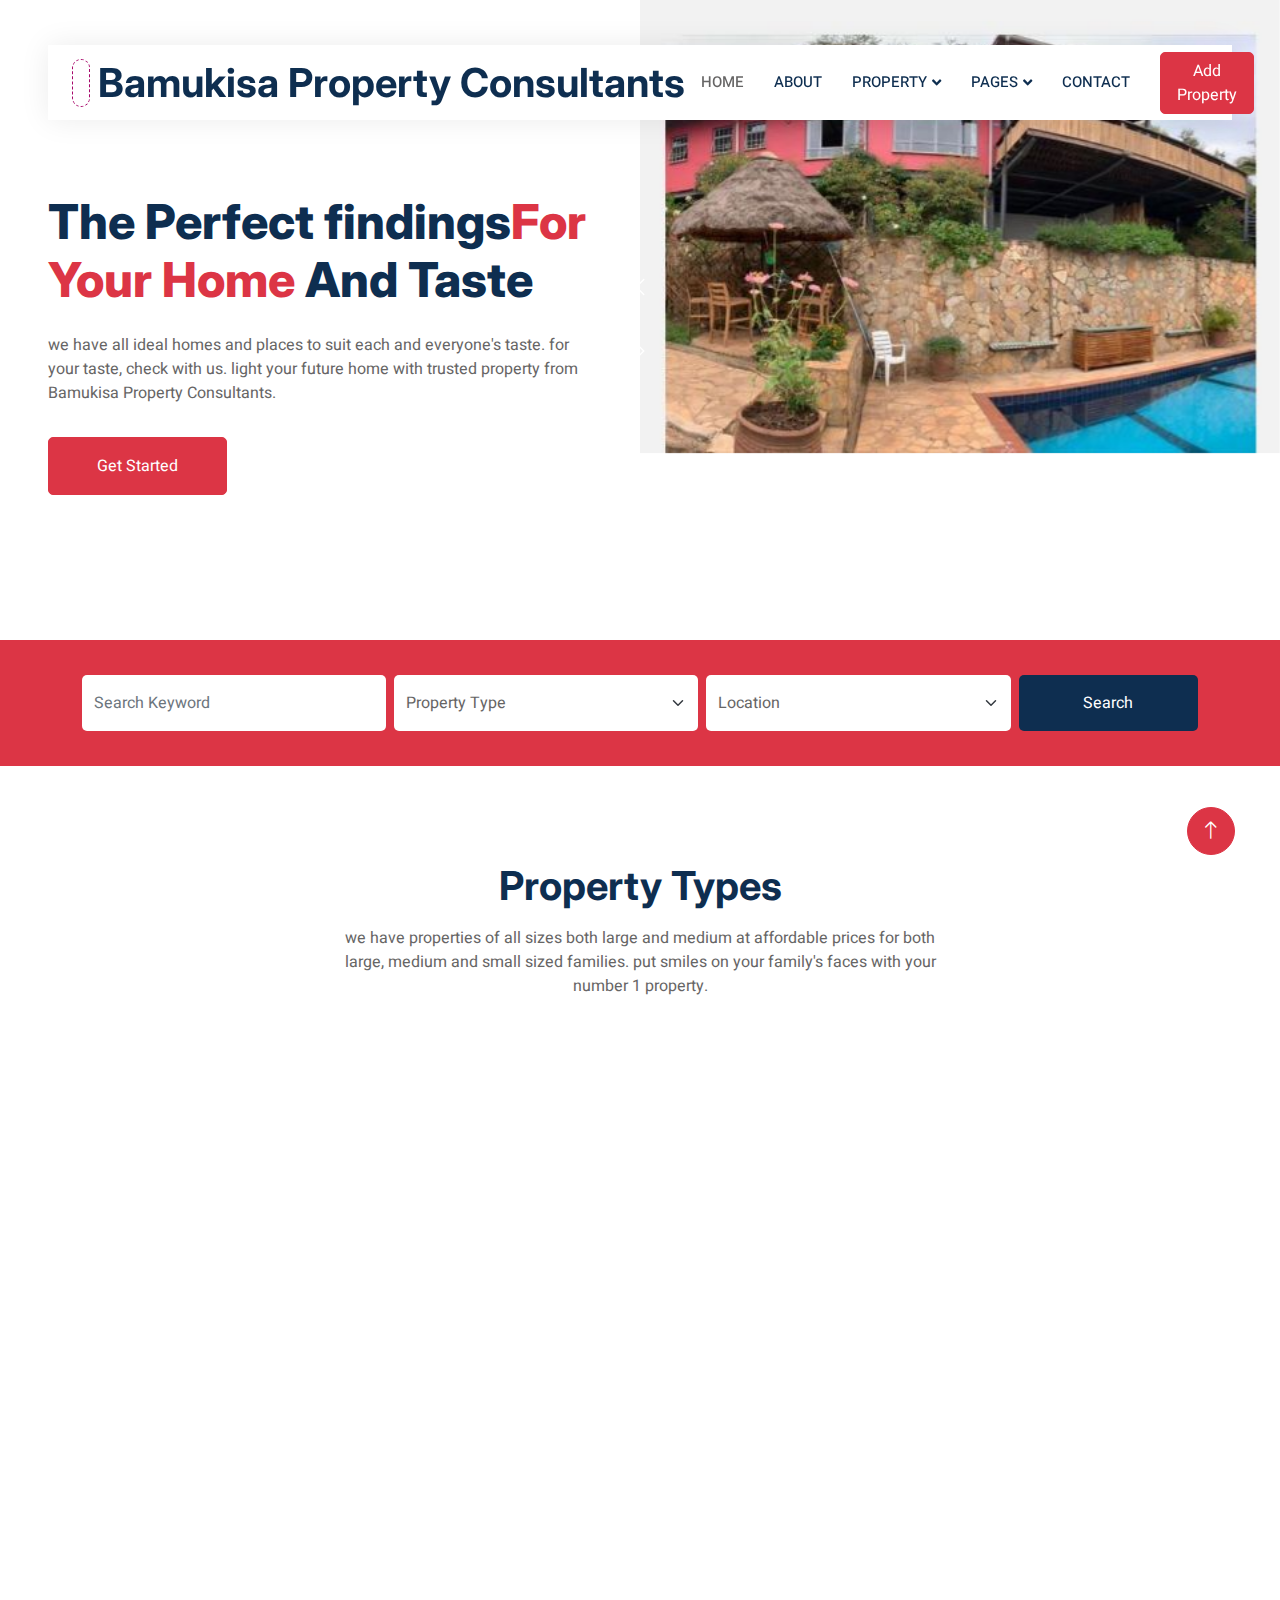
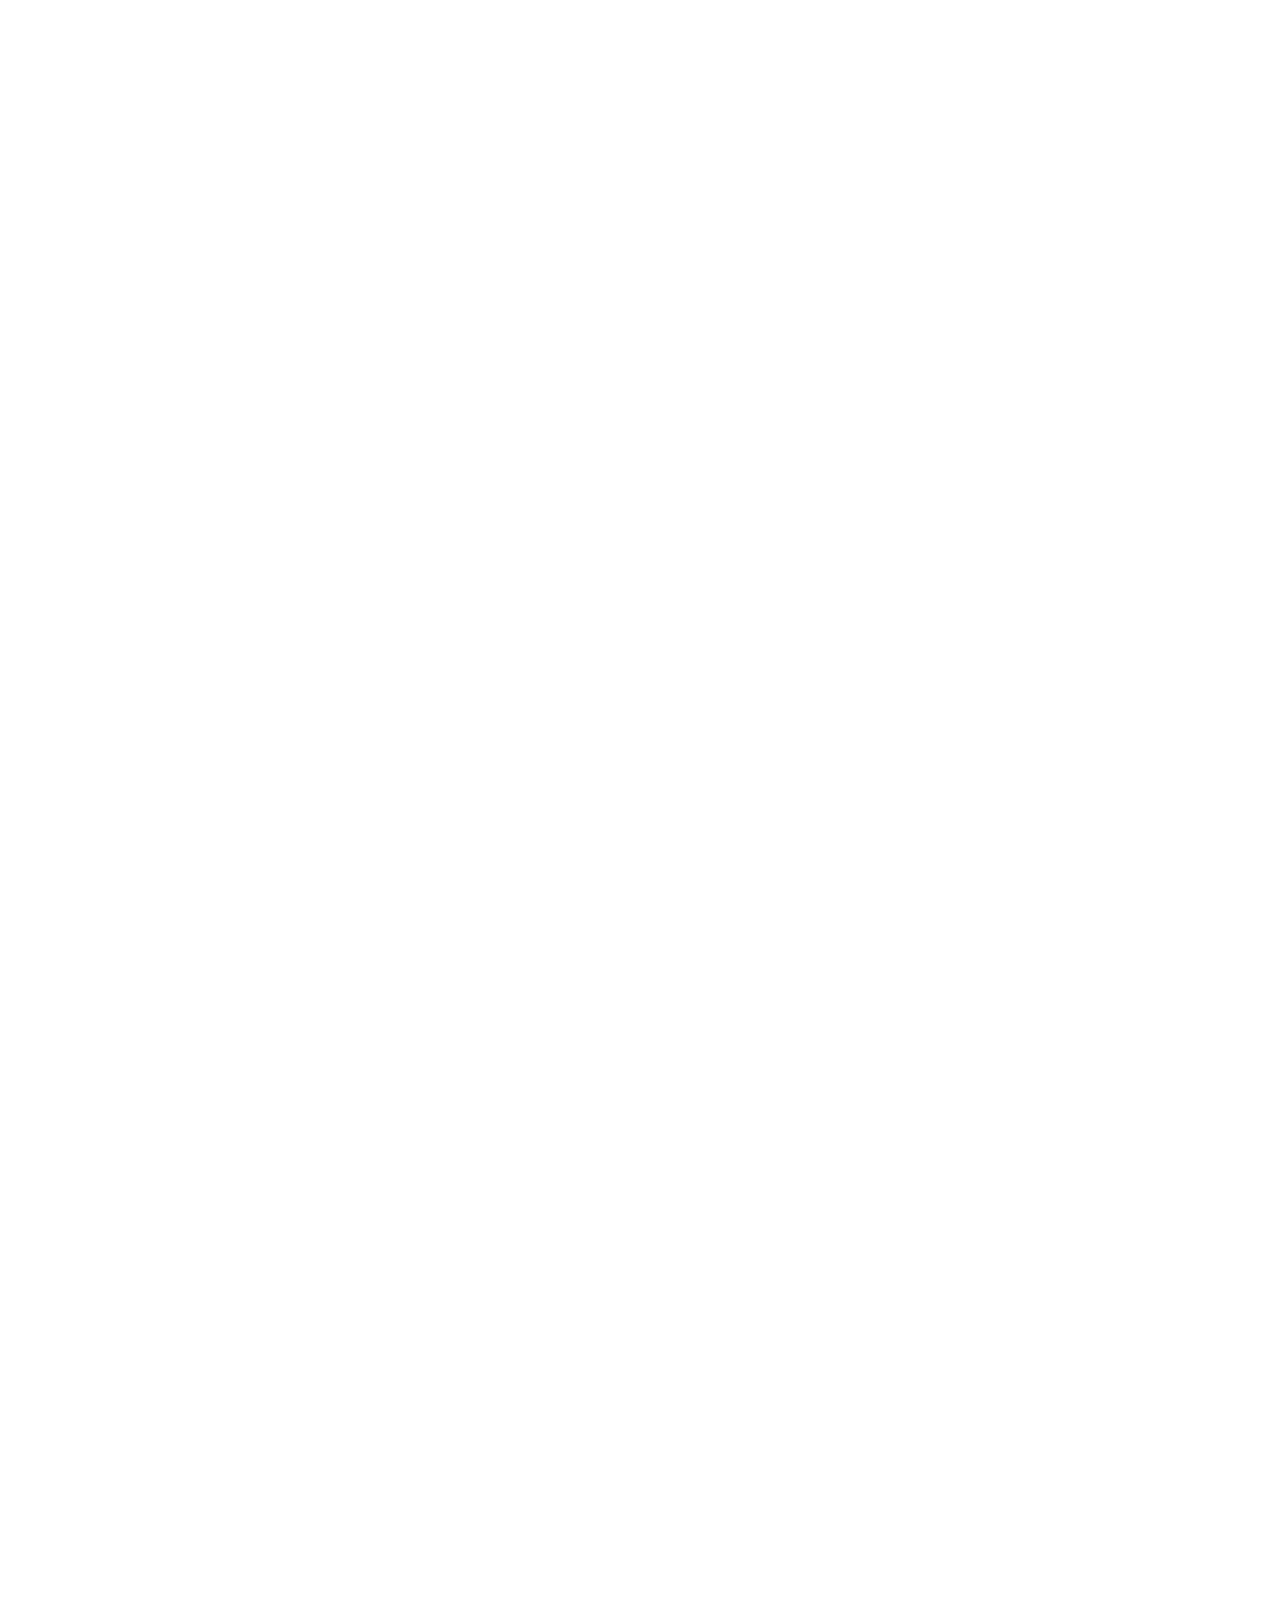
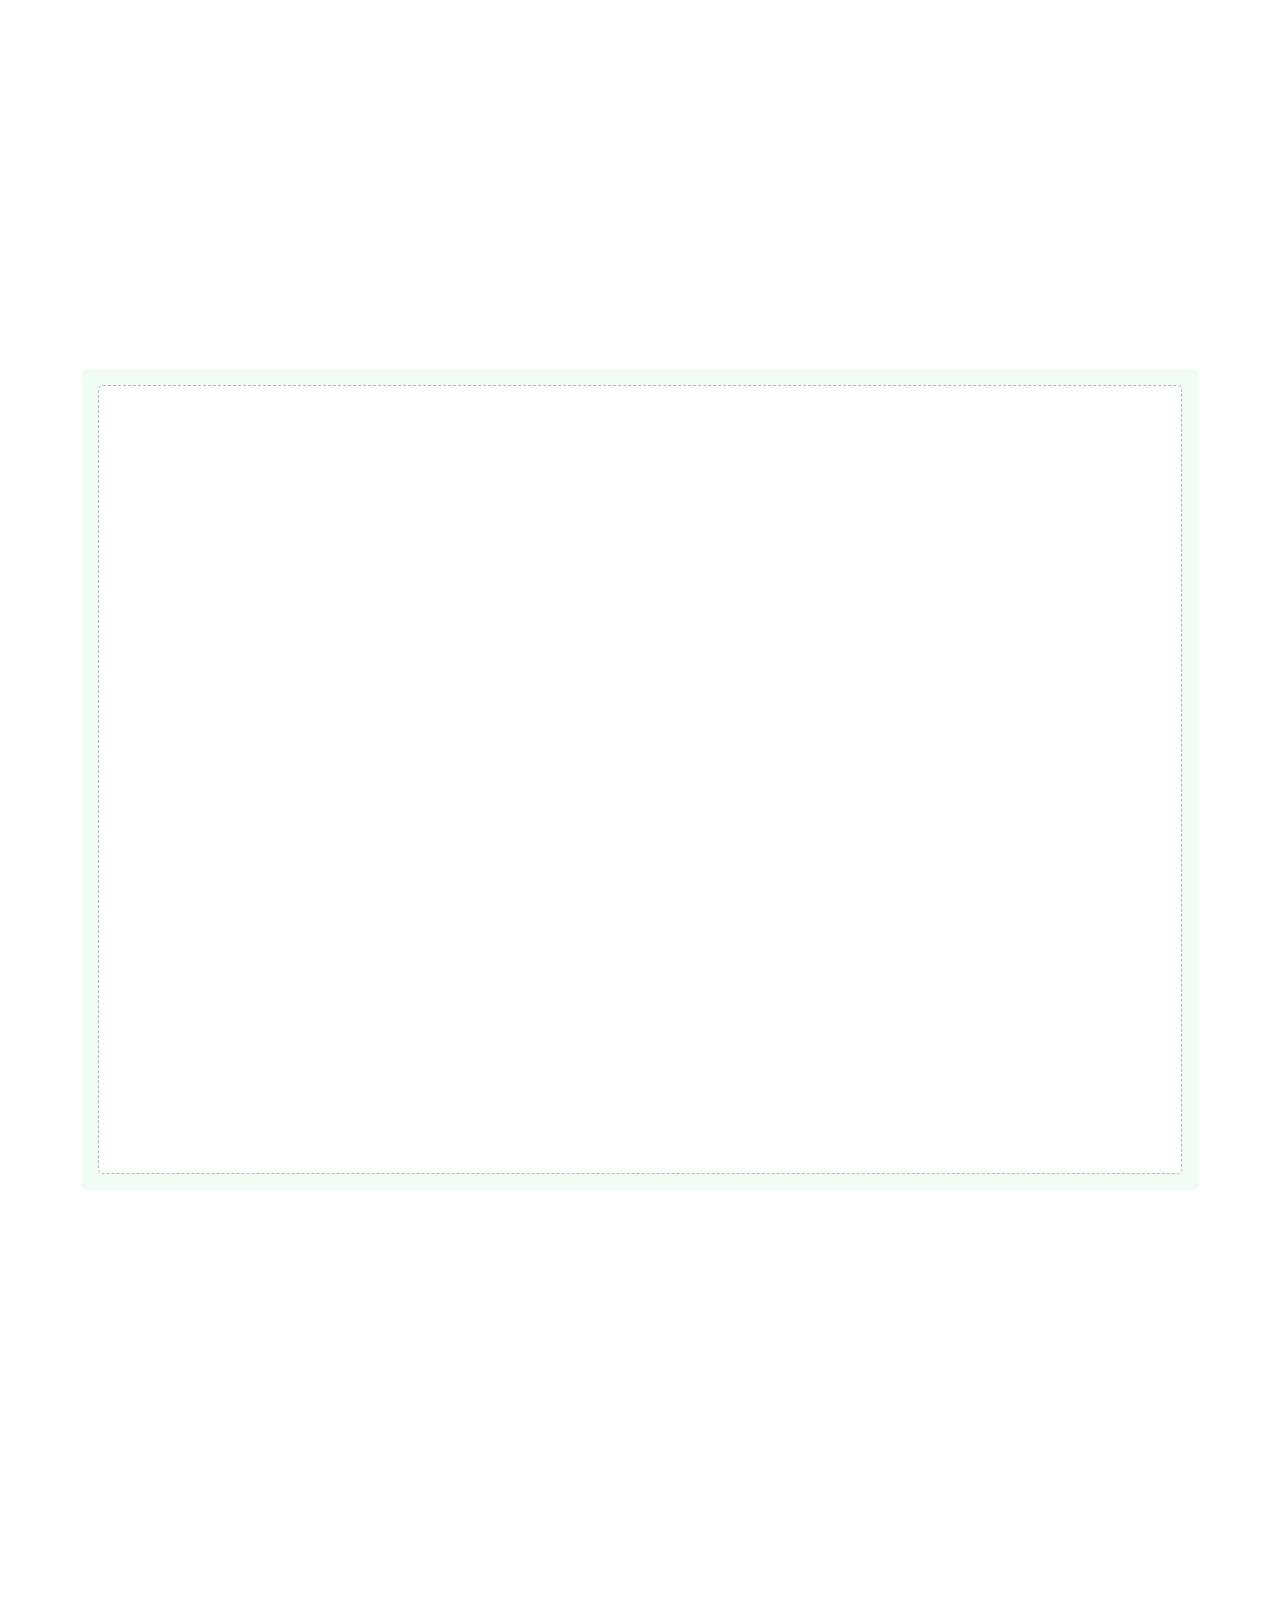
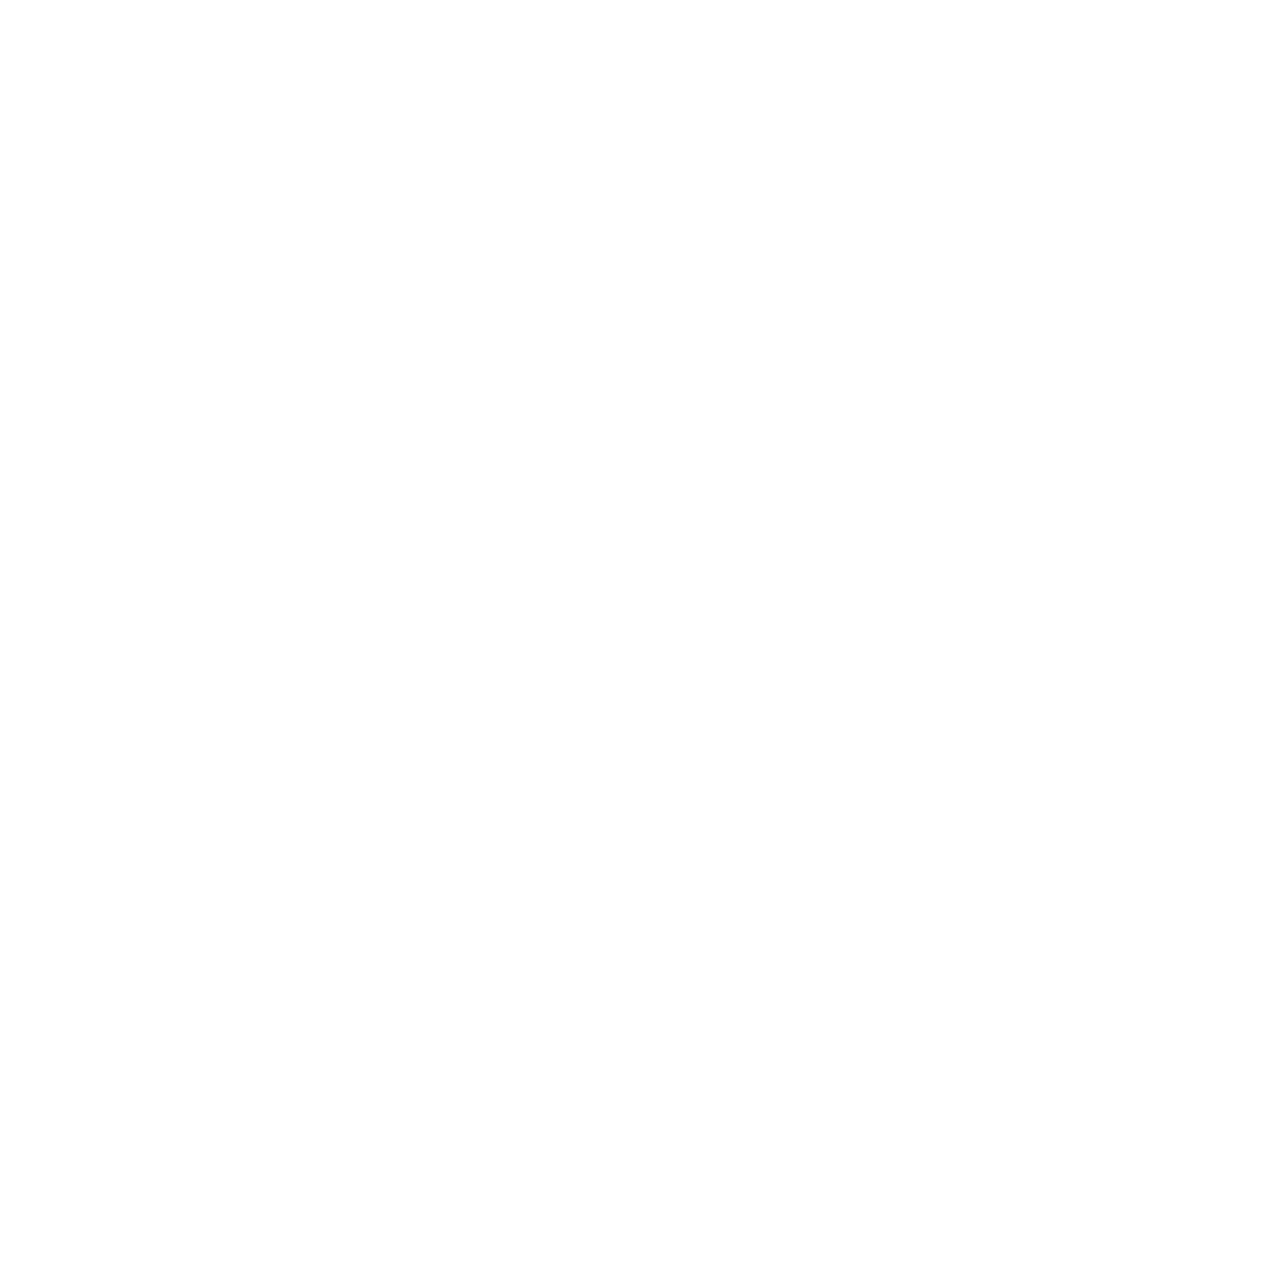
<file: index.html>
<!DOCTYPE html>
<html lang="en">

<head>
    <meta charset="utf-8">
    <title>Bulaga Bamukisa Properties Website</title>
    <meta content="width=device-width, initial-scale=1.0" name="viewport">
    <meta content="" name="keywords">
    <meta content="" name="description">

    <!-- Favicon -->
    <link href="img/favicon.ico" rel="icon">

    <!-- Google Web Fonts -->
    <link rel="preconnect" href="https://fonts.googleapis.com">
    <link rel="preconnect" href="https://fonts.gstatic.com" crossorigin>
    <link href="https://fonts.googleapis.com/css2?family=Heebo:wght@400;500;600&family=Inter:wght@700;800&display=swap" rel="stylesheet">
    
    <!-- Icon Font Stylesheet -->
    <link href="https://cdnjs.cloudflare.com/ajax/libs/font-awesome/5.10.0/css/all.min.css" rel="stylesheet">
    <link href="https://cdn.jsdelivr.net/npm/bootstrap-icons@1.4.1/font/bootstrap-icons.css" rel="stylesheet">

    <!-- Libraries Stylesheet -->
    <link href="lib/animate/animate.min.css" rel="stylesheet">
    <link href="lib/owlcarousel/assets/owl.carousel.min.css" rel="stylesheet">

    <!-- Customized Bootstrap Stylesheet -->
    <link href="css/bootstrap.min.css" rel="stylesheet">

    <!-- Template Stylesheet -->
    <link href="css/style.css" rel="stylesheet">
</head>

<body>
    <div class="container-xxl bg-white p-0">
        <!-- Spinner Start -->
        <div id="spinner" class="show bg-white position-fixed translate-middle w-100 vh-100 top-50 start-50 d-flex align-items-center justify-content-center">
            <div class="spinner-border text-primary" style="width: 3rem; height: 3rem;" role="status">
                <span class="sr-only">Loading...</span>
            </div>
        </div>
        <!-- Spinner End -->


        <!-- Navbar Start -->
        <div class="container-fluid nav-bar bg-transparent">
            <nav class="navbar navbar-expand-lg bg-white navbar-light py-0 px-4">
                <a href="index.html" class="navbar-brand d-flex align-items-center text-center">
                    <div class="icon p-2 me-2">
                        <img class="img-fluid" src="img/icon-deal.png" alt="Icon" style="width: 30px; height: 30px;">
                    </div>
                    <h1 class="m-0 text-dark">Bamukisa Property Consultants</h1>
                </a>
                <button type="button" class="navbar-toggler" data-bs-toggle="collapse" data-bs-target="#navbarCollapse">
                    <span class="navbar-toggler-icon"></span>
                </button>
                <div class="collapse navbar-collapse" id="navbarCollapse">
                    <div class="navbar-nav ms-auto">
                        <a href="index.html" class="nav-item nav-link active">Home</a>
                        <a href="about.html" class="nav-item nav-link">About</a>
                        <div class="nav-item dropdown">
                            <a href="#" class="nav-link dropdown-toggle" data-bs-toggle="dropdown">Property</a>
                            <div class="dropdown-menu rounded-0 m-0">
                                <a href="property-list.html" class="dropdown-item">Property List</a>
                                <a href="property-type.html" class="dropdown-item">Property Type</a>
                                <a href="property-agent.html" class="dropdown-item">Property Agent</a>
                            </div>
                        </div>
                        <div class="nav-item dropdown">
                            <a href="#" class="nav-link dropdown-toggle" data-bs-toggle="dropdown">Pages</a>
                            <div class="dropdown-menu rounded-0 m-0">
                                <a href="testimonial.html" class="dropdown-item">Testimonial</a>
                                <a href="Gallery.html" class="dropdown-item">Gallery page</a>
                            </div>
                        </div>
                        <a href="contact.html" class="nav-item nav-link">Contact</a>
                    </div>
                    <a href="" class="btn btn-danger px-3 d-none d-lg-flex">Add Property</a>
                </div>
            </nav>
        </div>
        <!-- Navbar End -->


        <!-- Header Start -->
        <div class="container-fluid header bg-white p-0">
            <div class="row g-0 align-items-center flex-column-reverse flex-md-row">
                <div class="col-md-6 p-5 mt-lg-5">
                    <h1 class="display-5 animated fadeIn mb-4">The Perfect findings<span class="text-danger">For Your Home</span> And Taste</h1>
                    <p class="animated fadeIn mb-4 pb-2">
                       we have all ideal homes and places to suit each and everyone's taste. for your taste, check with us. light your future home with trusted property from Bamukisa Property Consultants.
                    </p>
                    <a href="" class="btn btn-danger py-3 px-5 me-3 animated fadeIn">Get Started</a>
                </div>
                <div class="col-md-6 animated fadeIn">
                    <div class="owl-carousel header-carousel">
                        <div class="owl-carousel-item">
                            <img class="img-fluid" src="img/carousel-1.jpg" alt="">
                        </div>
                        <div class="owl-carousel-item">
                            <img class="img-fluid" src="img/carousel-2.jpg" alt="">
                        </div>
                    </div>
                </div>
            </div>
        </div>
        <!-- Header End -->


        <!-- Search Start -->
        <div class="container-fluid bg-danger mb-5 wow fadeIn" data-wow-delay="0.1s" style="padding: 35px;">
            <div class="container">
                <div class="row g-2">
                    <div class="col-md-10">
                        <div class="row g-2">
                            <div class="col-md-4">
                                <input type="text" class="form-control border-0 py-3" placeholder="Search Keyword">
                            </div>
                            <div class="col-md-4">
                                <select class="form-select border-0 py-3">
                                    <option selected>Property Type</option>
                                    <option value="1">Houses</option>
                                    <option value="2">land</option>
                                    <option value="3">plots</option>
                                </select>
                            </div>
                            <div class="col-md-4">
                                <select class="form-select border-0 py-3">
                                    <option selected>Location</option>
                                    <option value="1">Bulamu</option>
                                    <option value="2">Bujjuuko</option>
                                    <option value="3">bulenga</option>
                                </select>
                            </div>
                        </div>
                    </div>
                    <div class="col-md-2">
                        <button class="btn btn-dark border-0 w-100 py-3">Search</button>
                    </div>
                </div>
            </div>
        </div>
        <!-- Search End -->


        <!-- Category Start -->
        <div class="container-xxl py-5">
            <div class="container">
                <div class="text-center mx-auto mb-5 wow fadeInUp" data-wow-delay="0.1s" style="max-width: 600px;">
                    <h1 class="mb-3">Property Types</h1>
                    <p>we have properties of all sizes both large and medium at affordable prices for both large, medium and small sized families. put smiles on your family's faces with your number 1 property. </p>
                </div>
                <div class="row g-4">
                    <div class="col-lg-3 col-sm-6 wow fadeInUp" data-wow-delay="0.1s">
                        <a class="cat-item d-block bg-dark text-center rounded p-3" href="">
                            <div class="rounded p-4">
                                <div class="icon mb-3">
                                    <img class="img-fluid" src="img/icon-apartment.png" alt="Icon">
                                </div>
                                <h6>Apartment</h6>
                                <span>225 Properties</span>
                            </div>
                        </a>
                    </div>
                    <div class="col-lg-3 col-sm-6 wow fadeInUp" data-wow-delay="0.3s">
                        <a class="cat-item d-block bg-dark text-center rounded p-3" href="">
                            <div class="rounded p-4">
                                <div class="icon mb-3">
                                    <img class="img-fluid" src="img/icon-villa.png" alt="Icon">
                                </div>
                                <h6>land</h6>
                                <span>225 Properties</span>
                            </div>
                        </a>
                    </div>
                    <div class="col-lg-3 col-sm-6 wow fadeInUp" data-wow-delay="0.5s">
                        <a class="cat-item d-block bg-dark text-center rounded p-3" href="">
                            <div class="rounded p-4">
                                <div class="icon mb-3">
                                    <img class="img-fluid" src="img/icon-house.png" alt="Icon">
                                </div>
                                <h6>Home</h6>
                                <span>225 Properties</span>
                            </div>
                        </a>
                    </div>
                    <div class="col-lg-3 col-sm-6 wow fadeInUp" data-wow-delay="0.7s">
                        <a class="cat-item d-block bg-dark text-center rounded p-3" href="">
                            <div class="rounded p-4">
                                <div class="icon mb-3">
                                    <img class="img-fluid" src="img/icon-housing.png" alt="Icon">
                                </div>
                                <h6>Office</h6>
                                <span>225 Properties</span>
                            </div>
                        </a>
                    </div>
                    <div class="col-lg-3 col-sm-6 wow fadeInUp" data-wow-delay="0.1s">
                        <a class="cat-item d-block bg-dark text-center rounded p-3" href="">
                            <div class="rounded p-4">
                                <div class="icon mb-3">
                                    <img class="img-fluid" src="img/icon-building.png" alt="Icon">
                                </div>
                                <h6>Building</h6>
                                <span>225 Properties</span>
                            </div>
                        </a>
                    </div>
                    <div class="col-lg-3 col-sm-6 wow fadeInUp" data-wow-delay="0.3s">
                        <a class="cat-item d-block bg-dark text-center rounded p-3" href="">
                            <div class="rounded p-4">
                                <div class="icon mb-3">
                                    <img class="img-fluid" src="img/icon-neighborhood.png" alt="Icon">
                                </div>
                                <h6>Townhouse</h6>
                                <span>225 Properties</span>
                            </div>
                        </a>
                    </div>
                    <div class="col-lg-3 col-sm-6 wow fadeInUp" data-wow-delay="0.5s">
                        <a class="cat-item d-block bg-dark text-center rounded p-3" href="">
                            <div class="rounded p-4">
                                <div class="icon mb-3">
                                    <img class="img-fluid" src="img/icon-condominium.png" alt="Icon">
                                </div>
                                <h6>flats</h6>
                                <span>225 Properties</span>
                            </div>
                        </a>
                    </div>
                    <div class="col-lg-3 col-sm-6 wow fadeInUp" data-wow-delay="0.7s">
                        <a class="cat-item d-block bg-dark text-center rounded p-3" href="">
                            <div class="rounded p-4">
                                <div class="icon mb-3">
                                    <img class="img-fluid" src="img/icon-luxury.png" alt="Icon">
                                </div>
                                <h6>Garage</h6>
                                <span>225 Properties</span>
                            </div>
                        </a>
                    </div>
                </div>
            </div>
        </div>
        <!-- Category End -->


        <!-- About Start -->
        <div class="container-xxl py-5">
            <div class="container">
                <div class="row g-5 align-items-center">
                    <div class="col-lg-6 wow fadeIn" data-wow-delay="0.1s">
                        <div class="about-img position-relative overflow-hidden p-5 pe-0">
                            <img class="img-fluid w-100" src="img/about.jpg">
                        </div>
                    </div>
                    <div class="col-lg-6 wow fadeIn" data-wow-delay="0.5s">
                        <h1 class="mb-4">Write Your Dream And Live It  </h1>
                        <p class="mb-4">you have a dream you ought to fulfill, Bamukisa Property Consultants should be your number one choice. We have perfect and trusted findings that brings that dream into Reality. Live Your dream with the real estates.</p>
                        <p><i class="fa fa-check text-danger me-3"></i>Villa's of all tastes #European & African <style></style></p>
                        <p><i class="fa fa-check text-danger me-3"></i>condominium units of all tastes. #dark & light</p>
                        <p><i class="fa fa-check text-danger me-3"></i>Family Homes #Mansions $ Medium sized </p>
                        <a class="btn btn-danger py-3 px-5 mt-3" href="">Read More</a>
                    </div>
                </div>
            </div>
        </div>
        <!-- About End -->


        <!-- Property List Start -->
        <div class="container-xxl py-5">
            <div class="container">
                <div class="row g-0 gx-5 align-items-end">
                    <div class="col-lg-6">
                        <div class="text-start mx-auto mb-5 wow slideInLeft" data-wow-delay="0.1s">
                            <h1 class="mb-3">Property Available</h1>
                            <p> We have beautiful residence that is situated in a highly sought-after  <br> 
                                 neighborhood known for its excellent schools, family-friendly atmosphere, <br>
                                 and close proximity to parks, shops, and restaurants. <br>
                                 Enjoy a convenient commute with easy access to all major Roads.
                                </p>
                        </div>
                    </div>
                    <div class="col-lg-6 text-start text-lg-end wow slideInRight" data-wow-delay="0.1s">
                        <ul class="nav nav-pills d-inline-flex justify-content-end mb-5">
                            <li class="nav-item me-2">
                                <a class="btn btn-outline-dark active" data-bs-toggle="pill" href="#tab-1">On Market</a>
                            </li>
                            <li class="nav-item me-2">
                                <a class="btn btn-outline-dark" data-bs-toggle="pill" href="#tab-2">For Sell</a>
                            </li>
                            <li class="nav-item me-0">
                                <a class="btn btn-outline-dark" data-bs-toggle="pill" href="#tab-3">For Rent</a>
                            </li>
                        </ul>
                    </div>
                </div>
                <div class="tab-content">
                    <div id="tab-1" class="tab-pane fade show p-0 active">
                        <div class="row g-4">
                            <div class="col-lg-4 col-md-6 wow fadeInUp" data-wow-delay="0.1s">
                                <div class="property-item rounded overflow-hidden">
                                    <div class="position-relative overflow-hidden">
                                        <a href=""><img class="img-fluid" src="img/property-1.jpg" alt=""></a>
                                        <div class="bg-dark rounded text-white position-absolute start-0 top-0 m-4 py-1 px-3">For Rent</div>
                                        <div class="bg-white rounded-top text-danger position-absolute start-0 bottom-0 mx-4 pt-1 px-3">Family House</div>
                                    </div>
                                    <div class="p-4 pb-0">
                                        <h5 class="text-dark mb-3">600,000USH</h5>
                                        <a class="d-block h5 mb-2" href="">House For Rent</a>
                                        <p><i class="fa fa-map-marker-alt text-danger me-2"></i>Ssumbwe, Along Mityana Road UG</p>
                                    </div>
                                    <div class="d-flex border-top">
                                        <small class="flex-fill text-center border-end py-2"><i class="fa fa-ruler-combined text-danger me-2"></i>1000 Sqft</small>
                                        <small class="flex-fill text-center border-end py-2"><i class="fa fa-bed text-danger me-2"></i>3 Bed</small>
                                        <small class="flex-fill text-center py-2"><i class="fa fa-bath text-danger me-2"></i>2 Bath</small>
                                    </div>
                                </div>
                            </div>
                            <div class="col-lg-4 col-md-6 wow fadeInUp" data-wow-delay="0.3s">
                                <div class="property-item rounded overflow-hidden">
                                    <div class="position-relative overflow-hidden">
                                        <a href=""><img class="img-fluid" src="img/property-2.jpg" alt=""></a>
                                        <div class="bg-dark rounded text-white position-absolute start-0 top-0 m-4 py-1 px-3">For Sell</div>
                                        <div class="bg-white rounded-top text-danger position-absolute start-0 bottom-0 mx-4 pt-1 px-3">Golden House</div>
                                    </div>
                                    <div class="p-4 pb-0">
                                        <h5 class="text-dark mb-3">150M USH</h5>
                                        <a class="d-block h5 mb-2" href="">Family House On Sale</a>
                                        <p><i class="fa fa-map-marker-alt text-danger me-2"></i>Kololo, Kampala, RS117</p>
                                    </div>
                                    <div class="d-flex border-top">
                                        <small class="flex-fill text-center border-end py-2"><i class="fa fa-ruler-combined text-danger me-2"></i>1000 Sqft</small>
                                        <small class="flex-fill text-center border-end py-2"><i class="fa fa-bed text-danger me-2"></i>4 Bedrooms</small>
                                        <small class="flex-fill text-center py-2"><i class="fa fa-bath text-danger me-2"></i>2 Bathrooms</small>
                                    </div>
                                </div>
                            </div>
                            <div class="col-lg-4 col-md-6 wow fadeInUp" data-wow-delay="0.5s">
                                <div class="property-item rounded overflow-hidden">
                                    <div class="position-relative overflow-hidden">
                                        <a href=""><img class="img-fluid" src="img/property-3.jpg" alt=""></a>
                                        <div class="bg-dark rounded text-white position-absolute start-0 top-0 m-4 py-1 px-3">For Sell</div>
                                        <div class="bg-white rounded-top text-danger position-absolute start-0 bottom-0 mx-4 pt-1 px-3">Villa</div>
                                    </div>
                                    <div class="p-4 pb-0">
                                        <h5 class="text-dark mb-3">800M USH</h5>
                                        <a class="d-block h5 mb-2" href="">Golden Urban House For Sell</a>
                                        <p><i class="fa fa-map-marker-alt text-danger me-2"></i>Naalya-KIwatule, Kampala</p>
                                    </div>
                                    <div class="d-flex border-top">
                                        <small class="flex-fill text-center border-end py-2"><i class="fa fa-ruler-combined text-danger me-2"></i>1000 Sqft</small>
                                        <small class="flex-fill text-center border-end py-2"><i class="fa fa-bed text-danger me-2"></i>6 Bedrooms</small>
                                        <small class="flex-fill text-center py-2"><i class="fa fa-bath text-danger me-2"></i>Self Contained</small>
                                    </div>
                                </div>
                            </div>
                            <div class="col-lg-4 col-md-6 wow fadeInUp" data-wow-delay="0.1s">
                                <div class="property-item rounded overflow-hidden">
                                    <div class="position-relative overflow-hidden">
                                        <a href=""><img class="img-fluid" src="img/property-4.jpg" alt=""></a>
                                        <div class="bg-dark rounded text-white position-absolute start-0 top-0 m-4 py-1 px-3">For Sell</div>
                                        <div class="bg-white rounded-top text-danger position-absolute start-0 bottom-0 mx-4 pt-1 px-3">Beach House</div>
                                    </div>
                                    <div class="p-4 pb-0">
                                        <h5 class="text-dark mb-3">1 Billion</h5>
                                        <a class="d-block h5 mb-2" href="">Beach House For Sale</a>
                                        <p><i class="fa fa-map-marker-alt text-danger me-2"></i> Busaabala, Kampala UG</p>
                                    </div>
                                    <div class="d-flex border-top">
                                        <small class="flex-fill text-center border-end py-2"><i class="fa fa-ruler-combined text-danger me-2"></i>1000 Sqft</small>
                                        <small class="flex-fill text-center border-end py-2"><i class="fa fa-bed text-danger me-2"></i>4 Bedrooms</small>
                                        <small class="flex-fill text-center py-2"><i class="fa fa-bath text-danger me-2"></i>Self Contained</small>
                                    </div>
                                </div>
                            </div>
                            <div class="col-lg-4 col-md-6 wow fadeInUp" data-wow-delay="0.3s">
                                <div class="property-item rounded overflow-hidden">
                                    <div class="position-relative overflow-hidden">
                                        <a href=""><img class="img-fluid" src="img/property-5.jpg" alt=""></a>
                                        <div class="bg-dark rounded text-white position-absolute start-0 top-0 m-4 py-1 px-3">For Rent</div>
                                        <div class="bg-white rounded-top text-danger position-absolute start-0 bottom-0 mx-4 pt-1 px-3">Appartment</div>
                                    </div>
                                    <div class="p-4 pb-0">
                                        <h5 class="text-dark mb-3">1 Million</h5>
                                        <a class="d-block h5 mb-2" href="">Golden Appartment For Rent</a>
                                        <p><i class="fa fa-map-marker-alt text-danger me-2"></i>Kololo, Kampala, RS102</p>
                                    </div>
                                    <div class="d-flex border-top">
                                        <small class="flex-fill text-center border-end py-2"><i class="fa fa-ruler-combined text-danger me-2"></i>1000 Sqft</small>
                                        <small class="flex-fill text-center border-end py-2"><i class="fa fa-bed text-danger me-2"></i>3 Bedrooms</small>
                                        <small class="flex-fill text-center py-2"><i class="fa fa-bath text-danger me-2"></i>3 Bath</small>
                                    </div>
                                </div>
                            </div>
                            <div class="col-lg-4 col-md-6 wow fadeInUp" data-wow-delay="0.5s">
                                <div class="property-item rounded overflow-hidden">
                                    <div class="position-relative overflow-hidden">
                                        <a href=""><img class="img-fluid" src="img/property-6.jpg" alt=""></a>
                                        <div class="bg-dark rounded text-white position-absolute start-0 top-0 m-4 py-1 px-3">For Sell</div>
                                        <div class="bg-white rounded-top text-danger position-absolute start-0 bottom-0 mx-4 pt-1 px-3">Villa</div>
                                    </div>
                                    <div class="p-4 pb-0">
                                        <h5 class="text-dark mb-3">1.7 Billion</h5>
                                        <a class="d-block h5 mb-2" href="">Golden Villa For Sell</a>
                                        <p><i class="fa fa-map-marker-alt text-dark me-2">Makindye, Kampala, RS106</i></p>
                                    </div>
                                    <div class="d-flex border-top">
                                        <small class="flex-fill text-center border-end py-2"><i class="fa fa-ruler-combined text-danger me-2"></i>1000 Sqft</small>
                                        <small class="flex-fill text-center border-end py-2"><i class="fa fa-bed text-danger me-2"></i>4 Bed</small>
                                        <small class="flex-fill text-center py-2"><i class="fa fa-bath text-danger me-2"></i>Self Contained</small>
                                    </div>
                                </div>
                            </div>
                            <div class="col-12 text-center wow fadeInUp" data-wow-delay="0.1s">
                                <a class="btn btn-dark py-3 px-5" href="">Browse More Property</a>
                            </div>
                        </div>
                    </div>
                    <div id="tab-2" class="tab-pane fade show p-0">
                        <div class="row g-4">
                            <div class="col-lg-4 col-md-6">
                                <div class="property-item rounded overflow-hidden">
                                    <div class="position-relative overflow-hidden">
                                        <a href=""><img class="img-fluid" src="img/property-1.jpg" alt=""></a>
                                        <div class="bg-danger rounded text-white position-absolute start-0 top-0 m-4 py-1 px-3">For Rent</div>
                                        <div class="bg-white rounded-top text-danger position-absolute start-0 bottom-0 mx-4 pt-1 px-3">Family House</div>
                                    </div>
                                    <div class="p-4 pb-0">
                                        <h5 class="text-dark mb-3">600,000 USH</h5>
                                        <a class="d-block h5 mb-2" href="">House For Rent</a>
                                        <p><i class="fa fa-map-marker-alt text-danger me-2"></i>Ssumbwe, Along Mityana Road UG</p>
                                    </div>
                                    <div class="d-flex border-top">
                                        <small class="flex-fill text-center border-end py-2"><i class="fa fa-ruler-combined text-danger me-2"></i>1000 Sqft</small>
                                        <small class="flex-fill text-center border-end py-2"><i class="fa fa-bed text-danger me-2"></i>3 Bed</small>
                                        <small class="flex-fill text-center py-2"><i class="fa fa-bath text-danger me-2"></i>2 Bath</small>
                                    </div>
                                </div>
                            </div>
                            <div class="col-lg-4 col-md-6">
                                <div class="property-item rounded overflow-hidden">
                                    <div class="position-relative overflow-hidden">
                                        <a href=""><img class="img-fluid" src="img/property-2.jpg" alt=""></a>
                                        <div class="bg-dark rounded text-white position-absolute start-0 top-0 m-4 py-1 px-3"></div>For Sell
                                        <div class="bg-white rounded-top text-danger position-absolute start-0 bottom-0 mx-4 pt-1 px-3">Family House On Sale</div>
                                    </div>
                                    <div class="p-4 pb-0">
                                        <h5 class="text-dark mb-3">150M USH</h5>
                                        <a class="d-block h5 mb-2" href="">Family House On Sell</a>
                                        <p><i class="fa fa-map-marker-alt text-danger me-2"></i>Kololo, Kampala, RS117</p>
                                    </div>
                                    <div class="d-flex border-top">
                                        <small class="flex-fill text-center border-end py-2"><i class="fa fa-ruler-combined text-danger me-2"></i>1000 Sqft</small>
                                        <small class="flex-fill text-center border-end py-2"><i class="fa fa-bed text-danger me-2"></i>4 Bed</small>
                                        <small class="flex-fill text-center py-2"><i class="fa fa-bath text-danger me-2"></i>2 Bathrooms</small>
                                    </div>
                                </div>
                            </div>
                            <div class="col-lg-4 col-md-6">
                                <div class="property-item rounded overflow-hidden">
                                    <div class="position-relative overflow-hidden">
                                        <a href=""><img class="img-fluid" src="img/property-3.jpg" alt=""></a>
                                        <div class="bg-dark rounded text-white position-absolute start-0 top-0 m-4 py-1 px-3">For Sell</div>
                                        <div class="bg-white rounded-top text-danger position-absolute start-0 bottom-0 mx-4 pt-1 px-3">Villa</div>
                                    </div>
                                    <div class="p-4 pb-0">
                                        <h5 class="text-dark mb-3">800M USH</h5>
                                        <a class="d-block h5 mb-2" href="">Golden Urban House For Sell</a>
                                        <p><i class="fa fa-map-marker-alt text-danger me-2"></i>Naalya-KIwatule, Kampala</p>
                                    </div>
                                    <div class="d-flex border-top">
                                        <small class="flex-fill text-center border-end py-2"><i class="fa fa-ruler-combined text-danger me-2"></i>1000 Sqft</small>
                                        <small class="flex-fill text-center border-end py-2"><i class="fa fa-bed text-danger me-2"></i>6 Bed</small>
                                        <small class="flex-fill text-center py-2"><i class="fa fa-bath text-danger me-2"></i>Self Contained</small>
                                    </div>
                                </div>
                            </div>
                            <div class="col-lg-4 col-md-6">
                                <div class="property-item rounded overflow-hidden">
                                    <div class="position-relative overflow-hidden">
                                        <a href=""><img class="img-fluid" src="img/property-4.jpg" alt=""></a>
                                        <div class="bg-dark rounded text-white position-absolute start-0 top-0 m-4 py-1 px-3">For sell</div>
                                        <div class="bg-white rounded-top text-danger position-absolute start-0 bottom-0 mx-4 pt-1 px-3">Beach House</div>
                                    </div>
                                    <div class="p-4 pb-0">
                                        <h5 class="text-dark mb-3">1 Billion</h5>
                                        <a class="d-block h5 mb-2" href="">Beach House For Sell</a>
                                        <p><i class="fa fa-map-marker-alt text-dark me-2"></i>Busaabala, Kampala UG</p>
                                    </div>
                                    <div class="d-flex border-top">
                                        <small class="flex-fill text-center border-end py-2"><i class="fa fa-ruler-combined text-danger me-2"></i>1000 Sqft</small>
                                        <small class="flex-fill text-center border-end py-2"><i class="fa fa-bed text-danger me-2"></i>4 Bed</small>
                                        <small class="flex-fill text-center py-2"><i class="fa fa-bath text-danger me-2"></i>Self Contained</small>
                                    </div>
                                </div>
                            </div>
                            <div class="col-lg-4 col-md-6">
                                <div class="property-item rounded overflow-hidden">
                                    <div class="position-relative overflow-hidden">
                                        <a href=""><img class="img-fluid" src="img/property-5.jpg" alt=""></a>
                                        <div class="bg-dark rounded text-white position-absolute start-0 top-0 m-4 py-1 px-3">For Rent</div>
                                        <div class="bg-white rounded-top text-danger position-absolute start-0 bottom-0 mx-4 pt-1 px-3">Appartment</div>
                                    </div>
                                    <div class="p-4 pb-0">
                                        <h5 class="text-dark mb-3">1 Million</h5>
                                        <a class="d-block h5 mb-2" href="">Golden Appartment For Rent</a>
                                        <p><i class="fa fa-map-marker-alt text-danger me-2"></i>Kololo, Kampala, RS102</p>
                                    </div>
                                    <div class="d-flex border-top">
                                        <small class="flex-fill text-center border-end py-2"><i class="fa fa-ruler-combined text-danger me-2"></i>1000 Sqft</small>
                                        <small class="flex-fill text-center border-end py-2"><i class="fa fa-bed text-danger me-2"></i>3 Bed</small>
                                        <small class="flex-fill text-center py-2"><i class="fa fa-bath text-danger me-2"></i>3 Bath</small>
                                    </div>
                                </div>
                            </div>
                            <div class="col-lg-4 col-md-6">
                                <div class="property-item rounded overflow-hidden">
                                    <div class="position-relative overflow-hidden">
                                        <a href=""><img class="img-fluid" src="img/property-6.jpg" alt=""></a>
                                        <div class="bg-dark rounded text-white position-absolute start-0 top-0 m-4 py-1 px-3">For Sell</div>
                                        <div class="bg-white rounded-top text-danger position-absolute start-0 bottom-0 mx-4 pt-1 px-3">Villa</div>
                                    </div>
                                    <div class="p-4 pb-0">
                                        <h5 class="text-dark mb-3">1.7 Billion</h5>
                                        <a class="d-block h5 mb-2" href="">Golden Villa For Sell</a>
                                        <p><i class="fa fa-map-marker-alt text-dark me-2"></i>Makindye, Kampala, RS106</p>
                                    </div>
                                    <div class="d-flex border-top">
                                        <small class="flex-fill text-center border-end py-2"><i class="fa fa-ruler-combined text-danger me-2"></i>1000 Sqft</small>
                                        <small class="flex-fill text-center border-end py-2"><i class="fa fa-bed text-danger me-2"></i>4 Bed</small>
                                        <small class="flex-fill text-center py-2"><i class="fa fa-bath text-danger me-2"></i>self Contained</small>
                                    </div>
                                </div>
                            </div>
                            <div class="col-12 text-center">
                                <a class="btn btn-dark py-3 px-5" href="">Browse More Property</a>
                            </div>
                        </div>
                    </div>
                    <div id="tab-3" class="tab-pane fade show p-0">
                        <div class="row g-4">
                            <div class="col-lg-4 col-md-6">
                                <div class="property-item rounded overflow-hidden">
                                    <div class="position-relative overflow-hidden">
                                        <a href=""><img class="img-fluid" src="img/property-1.jpg" alt=""></a>
                                        <div class="bg-dark rounded text-white position-absolute start-0 top-0 m-4 py-1 px-3">For Rent</div>
                                        <div class="bg-white rounded-top text-danger position-absolute start-0 bottom-0 mx-4 pt-1 px-3">Family House</div>
                                    </div>
                                    <div class="p-4 pb-0">
                                        <h5 class="text-dark mb-3">600,000USH</h5>
                                        <a class="d-block h5 mb-2" href="">House For Rent</a>
                                        <p><i class="fa fa-map-marker-alt text-danger me-2"></i>Ssumbwe, Along Mityana Road UG</p>
                                    </div>
                                    <div class="d-flex border-top">
                                        <small class="flex-fill text-center border-end py-2"><i class="fa fa-ruler-combined text-danger me-2"></i>1000 Sqft</small>
                                        <small class="flex-fill text-center border-end py-2"><i class="fa fa-bed text-danger me-2"></i>3 Bed</small>
                                        <small class="flex-fill text-center py-2"><i class="fa fa-bath text-danger me-2"></i>2 Bath</small>
                                    </div>
                                </div>
                            </div>
                            <div class="col-lg-4 col-md-6">
                                <div class="property-item rounded overflow-hidden">
                                    <div class="position-relative overflow-hidden">
                                        <a href=""><img class="img-fluid" src="img/property-2.jpg" alt=""></a>
                                        <div class="bg-dark rounded text-white position-absolute start-0 top-0 m-4 py-1 px-3">For Sell</div>
                                        <div class="bg-white rounded-top text-danger position-absolute start-0 bottom-0 mx-4 pt-1 px-3">Golden House</div>
                                    </div>
                                    <div class="p-4 pb-0">
                                        <h5 class="text-dark mb-3">150M USH</h5>
                                        <a class="d-block h5 mb-2" href="">Family House On Sell</a>
                                        <p><i class="fa fa-map-marker-alt text-danger me-2"></i>Kololo, Kampala, RS117</p>
                                    </div>
                                    <div class="d-flex border-top">
                                        <small class="flex-fill text-center border-end py-2"><i class="fa fa-ruler-combined text-danger me-2"></i>1000 Sqft</small>
                                        <small class="flex-fill text-center border-end py-2"><i class="fa fa-bed text-danger me-2"></i>4 Bed</small>
                                        <small class="flex-fill text-center py-2"><i class="fa fa-bath text-danger me-2"></i>2 Bathrooms</small>
                                    </div>
                                </div>
                            </div>
                            <div class="col-lg-4 col-md-6">
                                <div class="property-item rounded overflow-hidden">
                                    <div class="position-relative overflow-hidden">
                                        <a href=""><img class="img-fluid" src="img/property-3.jpg" alt=""></a>
                                        <div class="bg-dark rounded text-white position-absolute start-0 top-0 m-4 py-1 px-3">For Sell</div>
                                        <div class="bg-white rounded-top text-danger position-absolute start-0 bottom-0 mx-4 pt-1 px-3">Villa</div>
                                    </div>
                                    <div class="p-4 pb-0">
                                        <h5 class="text-dark mb-3">800M USH</h5>
                                        <a class="d-block h5 mb-2" href="">Golden Urban House For Sell</a>
                                        <p><i class="fa fa-map-marker-alt text-danger me-2"></i>Naalya-KIwatule</p>
                                    </div>
                                    <div class="d-flex border-top">
                                        <small class="flex-fill text-center border-end py-2"><i class="fa fa-ruler-combined text-danger me-2"></i>1000 Sqft</small>
                                        <small class="flex-fill text-center border-end py-2"><i class="fa fa-bed text-danger me-2"></i>6 Bed</small>
                                        <small class="flex-fill text-center py-2"><i class="fa fa-bath text-danger me-2"></i>Self Contained</small>
                                    </div>
                                </div>
                            </div>
                            <div class="col-lg-4 col-md-6">
                                <div class="property-item rounded overflow-hidden">
                                    <div class="position-relative overflow-hidden">
                                        <a href=""><img class="img-fluid" src="img/property-4.jpg" alt=""></a>
                                        <div class="bg-dark rounded text-white position-absolute start-0 top-0 m-4 py-1 px-3">For Sell</div>
                                        <div class="bg-white rounded-top text-danger position-absolute start-0 bottom-0 mx-4 pt-1 px-3">Beach House For Sale</div>
                                    </div>
                                    <div class="p-4 pb-0">
                                        <h5 class="text-dark mb-3">1 Billion</h5>
                                        <a class="d-block h5 mb-2" href="">Beach House For Sell</a>
                                        <p><i class="fa fa-map-marker-alt text-danger me-2"></i>Busaabala, Kampala UG</p>
                                    </div>
                                    <div class="d-flex border-top">
                                        <small class="flex-fill text-center border-end py-2"><i class="fa fa-ruler-combined text-danger me-2"></i>1000 Sqft</small>
                                        <small class="flex-fill text-center border-end py-2"><i class="fa fa-bed text-danger me-2"></i>4 Bed</small>
                                        <small class="flex-fill text-center py-2"><i class="fa fa-bath text-danger me-2"></i>Self Contained</small>
                                    </div>
                                </div>
                            </div>
                            <div class="col-lg-4 col-md-6">
                                <div class="property-item rounded overflow-hidden">
                                    <div class="position-relative overflow-hidden">
                                        <a href=""><img class="img-fluid" src="img/property-5.jpg" alt=""></a>
                                        <div class="bg-dark rounded text-white position-absolute start-0 top-0 m-4 py-1 px-3">For Rent</div>
                                        <div class="bg-white rounded-top text-danger position-absolute start-0 bottom-0 mx-4 pt-1 px-3">Appartment</div>
                                    </div>
                                    <div class="p-4 pb-0">
                                        <h5 class="text-dark mb-3">1 Million</h5>
                                        <a class="d-block h5 mb-2" href="">Golden Appartment For Rent</a>
                                        <p><i class="fa fa-map-marker-alt text-danger me-2"></i>Kololo, Kampala, RS102</p>
                                    </div>
                                    <div class="d-flex border-top">
                                        <small class="flex-fill text-center border-end py-2"><i class="fa fa-ruler-combined text-danger me-2"></i>1000 Sqft</small>
                                        <small class="flex-fill text-center border-end py-2"><i class="fa fa-bed text-danger me-2"></i>3 Bed</small>
                                        <small class="flex-fill text-center py-2"><i class="fa fa-bath text-danger me-2"></i>3 Bath</small>
                                    </div>
                                </div>
                            </div>
                            <div class="col-lg-4 col-md-6">
                                <div class="property-item rounded overflow-hidden">
                                    <div class="position-relative overflow-hidden">
                                        <a href=""><img class="img-fluid" src="img/property-6.jpg" alt=""></a>
                                        <div class="bg-dark rounded text-white position-absolute start-0 top-0 m-4 py-1 px-3">For sell</div>
                                        <div class="bg-white rounded-top text-danger position-absolute start-0 bottom-0 mx-4 pt-1 px-3">Villa</div>
                                    </div>
                                    <div class="p-4 pb-0">
                                        <h5 class="text-dark mb-3">1.7 Billion</h5>
                                        <a class="d-block h5 mb-2" href="">Golden Villa For Sell</a>
                                        <p><i class="fa fa-map-marker-alt text-dark me-2"></i>Makindye, Kampala, RS106</p>
                                    </div>
                                    <div class="d-flex border-top">
                                        <small class="flex-fill text-center border-end py-2"><i class="fa fa-ruler-combined text-danger me-2"></i>1000 Sqft</small>
                                        <small class="flex-fill text-center border-end py-2"><i class="fa fa-bed text-danger me-2"></i>4 Bed</small>
                                        <small class="flex-fill text-center py-2"><i class="fa fa-bath text-danger me-2"></i>Self Contained</small>
                                    </div>
                                </div>
                            </div>
                            <div class="col-12 text-center">
                                <a class="btn btn-dark py-3 px-5" href="">Browse More Property</a>
                            </div>
                        </div>
                    </div>
                </div>
            </div>
        </div>
        <!-- Property List End -->


        <!-- Call to Action Start -->
        <div class="container-xxl py-5">
            <div class="container">
                <div class="bg-light rounded p-3">
                    <div class="bg-white rounded p-4" style="border: 1px dashed rgba(3, 7, 66, 0.3)">
                        <div class="row g-5 align-items-center">
                            <div class="col-lg-6 wow fadeIn" data-wow-delay="0.1s">
                                <img class="img-fluid rounded w-100" src="img/call-to-action.jpg" alt="">
                            </div>
                            <div class="col-lg-6 wow fadeIn" data-wow-delay="0.5s">
                                <div class="mb-4">
                                    <h1 class="mb-3">Contact Us with Our Agent</h1>
                                    <p> Elijah is a dedicated and results-oriented real estate agent with a passion for connecting clients with their dream properties.</p>
                                </div>
                                <a href="" class="btn btn-dark py-3 px-4 me-2"><i class="fa fa-phone-alt me-2"></i> 0751562219</a>
                                <a href="" class="btn btn-dark py-3 px-4"><i class="fa fa-calendar-alt me-2"></i>Make Appoinment</a>
                            </div>
                        </div>
                    </div>
                </div>
            </div>
        </div>
        <!-- Call to Action End -->


        <!-- Team Start -->
        <div class="container-xxl py-5">
            <div class="container">
                <div class="text-center mx-auto mb-5 wow fadeInUp" data-wow-delay="0.1s" style="max-width: 600px;">
                    <h1 class="mb-3">Property Agents</h1>
                    <p>These Are Our Certified Agents And In Case There Is Need For Any Property Contact Any Of  Them With Details Below</p>
                </div>
                <div class="row g-4">
                    <div class="col-lg-3 col-md-6 wow fadeInUp" data-wow-delay="0.1s">
                        <div class="team-item rounded overflow-hidden">
                            <div class="position-relative">
                                <img class="img-fluid" src="img/team-1.jpg" alt="">
                                <div class="position-absolute start-50 top-100 translate-middle d-flex align-items-center">
                                    <a class="btn btn-square mx-1" href=""><i class="fab fa-facebook-f"></i></a>
                                    <a class="btn btn-square mx-1" href=""><i class="fab fa-twitter"></i></a>
                                    <a class="btn btn-square mx-1" href=""><i class="fab fa-instagram"></i></a>
                                </div>
                            </div>
                            <div class="text-center p-4 mt-3">
                                <h5 class="fw-bold mb-0">Bakira Bright</h5>
                                <small>Blocker</small>
                            </div>
                        </div>
                    </div>
                    <div class="col-lg-3 col-md-6 wow fadeInUp" data-wow-delay="0.3s">
                        <div class="team-item rounded overflow-hidden">
                            <div class="position-relative">
                                <img class="img-fluid" src="img/team-2.jpg" alt="">
                                <div class="position-absolute start-50 top-100 translate-middle d-flex align-items-center">
                                    <a class="btn btn-square mx-1" href=""><i class="fab fa-facebook-f"></i></a>
                                    <a class="btn btn-square mx-1" href=""><i class="fab fa-twitter"></i></a>
                                    <a class="btn btn-square mx-1" href=""><i class="fab fa-instagram"></i></a>
                                </div>
                            </div>
                            <div class="text-center p-4 mt-3">
                                <h5 class="fw-bold mb-0">Zaidin Moses Crispus</h5>
                                <small>Blocker</small>
                            </div>
                        </div>
                    </div>
                    <div class="col-lg-3 col-md-6 wow fadeInUp" data-wow-delay="0.5s">
                        <div class="team-item rounded overflow-hidden">
                            <div class="position-relative">
                                <img class="img-fluid" src="img/team-3.jpg" alt="">
                                <div class="position-absolute start-50 top-100 translate-middle d-flex align-items-center">
                                    <a class="btn btn-square mx-1" href=""><i class="fab fa-facebook-f"></i></a>
                                    <a class="btn btn-square mx-1" href=""><i class="fab fa-twitter"></i></a>
                                    <a class="btn btn-square mx-1" href=""><i class="fab fa-instagram"></i></a>
                                </div>
                            </div>
                            <div class="text-center p-4 mt-3">
                                <h5 class="fw-bold mb-0">Deborah Musiitwa</h5>
                                <small>Blocker</small>
                            </div>
                        </div>
                    </div>
                    <div class="col-lg-3 col-md-6 wow fadeInUp" data-wow-delay="0.7s">
                        <div class="team-item rounded overflow-hidden">
                            <div class="position-relative">
                                <img class="img-fluid" src="img/team-4.jpg" alt="">
                                <div class="position-absolute start-50 top-100 translate-middle d-flex align-items-center">
                                    <a class="btn btn-square mx-1" href=""><i class="fab fa-facebook-f"></i></a>
                                    <a class="btn btn-square mx-1" href=""><i class="fab fa-twitter"></i></a>
                                    <a class="btn btn-square mx-1" href=""><i class="fab fa-instagram"></i></a>
                                </div>
                            </div>
                            <div class="text-center p-4 mt-3">
                                <h5 class="fw-bold mb-0">Kiseka Elijah</h5>
                                <small>Blocker</small>
                            </div>
                        </div>
                    </div>
                </div>
            </div>
        </div>
        <!-- Team End -->


        <!-- Testimonial Start -->
        <div class="container-xxl py-5">
            <div class="container">
                <div class="text-center mx-auto mb-5 wow fadeInUp" data-wow-delay="0.1s" style="max-width: 600px;">
                    <h1 class="mb-3">Comments From Our clients</h1>
                    <p>As a trusted Properties Agency, We accept comments about our property and customer feedback is welcomed because its through feedback that our Agency progresses </p>
                </div>
                <div class="owl-carousel testimonial-carousel wow fadeInUp" data-wow-delay="0.1s">
                    <div class="testimonial-item bg-light rounded p-3">
                        <div class="bg-white border rounded p-4">
                            <p>Waw!!!!! I got the house of my dream from this Agency and at an affordable price</p>
                            <div class="d-flex align-items-center">
                                <img class="img-fluid flex-shrink-0 rounded" src="img/testimonial-1.jpg" style="width: 45px; height: 45px;">
                                <div class="ps-3">
                                    <h6 class="fw-bold mb-1">Namuwaya Rebecca</h6>
                                    <small>Doctor</small>
                                </div>
                            </div>
                        </div>
                    </div>
                    <div class="testimonial-item bg-light rounded p-3">
                        <div class="bg-white border rounded p-4">
                            <p>Bamukisa Property Consultants is bound with trust for your Perfect Findings, it really worked out for me</p>
                            <div class="d-flex align-items-center">
                                <img class="img-fluid flex-shrink-0 rounded" src="img/testimonial-2.jpg" style="width: 45px; height: 45px;">
                                <div class="ps-3">
                                    <h6 class="fw-bold mb-1">Cindy Savoo</h6>
                                    <small>Skin Doctor</small>
                                </div>
                            </div>
                        </div>
                    </div>
                    <div class="testimonial-item bg-light rounded p-3">
                        <div class="bg-white border rounded p-4">
                            <p>Things are indeed true. I am living in the reality of my dream #Perfect Property</p>
                            <div class="d-flex align-items-center">
                                <img class="img-fluid flex-shrink-0 rounded" src="img/testimonial-3.jpg" style="width: 45px; height: 45px;">
                                <div class="ps-3">
                                    <h6 class="fw-bold mb-1">Kizza John</h6>
                                    <small>Construction Engineer</small>
                                </div>
                            </div>
                        </div>
                    </div>
                </div>
            </div>
        </div>
        <!-- Testimonial End -->
        

        <!-- Footer Start -->
        <div class="container-fluid bg-dark text-white-50 footer pt-5 mt-5 wow fadeIn" data-wow-delay="0.1s">
            <div class="container py-5">
                <div class="row g-5">
                    <div class="col-lg-3 col-md-6">
                        <h5 class="text-white mb-4">Reach Us</h5>
                        <p class="mb-2"><i class="fa fa-map-marker-alt me-3"></i>8FMQ+F7W, bulenga, Bulaga, Buloba</p>
                        <p class="mb-2"><i class="fa fa-phone-alt me-3"></i>+256 752 982 696</p>
                        <p class="mb-2"><i class="fa fa-envelope me-3"></i> info@bamukisaproperties.ac.ug</p>
                        <div class="d-flex pt-2">
                            <a class="btn btn-outline-light btn-social" href=""><i class="fab fa-twitter"></i></a>
                            <a class="btn btn-outline-light btn-social" href=""><i class="fab fa-facebook-f"></i></a>
                            <a class="btn btn-outline-light btn-social" href=""><i class="fab fa-youtube"></i></a>
                            <a class="btn btn-outline-light btn-social" href=""><i class="fab fa-linkedin-in"></i></a>
                        </div>
                    </div>
                    <div class="col-lg-3 col-md-6">
                        <h5 class="text-white mb-4">Quick Links</h5>
                        <a class="btn btn-link text-white-50" href="">About Us</a>
                        <a class="btn btn-link text-white-50" href="">Contact Us</a>
                        <a class="btn btn-link text-white-50" href="">Our Services</a>
                        <a class="btn btn-link text-white-50" href="">Privacy Policy</a>
                        <a class="btn btn-link text-white-50" href="">Terms & Condition</a>
                    </div>
                    <div class="col-lg-3 col-md-6">
                        <h5 class="text-white mb-4">Photo Gallery</h5>
                        <div class="row g-2 pt-2">
                            <div class="col-4">
                                <img class="img-fluid rounded bg-light p-1" src="img/property-1.jpg" alt="">
                            </div>
                            <div class="col-4">
                                <img class="img-fluid rounded bg-light p-1" src="img/property-2.jpg" alt="">
                            </div>
                            <div class="col-4">
                                <img class="img-fluid rounded bg-light p-1" src="img/property-3.jpg" alt="">
                            </div>
                            <div class="col-4">
                                <img class="img-fluid rounded bg-light p-1" src="img/property-4.jpg" alt="">
                            </div>
                            <div class="col-4">
                                <img class="img-fluid rounded bg-light p-1" src="img/property-5.jpg" alt="">
                            </div>
                            <div class="col-4">
                                <img class="img-fluid rounded bg-light p-1" src="img/property-6.jpg" alt="">
                            </div>
                        </div>
                    </div>
                    <div class="col-lg-3 col-md-6">
                        <h5 class="text-white mb-4">Join us</h5>
                        <p>Please SignUp with us using your email</p>
                        <div class="position-relative mx-auto" style="max-width: 400px;">
                            <input class="form-control bg-transparent w-100 py-3 ps-4 pe-5" type="text" placeholder="Your email">
                            <button type="button" class="btn btn- bg-white py-2 position-absolute top-0 end-0 mt-2 me-2">SignUp</button>
                        </div>
                    </div>
                </div>
            </div>
            <div class="container">
                <div class="copyright">
                    <div class="row">
                        <div class="col-md-6 text-center text-md-start mb-3 mb-md-0">
                            &copy; <a class="border-bottom" href="#">Bamukisa Property Consultants</a>, All Right Reserved. 
							
							 
                        </div>
                        <div class="col-md-6 text-center text-md-end">
                            <div class="footer-menu">
                                <a href="">Home</a>
                                <a href="">Cookies</a>
                                <a href="">Help</a>
                                <a href="">FQAs</a>
                            </div>
                        </div>
                    </div>
                </div>
            </div>
        </div>
        <!-- Footer End -->


        <!-- Back to Top -->
        <a href="#" class="btn btn-lg btn-danger btn-lg-square back-to-top"><i class="bi bi-arrow-up"></i></a>
    </div>

    <!-- JavaScript Libraries -->
    <script src="https://code.jquery.com/jquery-3.4.1.min.js"></script>
    <script src="https://cdn.jsdelivr.net/npm/bootstrap@5.0.0/dist/js/bootstrap.bundle.min.js"></script>
    <script src="lib/wow/wow.min.js"></script>
    <script src="lib/easing/easing.min.js"></script>
    <script src="lib/waypoints/waypoints.min.js"></script>
    <script src="lib/owlcarousel/owl.carousel.min.js"></script>

    <!-- Template Javascript -->
    <script src="js/main.js"></script>
</body>

</html>
</file>
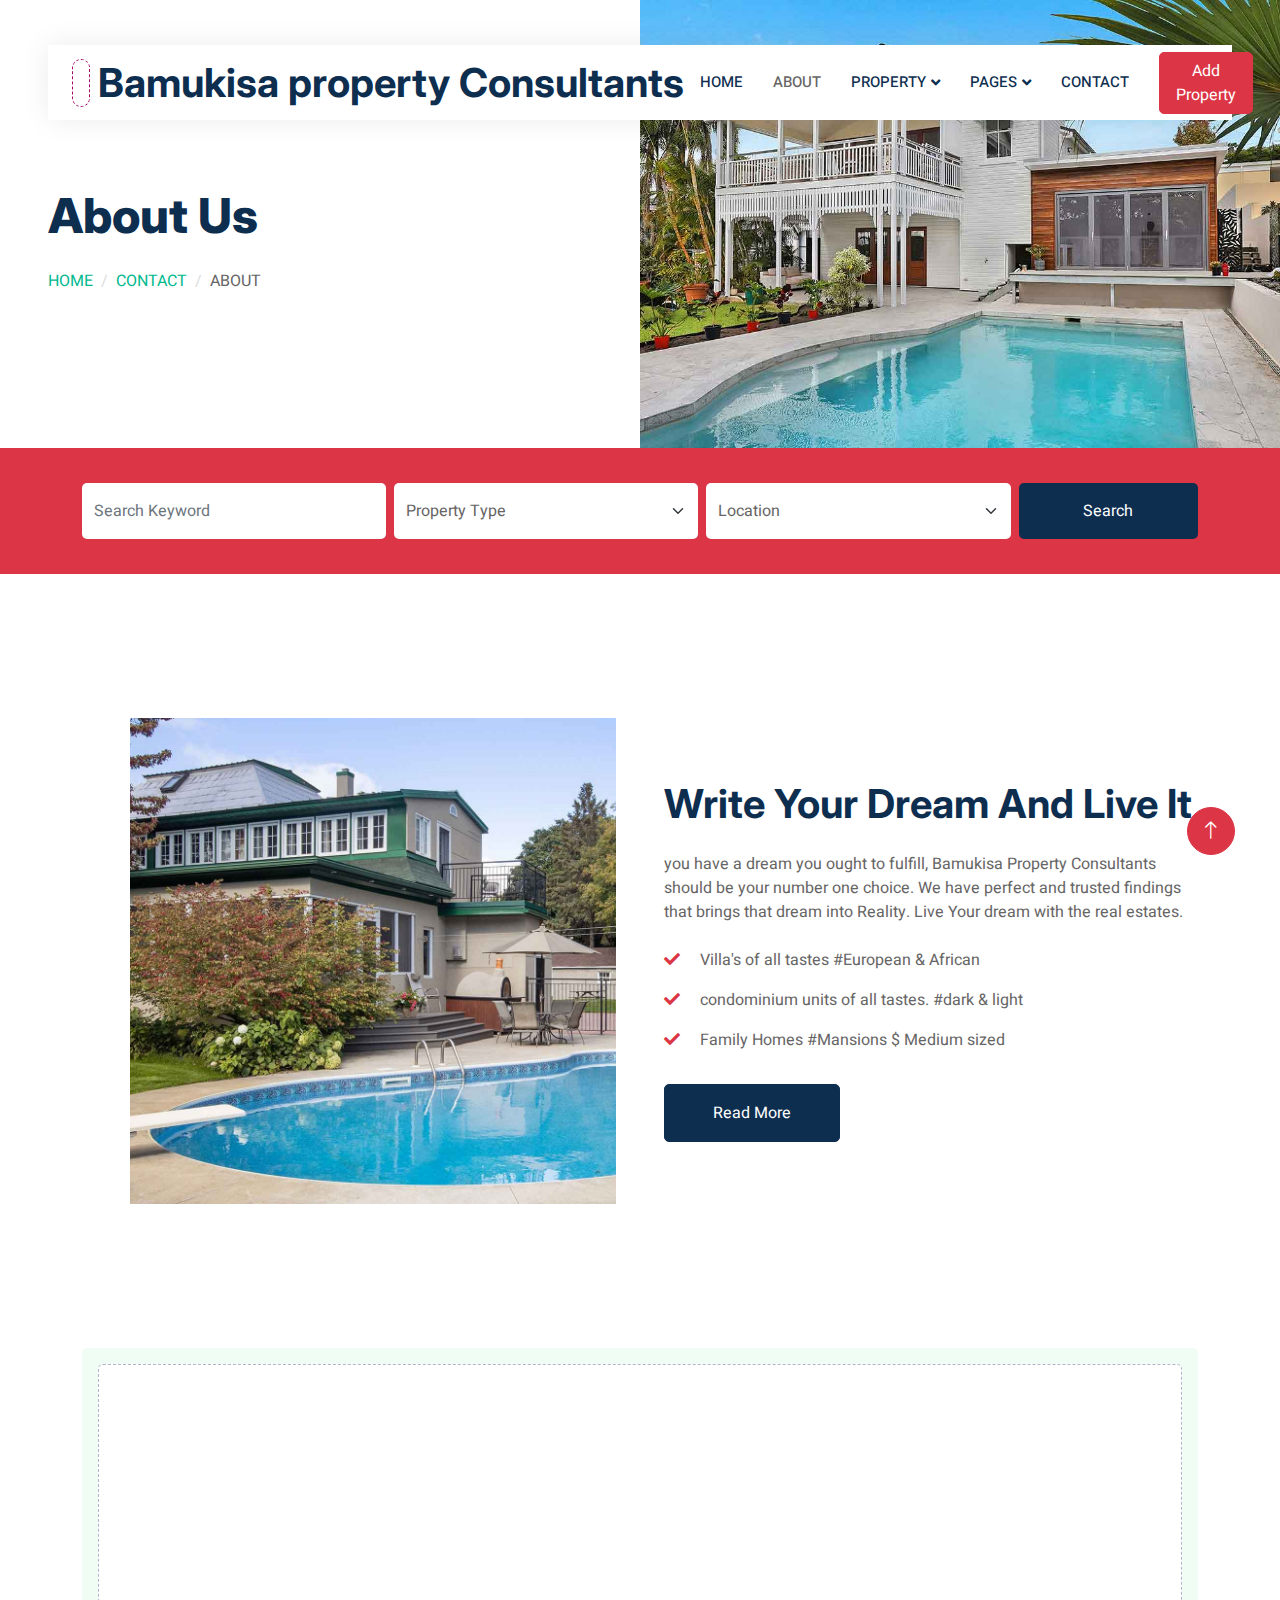
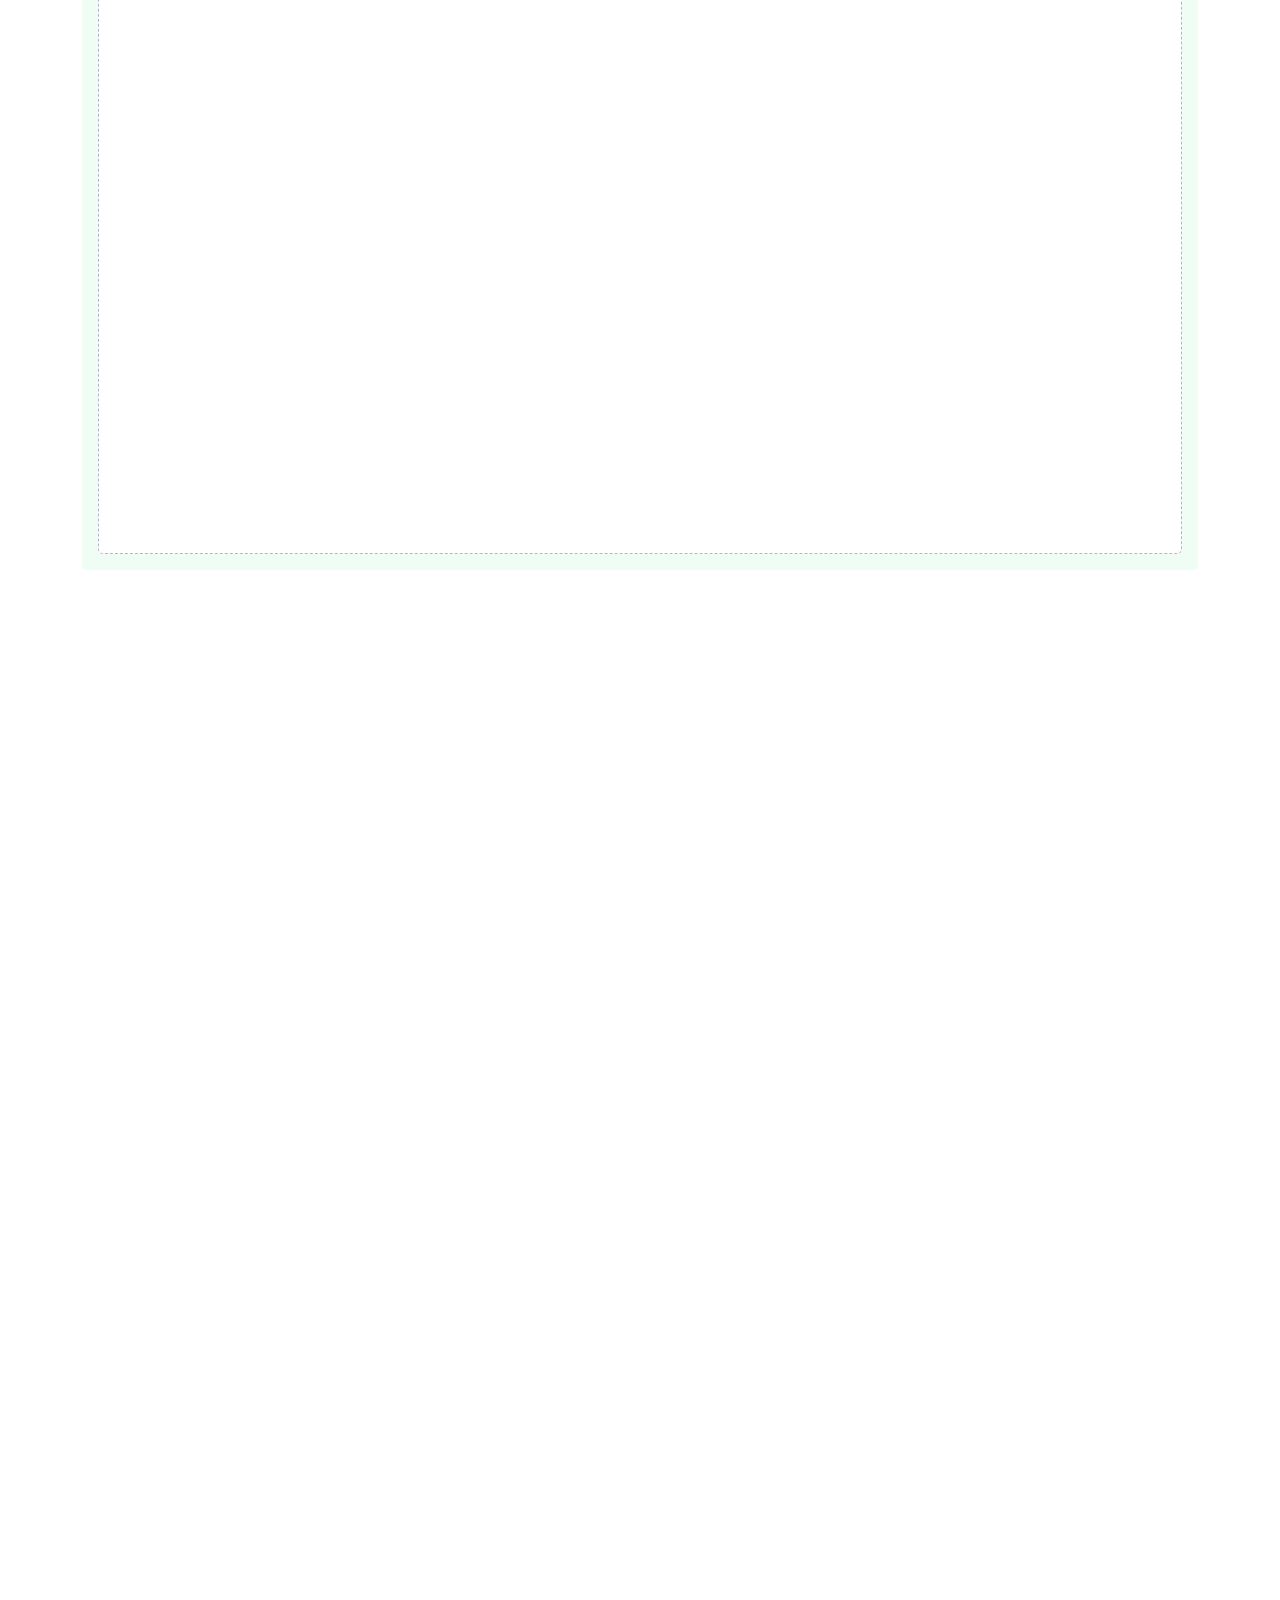
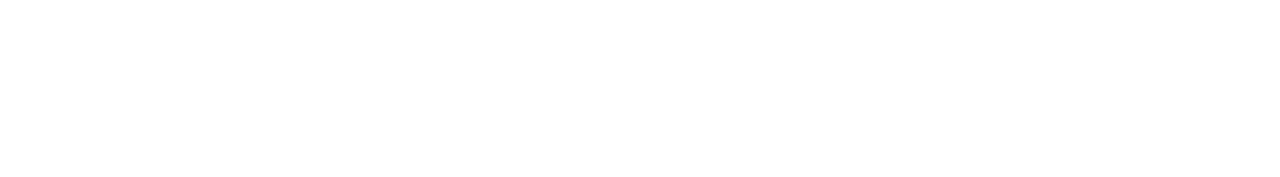
<file: about.html>
<!DOCTYPE html>
<html lang="en">

<head>
    <meta charset="utf-8">
    <title>Bamukisa Property Consultants</title>
    <meta content="width=device-width, initial-scale=1.0" name="viewport">
    <meta content="" name="keywords">
    <meta content="" name="description">

    <!-- Favicon -->
    <link href="img/favicon.ico" rel="icon">

    <!-- Google Web Fonts -->
    <link rel="preconnect" href="https://fonts.googleapis.com">
    <link rel="preconnect" href="https://fonts.gstatic.com" crossorigin>
    <link href="https://fonts.googleapis.com/css2?family=Heebo:wght@400;500;600&family=Inter:wght@700;800&display=swap" rel="stylesheet">
    
    <!-- Icon Font Stylesheet -->
    <link href="https://cdnjs.cloudflare.com/ajax/libs/font-awesome/5.10.0/css/all.min.css" rel="stylesheet">
    <link href="https://cdn.jsdelivr.net/npm/bootstrap-icons@1.4.1/font/bootstrap-icons.css" rel="stylesheet">

    <!-- Libraries Stylesheet -->
    <link href="lib/animate/animate.min.css" rel="stylesheet">
    <link href="lib/owlcarousel/assets/owl.carousel.min.css" rel="stylesheet">

    <!-- Customized Bootstrap Stylesheet -->
    <link href="css/bootstrap.min.css" rel="stylesheet">

    <!-- Template Stylesheet -->
    <link href="css/style.css" rel="stylesheet">
</head>

<body>
    <div class="container-xxl bg-white p-0">
        <!-- Spinner Start -->
        <div id="spinner" class="show bg-white position-fixed translate-middle w-100 vh-100 top-50 start-50 d-flex align-items-center justify-content-center">
            <div class="spinner-border text-danger" style="width: 3rem; height: 3rem;" role="status">
                <span class="sr-only">Loading...</span>
            </div>
        </div>
        <!-- Spinner End -->


        <!-- Navbar Start -->
        <div class="container-fluid nav-bar bg-transparent">
            <nav class="navbar navbar-expand-lg bg-white navbar-light py-0 px-4">
                <a href="index.html" class="navbar-brand d-flex align-items-center text-center">
                    <div class="icon p-2 me-2">
                        <img class="img-fluid" src="img/icon-deal.png" alt="Icon" style="width: 30px; height: 30px;">
                    </div>
                    <h1 class="m-0 text-dark">Bamukisa property Consultants</h1>
                </a>
                <button type="button" class="navbar-toggler" data-bs-toggle="collapse" data-bs-target="#navbarCollapse">
                    <span class="navbar-toggler-icon"></span>
                </button>
                <div class="collapse navbar-collapse" id="navbarCollapse">
                    <div class="navbar-nav ms-auto">
                        <a href="index.html" class="nav-item nav-link">Home</a>
                        <a href="about.html" class="nav-item nav-link active">About</a>
                        <div class="nav-item dropdown">
                            <a href="#" class="nav-link dropdown-toggle" data-bs-toggle="dropdown">Property</a>
                            <div class="dropdown-menu rounded-0 m-0">
                                <a href="property-list.html" class="dropdown-item">Property List</a>
                                <a href="property-type.html" class="dropdown-item">Property Type</a>
                                <a href="property-agent.html" class="dropdown-item">Property Agent</a>
                            </div>
                        </div>
                        <div class="nav-item dropdown">
                            <a href="#" class="nav-link dropdown-toggle" data-bs-toggle="dropdown">Pages</a>
                            <div class="dropdown-menu rounded-0 m-0">
                                <a href="testimonial.html" class="dropdown-item">Testimonial</a>
                                <a href="Gallery.html" class="dropdown-item">Gallery page</a>
                            </div>
                        </div>
                        <a href="contact.html" class="nav-item nav-link">Contact</a>
                    </div>
                    <a href="" class="btn btn-danger px-3 d-none d-lg-flex">Add Property</a>
                </div>
            </nav>
        </div>
        <!-- Navbar End -->


        <!-- Header Start -->
        <div class="container-fluid header bg-white p-0">
            <div class="row g-0 align-items-center flex-column-reverse flex-md-row">
                <div class="col-md-6 p-5 mt-lg-5">
                    <h1 class="display-5 animated fadeIn mb-4">About Us</h1> 
                        <nav aria-label="breadcrumb animated fadeIn">
                        <ol class="breadcrumb text-uppercase">
                            <li class="breadcrumb-item"><a href="index.html">Home</a></li>
                            <li class="breadcrumb-item"><a href="contact.html">Contact</a></li>
                            <li class="breadcrumb-item text-body active" aria-current="page">About</li>
                        </ol>
                    </nav>
                </div>
                <div class="col-md-6 animated fadeIn">
                    <img class="img-fluid" src="img/header.jpg" alt="">
                </div>
            </div>
        </div>
        <!-- Header End -->


        <!-- Search Start -->
        <div class="container-fluid bg-danger mb-5 wow fadeIn" data-wow-delay="0.1s" style="padding: 35px;">
            <div class="container">
                <div class="row g-2">
                    <div class="col-md-10">
                        <div class="row g-2">
                            <div class="col-md-4">
                                <input type="text" class="form-control border-0 py-3" placeholder="Search Keyword">
                            </div>
                            <div class="col-md-4">
                                <select class="form-select border-0 py-3">
                                    <option selected>Property Type</option>
                                    <option value="1">Houses</option>
                                    <option value="2">Land</option>
                                    <option value="3">plots</option>
                                </select>
                            </div>
                            <div class="col-md-4">
                                <select class="form-select border-0 py-3">
                                    <option selected>Location</option>
                                    <option value="1">Bulamu</option>
                                    <option value="2">Bujjuuko</option>
                                    <option value="3">bulenga</option>
                                </select>
                            </div>
                        </div>
                    </div>
                    <div class="col-md-2">
                        <button class="btn btn-dark border-0 w-100 py-3">Search</button>
                    </div>
                </div>
            </div>
        </div>
        <!-- Search End -->


        <!-- About Start -->
        <div class="container-xxl py-5">
            <div class="container">
                <div class="row g-5 align-items-center">
                    <div class="col-lg-6 wow fadeIn" data-wow-delay="0.1s">
                        <div class="about-img position-relative overflow-hidden p-5 pe-0">
                            <img class="img-fluid w-100" src="img/about.jpg">
                        </div>
                    </div>
                    <div class="col-lg-6 wow fadeIn" data-wow-delay="0.5s">
                        <h1 class="mb-4"> Write Your Dream And Live It</h1>
                        <p class="mb-4">you have a dream you ought to fulfill, Bamukisa Property Consultants should be your number one choice. We have perfect and trusted findings that brings that dream into Reality. Live Your dream with the real estates.</p>
                        <p><i class="fa fa-check text-danger me-3"></i> Villa's of all tastes #European & African </p>
                        <p><i class="fa fa-check text-danger me-3"></i> condominium units of all tastes. #dark & light</p>
                        <p><i class="fa fa-check text-danger me-3"></i> Family Homes #Mansions $ Medium sized </p>
                        <a class="btn btn-dark py-3 px-5 mt-3" href="">Read More</a>
                    </div>
                </div>
            </div>
        </div>
        <!-- About End -->


        <!-- Call to Action Start -->
        <div class="container-xxl py-5">
            <div class="container">
                <div class="bg-light rounded p-3">
                    <div class="bg-white rounded p-4" style="border: 1px dashed rgba(13, 5, 83, 0.3)">
                        <div class="row g-5 align-items-center">
                            <div class="col-lg-6 wow fadeIn" data-wow-delay="0.1s">
                                <img class="img-fluid rounded w-100" src="img/call-to-action.jpg" alt="">
                            </div>
                            <div class="col-lg-6 wow fadeIn" data-wow-delay="0.5s">
                                <div class="mb-4">
                                    <h1 class="mb-3">Contact Us with Our Agent</h1>
                                    <p> Elijah is a dedicated and results-oriented real estate agent with a passion for connecting clients with their dream properties.</p>
                                </div>
                                <a href="" class="btn btn-dark py-3 px-4 me-2"><i class="fa fa-phone-alt me-2"></i>0751562219</a>
                                <a href="" class="btn btn-dark py-3 px-4"><i class="fa fa-calendar-alt me-2"></i>Make Appointment</a>
                            </div>
                        </div>
                    </div>
                </div>
            </div>
        </div>
        <!-- Call to Action End -->


        <!-- Team Start -->
        <div class="container-xxl py-5">
            <div class="container">
                <div class="text-center mx-auto mb-5 wow fadeInUp" data-wow-delay="0.1s" style="max-width: 600px;">
                    <h1 class="mb-3">Property Agents</h1>
                    <p>These Are Our Certified Agents And In Case There Is Need For Any Property Contact Any Of  Them With Details Below</p>
                </div>
                <div class="row g-4">
                    <div class="col-lg-3 col-md-6 wow fadeInUp" data-wow-delay="0.1s">
                        <div class="team-item rounded overflow-hidden">
                            <div class="position-relative">
                                <img class="img-fluid" src="img/team-1.jpg" alt="">
                                <div class="position-absolute start-50 top-100 translate-middle d-flex align-items-center">
                                    <a class="btn btn-square mx-1" href=""><i class="fab fa-facebook-f"></i></a>
                                    <a class="btn btn-square mx-1" href=""><i class="fab fa-twitter"></i></a>
                                    <a class="btn btn-square mx-1" href=""><i class="fab fa-instagram"></i></a>
                                </div>
                            </div>
                            <div class="text-center p-4 mt-3">
                                <h5 class="fw-bold mb-0">Bakira Bright</h5>
                                <small>Blocker</small>
                            </div>
                        </div>
                    </div>
                    <div class="col-lg-3 col-md-6 wow fadeInUp" data-wow-delay="0.3s">
                        <div class="team-item rounded overflow-hidden">
                            <div class="position-relative">
                                <img class="img-fluid" src="img/team-2.jpg" alt="">
                                <div class="position-absolute start-50 top-100 translate-middle d-flex align-items-center">
                                    <a class="btn btn-square mx-1" href=""><i class="fab fa-facebook-f"></i></a>
                                    <a class="btn btn-square mx-1" href=""><i class="fab fa-twitter"></i></a>
                                    <a class="btn btn-square mx-1" href=""><i class="fab fa-instagram"></i></a>
                                </div>
                            </div>
                            <div class="text-center p-4 mt-3">
                                <h5 class="fw-bold mb-0">Zaidin Moses Crispus</h5>
                                <small>Blocker</small>
                            </div>
                        </div>
                    </div>
                    <div class="col-lg-3 col-md-6 wow fadeInUp" data-wow-delay="0.5s">
                        <div class="team-item rounded overflow-hidden">
                            <div class="position-relative">
                                <img class="img-fluid" src="img/team-3.jpg" alt="">
                                <div class="position-absolute start-50 top-100 translate-middle d-flex align-items-center">
                                    <a class="btn btn-square mx-1" href=""><i class="fab fa-facebook-f"></i></a>
                                    <a class="btn btn-square mx-1" href=""><i class="fab fa-twitter"></i></a>
                                    <a class="btn btn-square mx-1" href=""><i class="fab fa-instagram"></i></a>
                                </div>
                            </div>
                            <div class="text-center p-4 mt-3">
                                <h5 class="fw-bold mb-0"> Deborah Musiitwa</h5>
                                <small>Blocker</small>
                            </div>
                        </div>
                    </div>
                    <div class="col-lg-3 col-md-6 wow fadeInUp" data-wow-delay="0.7s">
                        <div class="team-item rounded overflow-hidden">
                            <div class="position-relative">
                                <img class="img-fluid" src="img/team-4.jpg" alt="">
                                <div class="position-absolute start-50 top-100 translate-middle d-flex align-items-center">
                                    <a class="btn btn-square mx-1" href=""><i class="fab fa-facebook-f"></i></a>
                                    <a class="btn btn-square mx-1" href=""><i class="fab fa-twitter"></i></a>
                                    <a class="btn btn-square mx-1" href=""><i class="fab fa-instagram"></i></a>
                                </div>
                            </div>
                            <div class="text-center p-4 mt-3">
                                <h5 class="fw-bold mb-0">Kiseka Elijah</h5>
                                <small>Blocker</small>
                            </div>
                        </div>
                    </div>
                </div>
            </div>
        </div>
        <!-- Team End -->
        

        <!-- Footer Start -->
        <div class="container-fluid bg-dark text-white-50 footer pt-5 mt-5 wow fadeIn" data-wow-delay="0.1s">
            <div class="container py-5">
                <div class="row g-5">
                    <div class="col-lg-3 col-md-6">
                        <h5 class="text-white mb-4">Reach Us</h5>
                        <p class="mb-2"><i class="fa fa-map-marker-alt me-3"></i>8FMQ+F7W, bulenga, Bulaga, Buloba</p>
                        <p class="mb-2"><i class="fa fa-phone-alt me-3"></i>+256 752 982 696</p>
                        <p class="mb-2"><i class="fa fa-envelope me-3"></i>info@bamukisaproperties.ac.ug</p>
                        <div class="d-flex pt-2">
                            <a class="btn btn-outline-light btn-social" href=""><i class="fab fa-twitter"></i></a>
                            <a class="btn btn-outline-light btn-social" href=""><i class="fab fa-facebook-f"></i></a>
                            <a class="btn btn-outline-light btn-social" href=""><i class="fab fa-youtube"></i></a>
                            <a class="btn btn-outline-light btn-social" href=""><i class="fab fa-linkedin-in"></i></a>
                        </div>
                    </div>
                    <div class="col-lg-3 col-md-6">
                        <h5 class="text-white mb-4">Quick Links</h5>
                        <a class="btn btn-link text-white-50" href="">About Us</a>
                        <a class="btn btn-link text-white-50" href="">Contact Us</a>
                        <a class="btn btn-link text-white-50" href="">Our Services</a>
                        <a class="btn btn-link text-white-50" href="">Privacy Policy</a>
                        <a class="btn btn-link text-white-50" href="">Terms & Condition</a>
                    </div>
                    <div class="col-lg-3 col-md-6">
                        <h5 class="text-white mb-4">Photo Gallery</h5>
                        <div class="row g-2 pt-2">
                            <div class="col-4">
                                <img class="img-fluid rounded bg-light p-1" src="img/property-1.jpg" alt="">
                            </div>
                            <div class="col-4">
                                <img class="img-fluid rounded bg-light p-1" src="img/property-2.jpg" alt="">
                            </div>
                            <div class="col-4">
                                <img class="img-fluid rounded bg-light p-1" src="img/property-3.jpg" alt="">
                            </div>
                            <div class="col-4">
                                <img class="img-fluid rounded bg-light p-1" src="img/property-4.jpg" alt="">
                            </div>
                            <div class="col-4">
                                <img class="img-fluid rounded bg-light p-1" src="img/property-5.jpg" alt="">
                            </div>
                            <div class="col-4">
                                <img class="img-fluid rounded bg-light p-1" src="img/property-6.jpg" alt="">
                            </div>
                        </div>
                    </div>
                    <div class="col-lg-3 col-md-6">
                        <h5 class="text-white mb-4"> Join us</h5>
                        <p>Please SignUp with us using your email</p>
                        <div class="position-relative mx-auto" style="max-width: 400px;">
                            <input class="form-control bg-transparent w-100 py-3 ps-4 pe-5" type="text" placeholder="Your email">
                            <button type="button" class="btn btn- bg-white py-2 position-absolute top-0 end-0 mt-2 me-2">SignUp</button>
                        </div>
                    </div>
                </div>
            </div>
            <div class="container">
                <div class="copyright">
                    <div class="row">
                        <div class="col-md-6 text-center text-md-start mb-3 mb-md-0">
                            &copy; <a class="border-bottom" href="#">Bamukisa Property Consultants</a>, All Right Reserved. 
							
							 
                        </div>
                        <div class="col-md-6 text-center text-md-end">
                            <div class="footer-menu">
                                <a href="">Home</a>
                                <a href="">Cookies</a>
                                <a href="">Help</a>
                                <a href="">FQAs</a>
                            </div>
                        </div>
                    </div>
                </div>
            </div>
        </div>
        <!-- Footer End -->


        <!-- Back to Top -->
        <a href="#" class="btn btn-lg btn-danger btn-lg-square back-to-top"><i class="bi bi-arrow-up"></i></a>
    </div>

    <!-- JavaScript Libraries -->
    <script src="https://code.jquery.com/jquery-3.4.1.min.js"></script>
    <script src="https://cdn.jsdelivr.net/npm/bootstrap@5.0.0/dist/js/bootstrap.bundle.min.js"></script>
    <script src="lib/wow/wow.min.js"></script>
    <script src="lib/easing/easing.min.js"></script>
    <script src="lib/waypoints/waypoints.min.js"></script>
    <script src="lib/owlcarousel/owl.carousel.min.js"></script>

    <!-- Template Javascript -->
    <script src="js/main.js"></script>
</body>

</html>
</file>
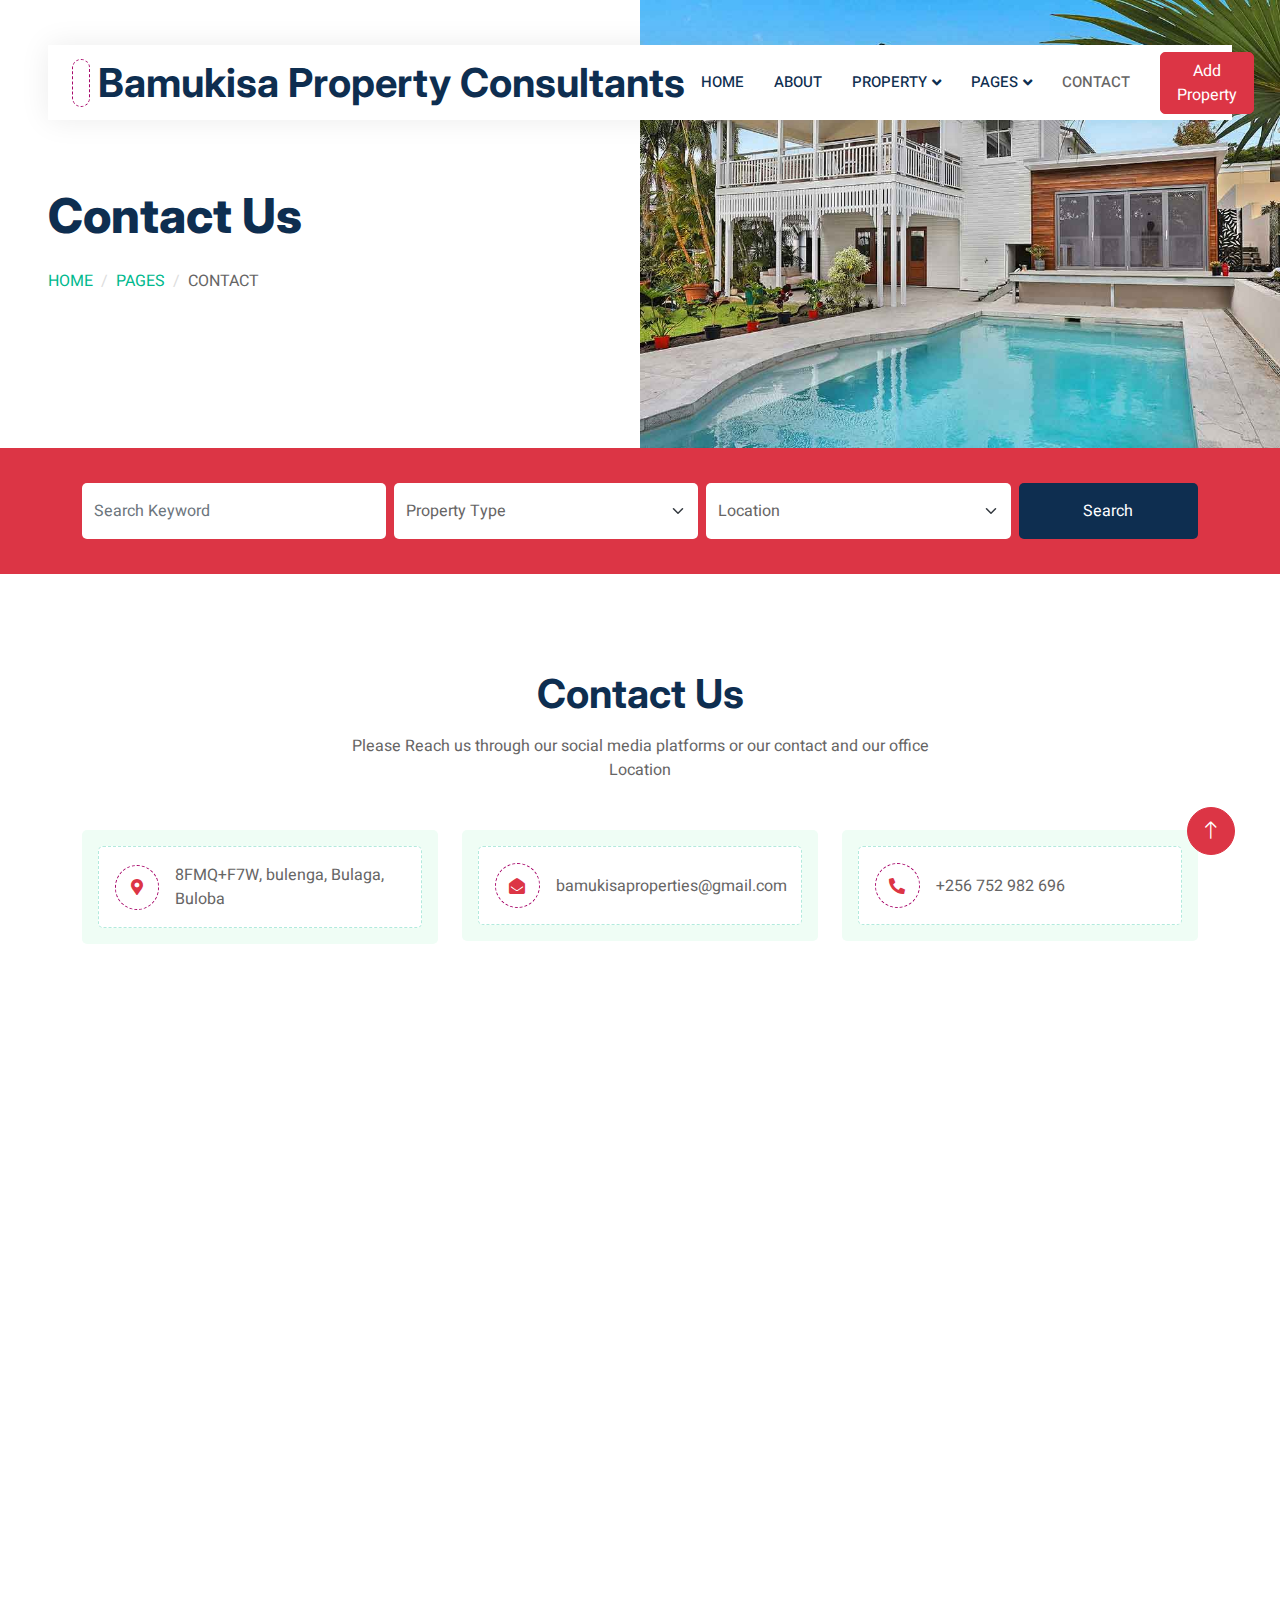
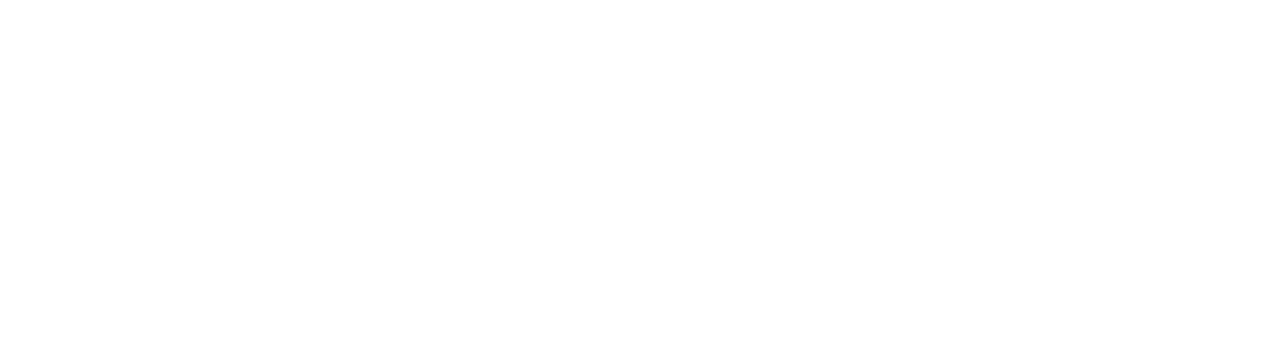
<file: contact.html>
<!DOCTYPE html>
<html lang="en">

<head>
    <meta charset="utf-8">
    <title>Bamukisa Property Consultants</title>
    <meta content="width=device-width, initial-scale=1.0" name="viewport">
    <meta content="" name="keywords">
    <meta content="" name="description">

    <!-- Favicon -->
    <link href="img/favicon.ico" rel="icon">

    <!-- Google Web Fonts -->
    <link rel="preconnect" href="https://fonts.googleapis.com">
    <link rel="preconnect" href="https://fonts.gstatic.com" crossorigin>
    <link href="https://fonts.googleapis.com/css2?family=Heebo:wght@400;500;600&family=Inter:wght@700;800&display=swap" rel="stylesheet">
    
    <!-- Icon Font Stylesheet -->
    <link href="https://cdnjs.cloudflare.com/ajax/libs/font-awesome/5.10.0/css/all.min.css" rel="stylesheet">
    <link href="https://cdn.jsdelivr.net/npm/bootstrap-icons@1.4.1/font/bootstrap-icons.css" rel="stylesheet">

    <!-- Libraries Stylesheet -->
    <link href="lib/animate/animate.min.css" rel="stylesheet">
    <link href="lib/owlcarousel/assets/owl.carousel.min.css" rel="stylesheet">

    <!-- Customized Bootstrap Stylesheet -->
    <link href="css/bootstrap.min.css" rel="stylesheet">

    <!-- Template Stylesheet -->
    <link href="css/style.css" rel="stylesheet">
</head>

<body>
    <div class="container-xxl bg-white p-0">
        <!-- Spinner Start -->
        <div id="spinner" class="show bg-white position-fixed translate-middle w-100 vh-100 top-50 start-50 d-flex align-items-center justify-content-center">
            <div class="spinner-border text-danger" style="width: 3rem; height: 3rem;" role="status">
                <span class="sr-only">Loading...</span>
            </div>
        </div>
        <!-- Spinner End -->


        <!-- Navbar Start -->
        <div class="container-fluid nav-bar bg-transparent">
            <nav class="navbar navbar-expand-lg bg-white navbar-light py-0 px-4">
                <a href="index.html" class="navbar-brand d-flex align-items-center text-center">
                    <div class="icon p-2 me-2">
                        <img class="img-fluid" src="img/icon-deal.png" alt="Icon" style="width: 30px; height: 30px;">
                    </div>
                    <h1 class="m-0 text-dark">Bamukisa Property Consultants</h1>
                </a>
                <button type="button" class="navbar-toggler" data-bs-toggle="collapse" data-bs-target="#navbarCollapse">
                    <span class="navbar-toggler-icon"></span>
                </button>
                <div class="collapse navbar-collapse" id="navbarCollapse">
                    <div class="navbar-nav ms-auto">
                        <a href="index.html" class="nav-item nav-link">Home</a>
                        <a href="about.html" class="nav-item nav-link">About</a>
                        <div class="nav-item dropdown">
                            <a href="#" class="nav-link dropdown-toggle" data-bs-toggle="dropdown">Property</a>
                            <div class="dropdown-menu rounded-0 m-0">
                                <a href="property-list.html" class="dropdown-item">Property List</a>
                                <a href="property-type.html" class="dropdown-item">Property Type</a>
                                <a href="property-agent.html" class="dropdown-item">Property Agent</a>
                            </div>
                        </div>
                        <div class="nav-item dropdown">
                            <a href="#" class="nav-link dropdown-toggle" data-bs-toggle="dropdown">Pages</a>
                            <div class="dropdown-menu rounded-0 m-0">
                                <a href="testimonial.html" class="dropdown-item">Testimonial</a>
                                <a href="Gallery.html" class="dropdown-item">Gallery page</a>
                            </div>
                        </div>
                        <a href="contact.html" class="nav-item nav-link active">Contact</a>
                    </div>
                    <a href="" class="btn btn-danger px-3 d-none d-lg-flex">Add Property</a>
                </div>
            </nav>
        </div>
        <!-- Navbar End -->


        <!-- Header Start -->
        <div class="container-fluid header bg-white p-0">
            <div class="row g-0 align-items-center flex-column-reverse flex-md-row">
                <div class="col-md-6 p-5 mt-lg-5">
                    <h1 class="display-5 animated fadeIn mb-4">Contact Us</h1> 
                        <nav aria-label="breadcrumb animated fadeIn">
                        <ol class="breadcrumb text-uppercase">
                            <li class="breadcrumb-item"><a href="index.html">Home</a></li>
                            <li class="breadcrumb-item"><a href="Gallery.html">Pages</a></li>
                            <li class="breadcrumb-item text-body active" aria-current="page">Contact</li>
                        </ol>
                    </nav>
                </div>
                <div class="col-md-6 animated fadeIn">
                    <img class="img-fluid" src="img/header.jpg" alt="">
                </div>
            </div>
        </div>
        <!-- Header End -->


        <!-- Search Start -->
        <div class="container-fluid bg-danger mb-5 wow fadeIn" data-wow-delay="0.1s" style="padding: 35px;">
            <div class="container">
                <div class="row g-2">
                    <div class="col-md-10">
                        <div class="row g-2">
                            <div class="col-md-4">
                                <input type="text" class="form-control border-0 py-3" placeholder="Search Keyword">
                            </div>
                            <div class="col-md-4">
                                <select class="form-select border-0 py-3">
                                    <option selected>Property Type</option>
                                    <option value="1">Houses</option>
                                    <option value="2">land</option>
                                    <option value="3">Plots</option>
                                </select>
                            </div>
                            <div class="col-md-4">
                                <select class="form-select border-0 py-3">
                                    <option selected>Location</option>
                                    <option value="1">Bulamu</option>
                                    <option value="2">Bujjuuko</option>
                                    <option value="3">Bulenga</option>
                                </select>
                            </div>
                        </div>
                    </div>
                    <div class="col-md-2">
                        <button class="btn btn-dark border-0 w-100 py-3">Search</button>
                    </div>
                </div>
            </div>
        </div>
        <!-- Search End -->


        <!-- Contact Start -->
        <div class="container-xxl py-5">
            <div class="container">
                <div class="text-center mx-auto mb-5 wow fadeInUp" data-wow-delay="0.1s" style="max-width: 600px;">
                    <h1 class="mb-3">Contact Us</h1>
                    <p>Please Reach us through our social media platforms or our contact and our office Location</p>
                </div>
                <div class="row g-4">
                    <div class="col-12">
                        <div class="row gy-4">
                            <div class="col-md-6 col-lg-4 wow fadeIn" data-wow-delay="0.1s">
                                <div class="bg-light rounded p-3">
                                    <div class="d-flex align-items-center bg-white rounded p-3" style="border: 1px dashed rgba(0, 185, 142, .3)">
                                        <div class="icon me-3" style="width: 45px; height: 45px;">
                                            <i class="fa fa-map-marker-alt text-danger"></i>
                                        </div>
                                        <span>8FMQ+F7W, bulenga, Bulaga, Buloba</span>
                                    </div>
                                </div>
                            </div>
                            <div class="col-md-6 col-lg-4 wow fadeIn" data-wow-delay="0.3s">
                                <div class="bg-light rounded p-3">
                                    <div class="d-flex align-items-center bg-white rounded p-3" style="border: 1px dashed rgba(0, 185, 142, .3)">
                                        <div class="icon me-3" style="width: 45px; height: 45px;">
                                            <i class="fa fa-envelope-open text-danger"></i>
                                        </div>
                                        <span>bamukisaproperties@gmail.com</span>
                                    </div>
                                </div>
                            </div>
                            <div class="col-md-6 col-lg-4 wow fadeIn" data-wow-delay="0.5s">
                                <div class="bg-light rounded p-3">
                                    <div class="d-flex align-items-center bg-white rounded p-3" style="border: 1px dashed rgba(0, 185, 142, .3)">
                                        <div class="icon me-3" style="width: 45px; height: 45px;">
                                            <i class="fa fa-phone-alt text-danger"></i>
                                        </div>
                                        <span>+256 752 982 696</span>
                                    </div>
                                </div>
                            </div>
                        </div>
                    </div>
                    <div class="col-md-6 wow fadeInUp" data-wow-delay="0.1s">
                        
                    </div>
                    <div class="col-md-6">
                        <div class="wow fadeInUp" data-wow-delay="0.5s">
                            <h3 class="mb-3"> Send Message</h3>
                            <form>
                                <div class="row g-3">
                                    <div class="col-md-6">
                                        <div class="form-floating">
                                            <input type="text" class="form-control" id="name" placeholder="Your Name">
                                            <label for="name">Your Name</label>
                                        </div>
                                    </div>
                                    <div class="col-md-6">
                                        <div class="form-floating">
                                            <input type="email" class="form-control" id="email" placeholder="Your Email">
                                            <label for="email">Your Email</label>
                                        </div>
                                    </div>
                                    <div class="col-12">
                                        <div class="form-floating">
                                            <input type="text" class="form-control" id="subject" placeholder="Subject">
                                            <label for="subject">Subject</label>
                                        </div>
                                    </div>
                                    <div class="col-12">
                                        <div class="form-floating">
                                            <textarea class="form-control" placeholder="Leave a message here" id="message" style="height: 150px"></textarea>
                                            <label for="message">Message</label>
                                        </div>
                                    </div>
                                    <div class="col-12">
                                        <button class="btn btn-danger w-100 py-3" type="submit">Send Message</button>
                                    </div>
                                </div>
                            </form>
                        </div>
                    </div>
                </div>
            </div>
        </div>
        <!-- Contact End -->


        <!-- Footer Start -->
        <div class="container-fluid bg-dark text-white-50 footer pt-5 mt-5 wow fadeIn" data-wow-delay="0.1s">
            <div class="container py-5">
                <div class="row g-5">
                    <div class="col-lg-3 col-md-6">
                        <h5 class="text-white mb-4">Get In Touch</h5>
                        <p class="mb-2"><i class="fa fa-map-marker-alt me-3"></i>8FMQ+F7W, bulenga, Bulaga, Buloba</p>
                        <p class="mb-2"><i class="fa fa-phone-alt me-3"></i>+256 752 982 696</p>
                        <p class="mb-2"><i class="fa fa-envelope me-3"></i>info@bamukisaproperties.ac.ug</p>
                        <div class="d-flex pt-2">
                            <a class="btn btn-outline-light btn-social" href=""><i class="fab fa-twitter"></i></a>
                            <a class="btn btn-outline-light btn-social" href=""><i class="fab fa-facebook-f"></i></a>
                            <a class="btn btn-outline-light btn-social" href=""><i class="fab fa-youtube"></i></a>
                            <a class="btn btn-outline-light btn-social" href=""><i class="fab fa-linkedin-in"></i></a>
                        </div>
                    </div>
                    <div class="col-lg-3 col-md-6">
                        <h5 class="text-white mb-4">Quick Links</h5>
                        <a class="btn btn-link text-white-50" href="">About Us</a>
                        <a class="btn btn-link text-white-50" href="">Contact Us</a>
                        <a class="btn btn-link text-white-50" href="">Our Services</a>
                        <a class="btn btn-link text-white-50" href="">Privacy Policy</a>
                        <a class="btn btn-link text-white-50" href="">Terms & Condition</a>
                    </div>
                    <div class="col-lg-3 col-md-6">
                        <h5 class="text-white mb-4">Photo Gallery</h5>
                        <div class="row g-2 pt-2">
                            <div class="col-4">
                                <img class="img-fluid rounded bg-light p-1" src="img/property-1.jpg" alt="">
                            </div>
                            <div class="col-4">
                                <img class="img-fluid rounded bg-light p-1" src="img/property-2.jpg" alt="">
                            </div>
                            <div class="col-4">
                                <img class="img-fluid rounded bg-light p-1" src="img/property-3.jpg" alt="">
                            </div>
                            <div class="col-4">
                                <img class="img-fluid rounded bg-light p-1" src="img/property-4.jpg" alt="">
                            </div>
                            <div class="col-4">
                                <img class="img-fluid rounded bg-light p-1" src="img/property-5.jpg" alt="">
                            </div>
                            <div class="col-4">
                                <img class="img-fluid rounded bg-light p-1" src="img/property-6.jpg" alt="">
                            </div>
                        </div>
                    </div>
                    <div class="col-lg-3 col-md-6">
                        <h5 class="text-white mb-4">Join Us</h5>
                        <p>Please SignUp with us using your email</p>
                        <div class="position-relative mx-auto" style="max-width: 400px;">
                            <input class="form-control bg-transparent w-100 py-3 ps-4 pe-5" type="text" placeholder="Your email">
                            <button type="button" class="btn btn- bg-white py-2 position-absolute top-0 end-0 mt-2 me-2">SignUp</button>
                        </div>
                    </div>
                </div>
            </div>
            <div class="container">
                <div class="copyright">
                    <div class="row">
                        <div class="col-md-6 text-center text-md-start mb-3 mb-md-0">
                            &copy; <a class="border-bottom" href="#">Bamukisa Property Consultants</a>, All Right Reserved. 
							
							 
                        </div>
                        <div class="col-md-6 text-center text-md-end">
                            <div class="footer-menu">
                                <a href="">Home</a>
                                <a href="">Cookies</a>
                                <a href="">Help</a>
                                <a href="">FQAs</a>
                            </div>
                        </div>
                    </div>
                </div>
            </div>
        </div>
        <!-- Footer End -->


        <!-- Back to Top -->
        <a href="#" class="btn btn-lg btn-danger btn-lg-square back-to-top"><i class="bi bi-arrow-up"></i></a>
    </div>

    <!-- JavaScript Libraries -->
    <script src="https://code.jquery.com/jquery-3.4.1.min.js"></script>
    <script src="https://cdn.jsdelivr.net/npm/bootstrap@5.0.0/dist/js/bootstrap.bundle.min.js"></script>
    <script src="lib/wow/wow.min.js"></script>
    <script src="lib/easing/easing.min.js"></script>
    <script src="lib/waypoints/waypoints.min.js"></script>
    <script src="lib/owlcarousel/owl.carousel.min.js"></script>

    <!-- Template Javascript -->
    <script src="js/main.js"></script>
</body>

</html>
</file>
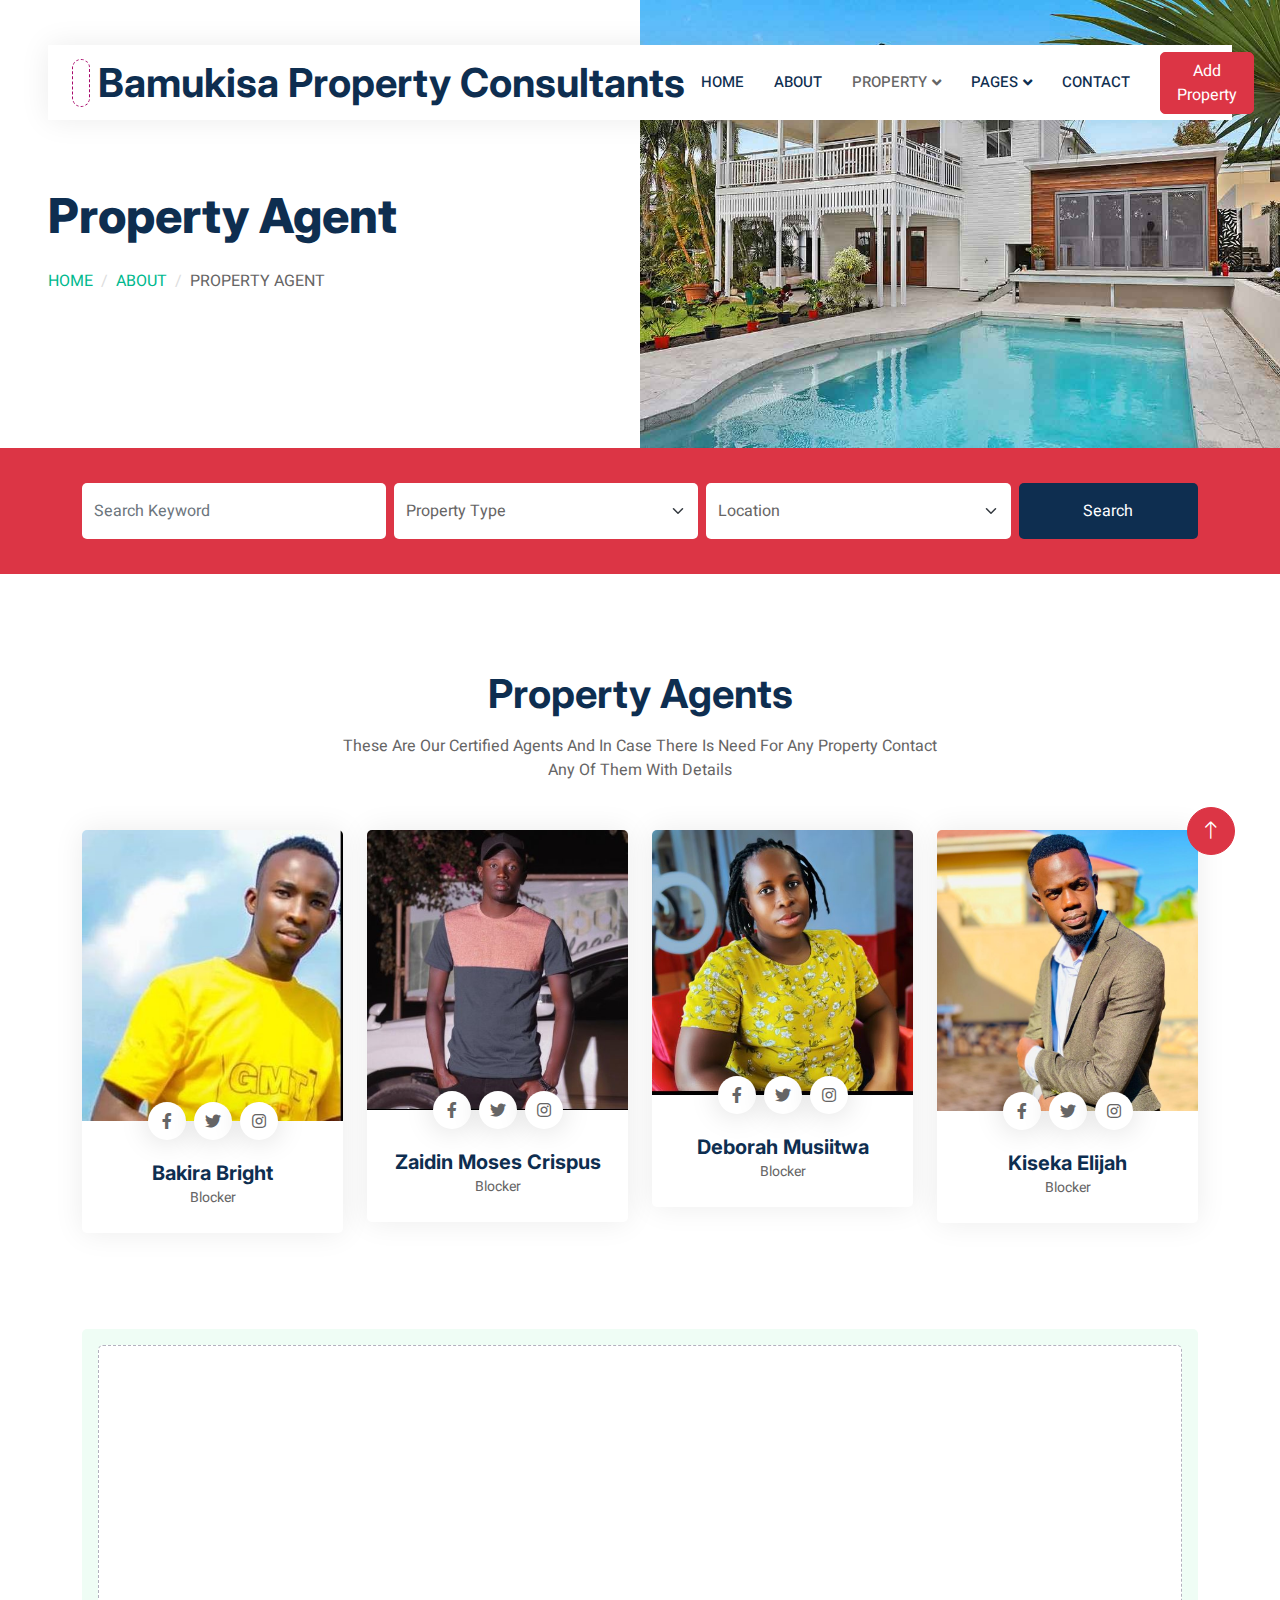
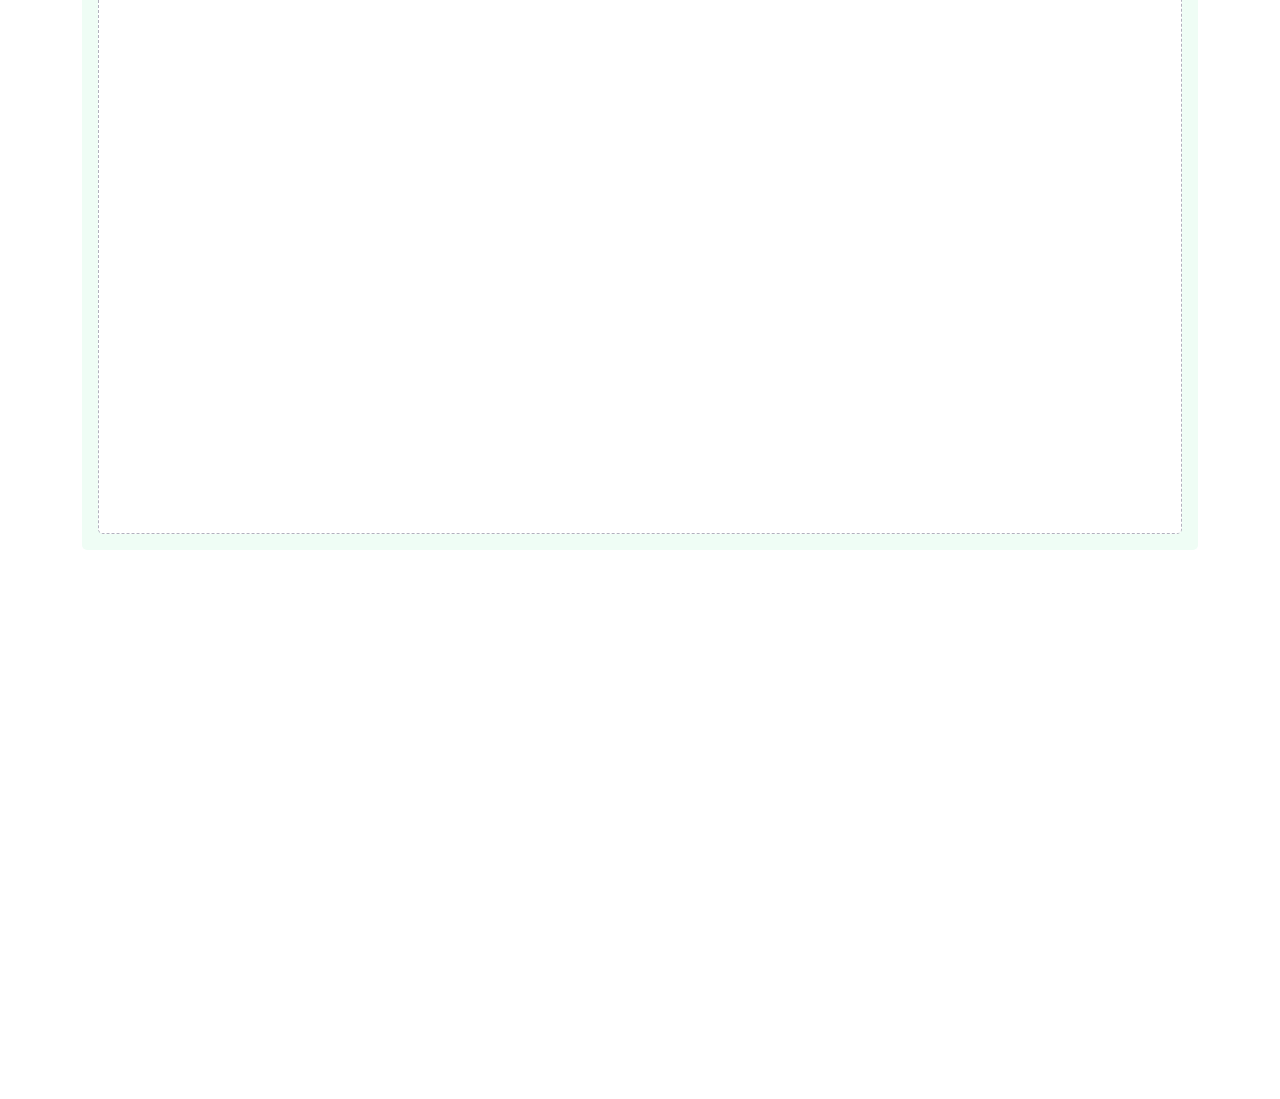
<file: property-agent.html>
<!DOCTYPE html>
<html lang="en">

<head>
    <meta charset="utf-8">
    <title> Bamukisa Property Consultants</title>
    <meta content="width=device-width, initial-scale=1.0" name="viewport">
    <meta content="" name="keywords">
    <meta content="" name="description">

    <!-- Favicon -->
    <link href="img/favicon.ico" rel="icon">

    <!-- Google Web Fonts -->
    <link rel="preconnect" href="https://fonts.googleapis.com">
    <link rel="preconnect" href="https://fonts.gstatic.com" crossorigin>
    <link href="https://fonts.googleapis.com/css2?family=Heebo:wght@400;500;600&family=Inter:wght@700;800&display=swap" rel="stylesheet">
    
    <!-- Icon Font Stylesheet -->
    <link href="https://cdnjs.cloudflare.com/ajax/libs/font-awesome/5.10.0/css/all.min.css" rel="stylesheet">
    <link href="https://cdn.jsdelivr.net/npm/bootstrap-icons@1.4.1/font/bootstrap-icons.css" rel="stylesheet">

    <!-- Libraries Stylesheet -->
    <link href="lib/animate/animate.min.css" rel="stylesheet">
    <link href="lib/owlcarousel/assets/owl.carousel.min.css" rel="stylesheet">

    <!-- Customized Bootstrap Stylesheet -->
    <link href="css/bootstrap.min.css" rel="stylesheet">

    <!-- Template Stylesheet -->
    <link href="css/style.css" rel="stylesheet">
</head>

<body>
    <div class="container-xxl bg-white p-0">
        <!-- Spinner Start -->
        <div id="spinner" class="show bg-white position-fixed translate-middle w-100 vh-100 top-50 start-50 d-flex align-items-center justify-content-center">
            <div class="spinner-border text-dark" style="width: 3rem; height: 3rem;" role="status">
                <span class="sr-only">Loading...</span>
            </div>
        </div>
        <!-- Spinner End -->


        <!-- Navbar Start -->
        <div class="container-fluid nav-bar bg-transparent">
            <nav class="navbar navbar-expand-lg bg-white navbar-light py-0 px-4">
                <a href="index.html" class="navbar-brand d-flex align-items-center text-center">
                    <div class="icon p-2 me-2">
                        <img class="img-fluid" src="img/icon-deal.png" alt="Icon" style="width: 30px; height: 30px;">
                    </div>
                    <h1 class="m-0 text-dark">Bamukisa Property Consultants</h1>
                </a>
                <button type="button" class="navbar-toggler" data-bs-toggle="collapse" data-bs-target="#navbarCollapse">
                    <span class="navbar-toggler-icon"></span>
                </button>
                <div class="collapse navbar-collapse" id="navbarCollapse">
                    <div class="navbar-nav ms-auto">
                        <a href="index.html" class="nav-item nav-link">Home</a>
                        <a href="about.html" class="nav-item nav-link">About</a>
                        <div class="nav-item dropdown">
                            <a href="#" class="nav-link dropdown-toggle active" data-bs-toggle="dropdown">Property</a>
                            <div class="dropdown-menu rounded-0 m-0">
                                <a href="property-list.html" class="dropdown-item">Property List</a>
                                <a href="property-type.html" class="dropdown-item">Property Type</a>
                                <a href="property-agent.html" class="dropdown-item active">Property Agent</a>
                            </div>
                        </div>
                        <div class="nav-item dropdown">
                            <a href="#" class="nav-link dropdown-toggle" data-bs-toggle="dropdown">Pages</a>
                            <div class="dropdown-menu rounded-0 m-0">
                                <a href="testimonial.html" class="dropdown-item">Testimonial</a>
                                <a href="Gallery.html" class="dropdown-item">Gallery page</a>
                            </div>
                        </div>
                        <a href="contact.html" class="nav-item nav-link">Contact</a>
                    </div>
                    <a href="" class="btn btn-danger px-3 d-none d-lg-flex">Add Property</a>
                </div>
            </nav>
        </div>
        <!-- Navbar End -->


        <!-- Header Start -->
        <div class="container-fluid header bg-white p-0">
            <div class="row g-0 align-items-center flex-column-reverse flex-md-row">
                <div class="col-md-6 p-5 mt-lg-5">
                    <h1 class="display-5 animated fadeIn mb-4">Property Agent</h1> 
                        <nav aria-label="breadcrumb animated fadeIn">
                        <ol class="breadcrumb text-uppercase">
                            <li class="breadcrumb-item"><a href="index.html">Home</a></li>
                            <li class="breadcrumb-item"><a href="about.html">About</a></li>
                            <li class="breadcrumb-item text-body active" aria-current="page">Property Agent</li>
                        </ol>
                    </nav>
                </div>
                <div class="col-md-6 animated fadeIn">
                    <img class="img-fluid" src="img/header.jpg" alt="">
                </div>
            </div>
        </div>
        <!-- Header End -->


        <!-- Search Start -->
        <div class="container-fluid bg-danger mb-5 wow fadeIn" data-wow-delay="0.1s" style="padding: 35px;">
            <div class="container">
                <div class="row g-2">
                    <div class="col-md-10">
                        <div class="row g-2">
                            <div class="col-md-4">
                                <input type="text" class="form-control border-0 py-3" placeholder="Search Keyword">
                            </div>
                            <div class="col-md-4">
                                <select class="form-select border-0 py-3">
                                    <option selected>Property Type</option>
                                    <option value="1">Houses</option>
                                    <option value="2">Land</option>
                                    <option value="3">plots</option>
                                </select>
                            </div>
                            <div class="col-md-4">
                                <select class="form-select border-0 py-3">
                                    <option selected>Location</option>
                                    <option value="1">Bulamu</option>
                                    <option value="2">Bujjuuko</option>
                                    <option value="3">Bulenga</option>
                                </select>
                            </div>
                        </div>
                    </div>
                    <div class="col-md-2">
                        <button class="btn btn-dark border-0 w-100 py-3">Search</button>
                    </div>
                </div>
            </div>
        </div>
        <!-- Search End -->


        <!-- Team Start -->
        <div class="container-xxl py-5">
            <div class="container">
                <div class="text-center mx-auto mb-5 wow fadeInUp" data-wow-delay="0.1s" style="max-width: 600px;">
                    <h1 class="mb-3">Property Agents</h1>
                    <p>These Are Our Certified Agents And In Case There Is Need For Any Property Contact Any Of  Them With Details</p>
                </div>
                <div class="row g-4">
                    <div class="col-lg-3 col-md-6 wow fadeInUp" data-wow-delay="0.1s">
                        <div class="team-item rounded overflow-hidden">
                            <div class="position-relative">
                                <img class="img-fluid" src="img/team-1.jpg" alt="">
                                <div class="position-absolute start-50 top-100 translate-middle d-flex align-items-center">
                                    <a class="btn btn-square mx-1" href=""><i class="fab fa-facebook-f"></i></a>
                                    <a class="btn btn-square mx-1" href=""><i class="fab fa-twitter"></i></a>
                                    <a class="btn btn-square mx-1" href=""><i class="fab fa-instagram"></i></a>
                                </div>
                            </div>
                            <div class="text-center p-4 mt-3">
                                <h5 class="fw-bold mb-0">Bakira Bright</h5>
                                <small>Blocker</small>
                            </div>
                        </div>
                    </div>
                    <div class="col-lg-3 col-md-6 wow fadeInUp" data-wow-delay="0.3s">
                        <div class="team-item rounded overflow-hidden">
                            <div class="position-relative">
                                <img class="img-fluid" src="img/team-2.jpg" alt="">
                                <div class="position-absolute start-50 top-100 translate-middle d-flex align-items-center">
                                    <a class="btn btn-square mx-1" href=""><i class="fab fa-facebook-f"></i></a>
                                    <a class="btn btn-square mx-1" href=""><i class="fab fa-twitter"></i></a>
                                    <a class="btn btn-square mx-1" href=""><i class="fab fa-instagram"></i></a>
                                </div>
                            </div>
                            <div class="text-center p-4 mt-3">
                                <h5 class="fw-bold mb-0">Zaidin Moses Crispus</h5>
                                <small>Blocker</small>
                            </div>
                        </div>
                    </div>
                    <div class="col-lg-3 col-md-6 wow fadeInUp" data-wow-delay="0.5s">
                        <div class="team-item rounded overflow-hidden">
                            <div class="position-relative">
                                <img class="img-fluid" src="img/team-3.jpg" alt="">
                                <div class="position-absolute start-50 top-100 translate-middle d-flex align-items-center">
                                    <a class="btn btn-square mx-1" href=""><i class="fab fa-facebook-f"></i></a>
                                    <a class="btn btn-square mx-1" href=""><i class="fab fa-twitter"></i></a>
                                    <a class="btn btn-square mx-1" href=""><i class="fab fa-instagram"></i></a>
                                </div>
                            </div>
                            <div class="text-center p-4 mt-3">
                                <h5 class="fw-bold mb-0">Deborah Musiitwa</h5>
                                <small>Blocker</small>
                            </div>
                        </div>
                    </div>
                    <div class="col-lg-3 col-md-6 wow fadeInUp" data-wow-delay="0.7s">
                        <div class="team-item rounded overflow-hidden">
                            <div class="position-relative">
                                <img class="img-fluid" src="img/team-4.jpg" alt="">
                                <div class="position-absolute start-50 top-100 translate-middle d-flex align-items-center">
                                    <a class="btn btn-square mx-1" href=""><i class="fab fa-facebook-f"></i></a>
                                    <a class="btn btn-square mx-1" href=""><i class="fab fa-twitter"></i></a>
                                    <a class="btn btn-square mx-1" href=""><i class="fab fa-instagram"></i></a>
                                </div>
                            </div>
                            <div class="text-center p-4 mt-3">
                                <h5 class="fw-bold mb-0">Kiseka Elijah</h5>
                                <small>Blocker</small>
                            </div>
                        </div>
                    </div>
                </div>
            </div>
        </div>
        <!-- Team End -->


        <!-- Call to Action Start -->
        <div class="container-xxl py-5">
            <div class="container">
                <div class="bg-light rounded p-3">
                    <div class="bg-white rounded p-4" style="border: 1px dashed rgba(4, 1, 44, 0.3)">
                        <div class="row g-5 align-items-center">
                            <div class="col-lg-6 wow fadeIn" data-wow-delay="0.1s">
                                <img class="img-fluid rounded w-100" src="img/call-to-action.jpg" alt="">
                            </div>
                            <div class="col-lg-6 wow fadeIn" data-wow-delay="0.5s">
                                <div class="mb-4">
                                    <h1 class="mb-3">Contact Us with Our Agent</h1>
                                    <p>Elijah is a dedicated and results-oriented real estate agent with a passion for connecting clients with their dream properties.</p>
                                </div>
                                <a href="" class="btn btn-dark py-3 px-4 me-2"><i class="fa fa-phone-alt me-2"></i>0751562219</a>
                                <a href="" class="btn btn-dark py-3 px-4"><i class="fa fa-calendar-alt me-2"></i>Make Appoinment</a>
                            </div>
                        </div>
                    </div>
                </div>
            </div>
        </div>
        <!-- Call to Action End -->
        

        <!-- Footer Start -->
        <div class="container-fluid bg-dark text-white-50 footer pt-5 mt-5 wow fadeIn" data-wow-delay="0.1s">
            <div class="container py-5">
                <div class="row g-5">
                    <div class="col-lg-3 col-md-6">
                        <h5 class="text-white mb-4">Get In Touch</h5>
                        <p class="mb-2"><i class="fa fa-map-marker-alt me-3"></i>8FMQ+F7W, bulenga, Bulaga, Buloba</p>
                        <p class="mb-2"><i class="fa fa-phone-alt me-3"></i> +256 752 982 696</p>
                        <p class="mb-2"><i class="fa fa-envelope me-3"></i>info@bamukisaproperties.ac.ug</p>
                        <div class="d-flex pt-2">
                            <a class="btn btn-outline-light btn-social" href=""><i class="fab fa-twitter"></i></a>
                            <a class="btn btn-outline-light btn-social" href=""><i class="fab fa-facebook-f"></i></a>
                            <a class="btn btn-outline-light btn-social" href=""><i class="fab fa-youtube"></i></a>
                            <a class="btn btn-outline-light btn-social" href=""><i class="fab fa-linkedin-in"></i></a>
                        </div>
                    </div>
                    <div class="col-lg-3 col-md-6">
                        <h5 class="text-white mb-4">Quick Links</h5>
                        <a class="btn btn-link text-white-50" href="">About Us</a>
                        <a class="btn btn-link text-white-50" href="">Contact Us</a>
                        <a class="btn btn-link text-white-50" href="">Our Services</a>
                        <a class="btn btn-link text-white-50" href="">Privacy Policy</a>
                        <a class="btn btn-link text-white-50" href="">Terms & Condition</a>
                    </div>
                    <div class="col-lg-3 col-md-6">
                        <h5 class="text-white mb-4">Photo Gallery</h5>
                        <div class="row g-2 pt-2">
                            <div class="col-4">
                                <img class="img-fluid rounded bg-light p-1" src="img/property-1.jpg" alt="">
                            </div>
                            <div class="col-4">
                                <img class="img-fluid rounded bg-light p-1" src="img/property-2.jpg" alt="">
                            </div>
                            <div class="col-4">
                                <img class="img-fluid rounded bg-light p-1" src="img/property-3.jpg" alt="">
                            </div>
                            <div class="col-4">
                                <img class="img-fluid rounded bg-light p-1" src="img/property-4.jpg" alt="">
                            </div>
                            <div class="col-4">
                                <img class="img-fluid rounded bg-light p-1" src="img/property-5.jpg" alt="">
                            </div>
                            <div class="col-4">
                                <img class="img-fluid rounded bg-light p-1" src="img/property-6.jpg" alt="">
                            </div>
                        </div>
                    </div>
                    <div class="col-lg-3 col-md-6">
                        <h5 class="text-white mb-4">Join us</h5>
                        <p>Please SignUp with us using your email</p>
                        <div class="position-relative mx-auto" style="max-width: 400px;">
                            <input class="form-control bg-transparent w-100 py-3 ps-4 pe-5" type="text" placeholder="Your email">
                            <button type="button" class="btn btn- bg-white py-2 position-absolute top-0 end-0 mt-2 me-2">SignUp</button>
                        </div>
                    </div>
                </div>
            </div>
            <div class="container">
                <div class="copyright">
                    <div class="row">
                        <div class="col-md-6 text-center text-md-start mb-3 mb-md-0">
                            &copy; <a class="border-bottom" href="#">Bamukisa Property Consultants</a>, All Right Reserved. 
							
							 
                        </div>
                        <div class="col-md-6 text-center text-md-end">
                            <div class="footer-menu">
                                <a href="">Home</a>
                                <a href="">Cookies</a>
                                <a href="">Help</a>
                                <a href="">FQAs</a>
                            </div>
                        </div>
                    </div>
                </div>
            </div>
        </div>
        <!-- Footer End -->


        <!-- Back to Top -->
        <a href="#" class="btn btn-lg btn-danger btn-lg-square back-to-top"><i class="bi bi-arrow-up"></i></a>
    </div>

    <!-- JavaScript Libraries -->
    <script src="https://code.jquery.com/jquery-3.4.1.min.js"></script>
    <script src="https://cdn.jsdelivr.net/npm/bootstrap@5.0.0/dist/js/bootstrap.bundle.min.js"></script>
    <script src="lib/wow/wow.min.js"></script>
    <script src="lib/easing/easing.min.js"></script>
    <script src="lib/waypoints/waypoints.min.js"></script>
    <script src="lib/owlcarousel/owl.carousel.min.js"></script>

    <!-- Template Javascript -->
    <script src="js/main.js"></script>
</body>

</html>
</file>
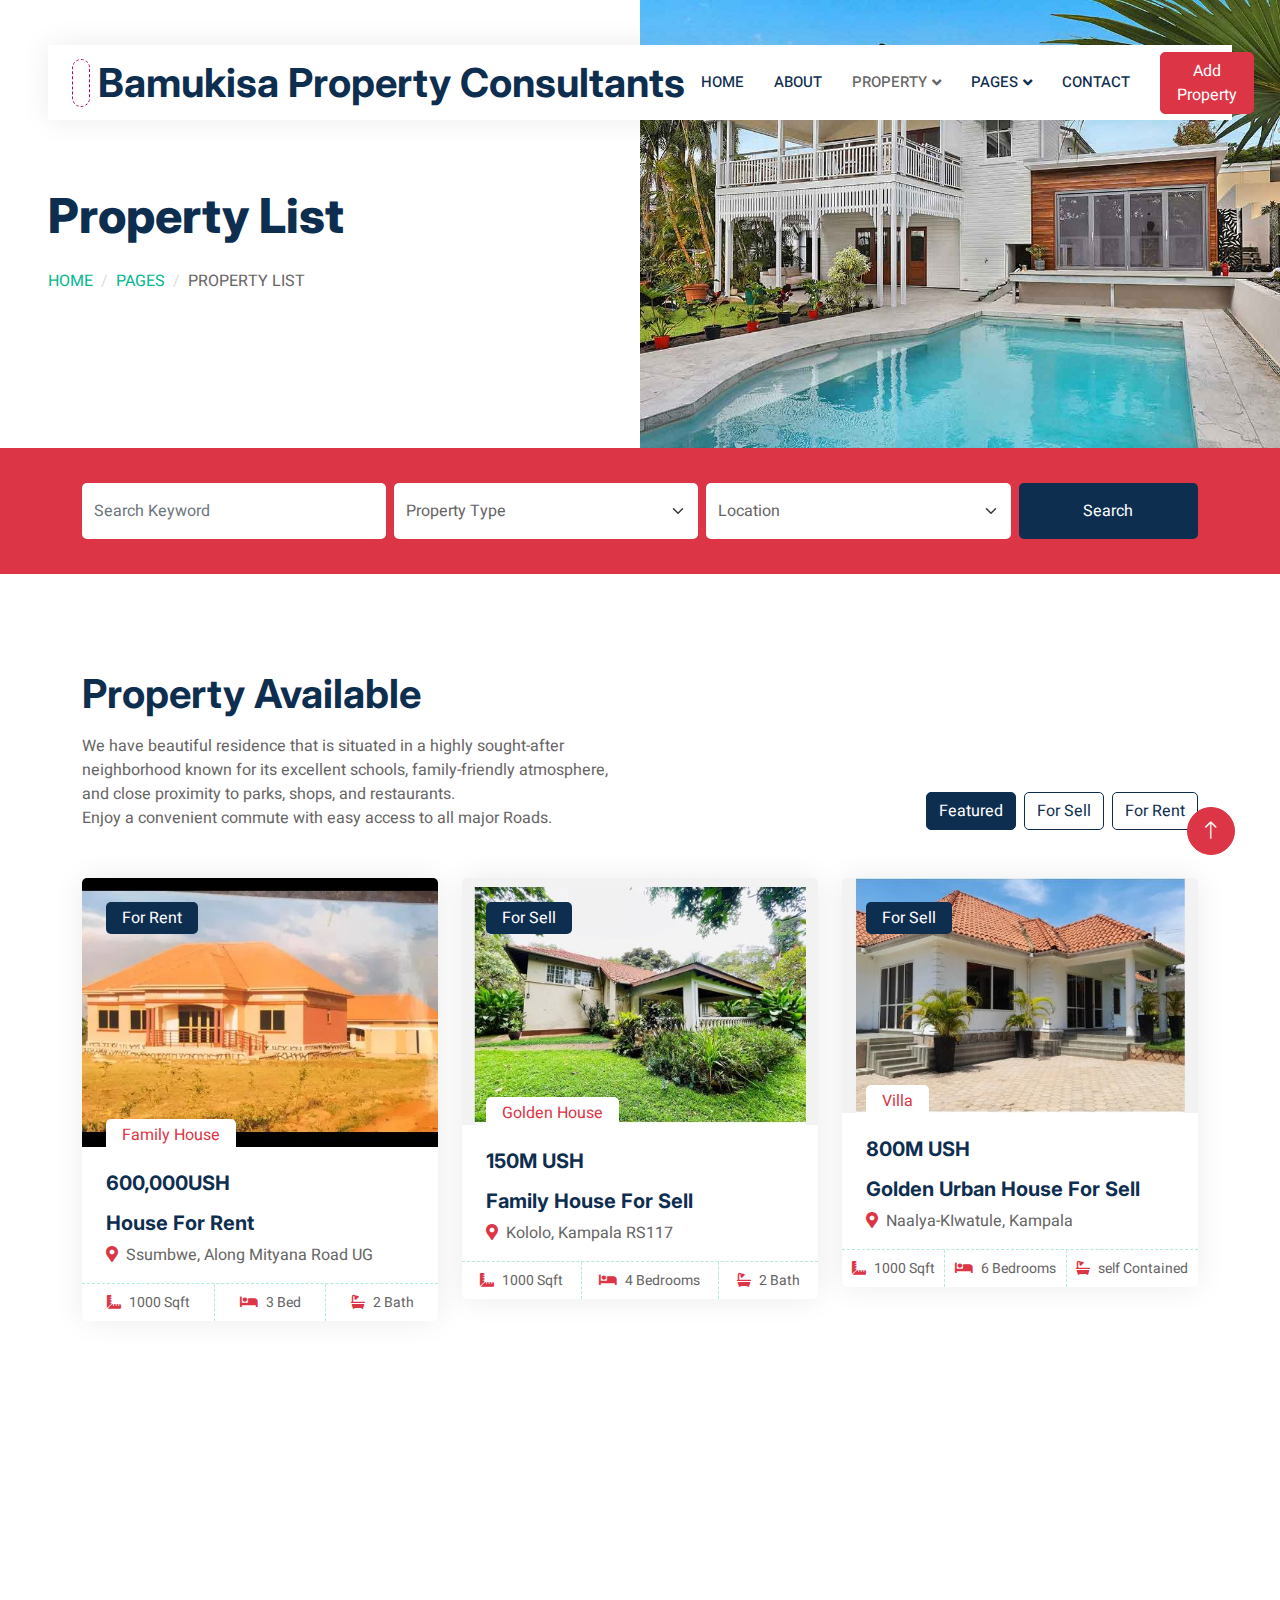
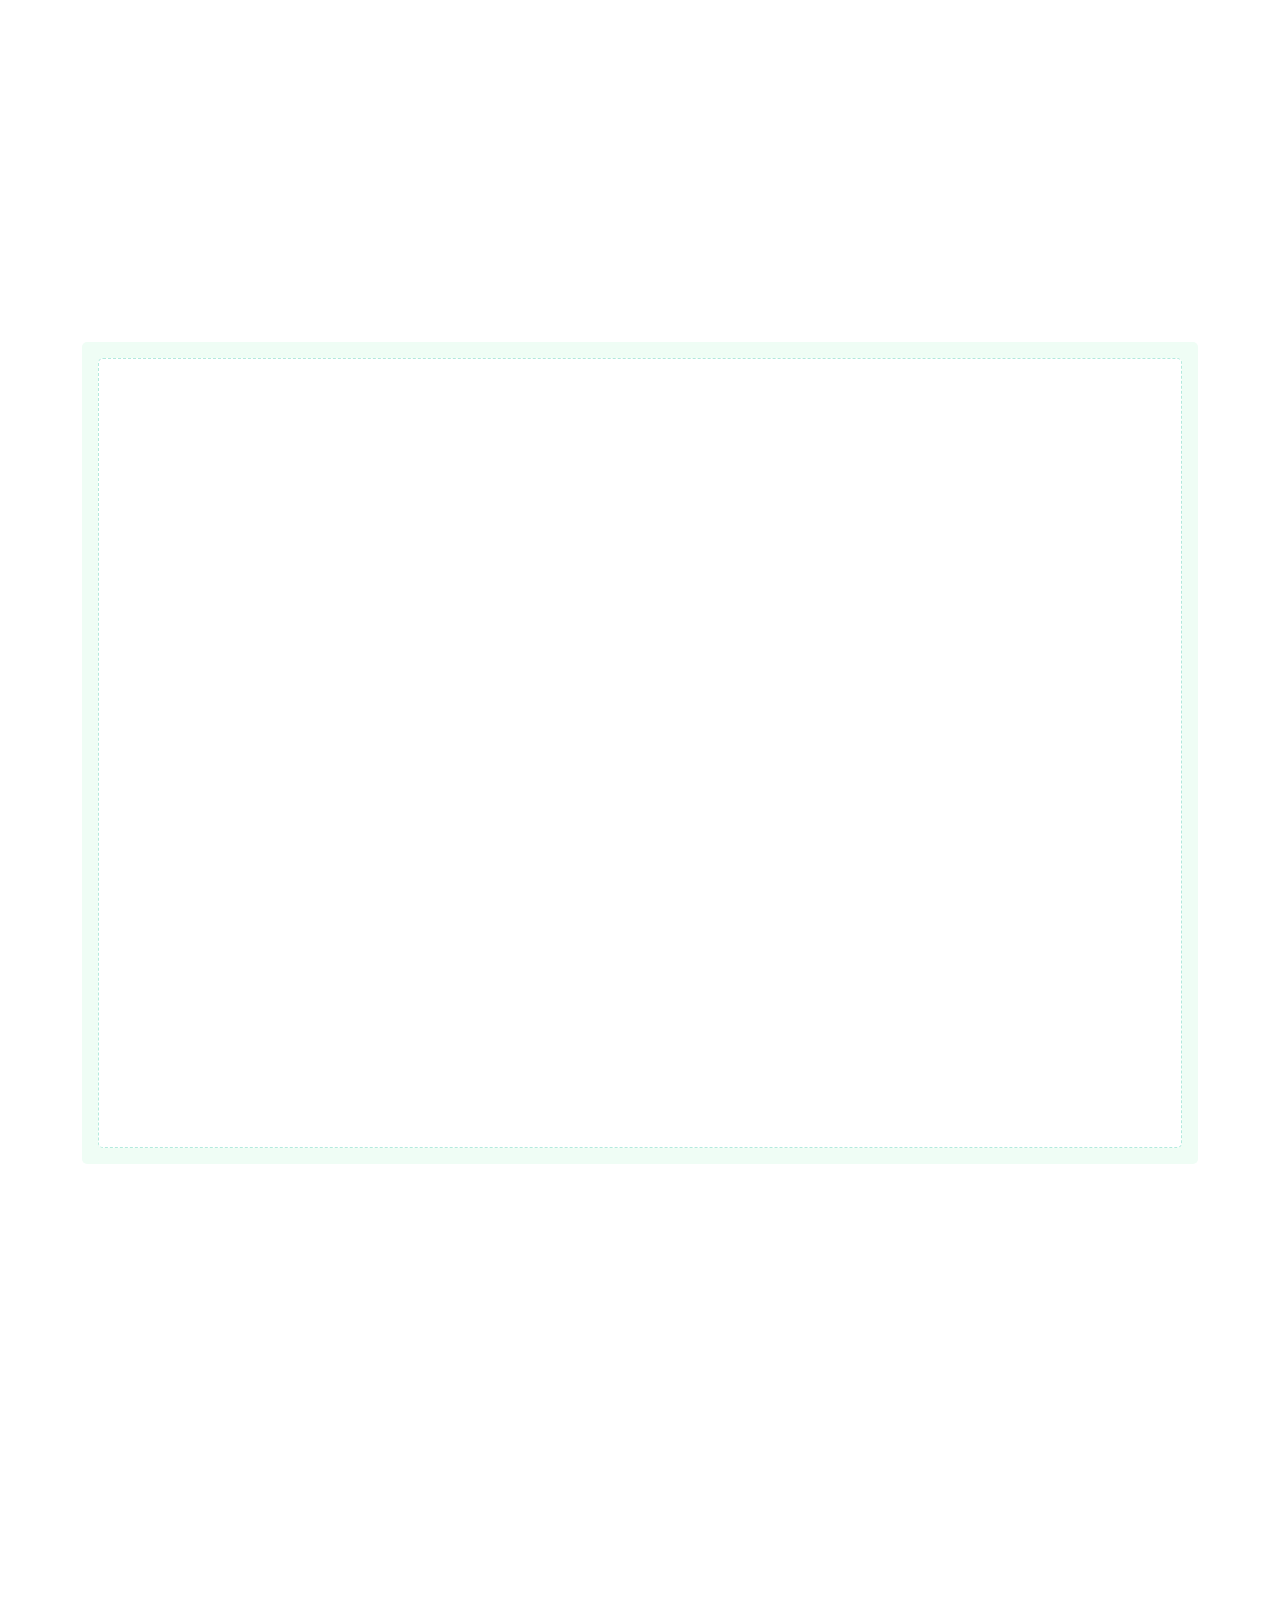
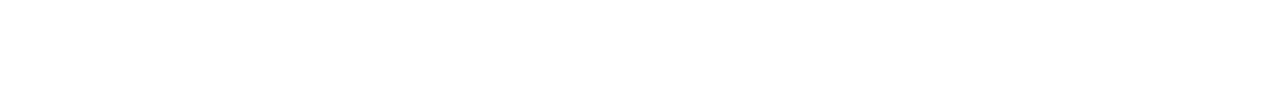
<file: property-list.html>
<!DOCTYPE html>
<html lang="en">

<head>
    <meta charset="utf-8">
    <title> Bamukisa Property Consultants</title>
    <meta content="width=device-width, initial-scale=1.0" name="viewport">
    <meta content="" name="keywords">
    <meta content="" name="description">

    <!-- Favicon -->
    <link href="img/favicon.ico" rel="icon">

    <!-- Google Web Fonts -->
    <link rel="preconnect" href="https://fonts.googleapis.com">
    <link rel="preconnect" href="https://fonts.gstatic.com" crossorigin>
    <link href="https://fonts.googleapis.com/css2?family=Heebo:wght@400;500;600&family=Inter:wght@700;800&display=swap" rel="stylesheet">
    
    <!-- Icon Font Stylesheet -->
    <link href="https://cdnjs.cloudflare.com/ajax/libs/font-awesome/5.10.0/css/all.min.css" rel="stylesheet">
    <link href="https://cdn.jsdelivr.net/npm/bootstrap-icons@1.4.1/font/bootstrap-icons.css" rel="stylesheet">

    <!-- Libraries Stylesheet -->
    <link href="lib/animate/animate.min.css" rel="stylesheet">
    <link href="lib/owlcarousel/assets/owl.carousel.min.css" rel="stylesheet">

    <!-- Customized Bootstrap Stylesheet -->
    <link href="css/bootstrap.min.css" rel="stylesheet">

    <!-- Template Stylesheet -->
    <link href="css/style.css" rel="stylesheet">
</head>

<body>
    <div class="container-xxl bg-white p-0">
        <!-- Spinner Start -->
        <div id="spinner" class="show bg-white position-fixed translate-middle w-100 vh-100 top-50 start-50 d-flex align-items-center justify-content-center">
            <div class="spinner-border text-danger" style="width: 3rem; height: 3rem;" role="status">
                <span class="sr-only">Loading...</span>
            </div>
        </div>
        <!-- Spinner End -->


        <!-- Navbar Start -->
        <div class="container-fluid nav-bar bg-transparent">
            <nav class="navbar navbar-expand-lg bg-white navbar-light py-0 px-4">
                <a href="index.html" class="navbar-brand d-flex align-items-center text-center">
                    <div class="icon p-2 me-2">
                        <img class="img-fluid" src="img/icon-deal.png" alt="Icon" style="width: 30px; height: 30px;">
                    </div>
                    <h1 class="m-0 text-dark">Bamukisa Property Consultants</h1>
                </a>
                <button type="button" class="navbar-toggler" data-bs-toggle="collapse" data-bs-target="#navbarCollapse">
                    <span class="navbar-toggler-icon"></span>
                </button>
                <div class="collapse navbar-collapse" id="navbarCollapse">
                    <div class="navbar-nav ms-auto">
                        <a href="index.html" class="nav-item nav-link">Home</a>
                        <a href="about.html" class="nav-item nav-link">About</a>
                        <div class="nav-item dropdown">
                            <a href="#" class="nav-link dropdown-toggle active" data-bs-toggle="dropdown">Property</a>
                            <div class="dropdown-menu rounded-0 m-0">
                                <a href="property-list.html" class="dropdown-item active">Property List</a>
                                <a href="property-type.html" class="dropdown-item">Property Type</a>
                                <a href="property-agent.html" class="dropdown-item">Property Agent</a>
                            </div>
                        </div>
                        <div class="nav-item dropdown">
                            <a href="#" class="nav-link dropdown-toggle" data-bs-toggle="dropdown">Pages</a>
                            <div class="dropdown-menu rounded-0 m-0">
                                <a href="testimonial.html" class="dropdown-item">Testimonial</a>
                                <a href="Gallery.html" class="dropdown-item">Gallery page</a>
                            </div>
                        </div>
                        <a href="contact.html" class="nav-item nav-link">Contact</a>
                    </div>
                    <a href="" class="btn btn-danger px-3 d-none d-lg-flex">Add Property</a>
                </div>
            </nav>
        </div>
        <!-- Navbar End -->


        <!-- Header Start -->
        <div class="container-fluid header bg-white p-0">
            <div class="row g-0 align-items-center flex-column-reverse flex-md-row">
                <div class="col-md-6 p-5 mt-lg-5">
                    <h1 class="display-5 animated fadeIn mb-4">Property List</h1> 
                        <nav aria-label="breadcrumb animated fadeIn">
                        <ol class="breadcrumb text-uppercase">
                            <li class="breadcrumb-item"><a href="index.html">Home</a></li>
                            <li class="breadcrumb-item"><a href="property-type.html">Pages</a></li>
                            <li class="breadcrumb-item text-body active" aria-current="page">Property List</li>
                        </ol>
                    </nav>
                </div>
                <div class="col-md-6 animated fadeIn">
                    <img class="img-fluid" src="img/header.jpg" alt="">
                </div>
            </div>
        </div>
        <!-- Header End -->


        <!-- Search Start -->
        <div class="container-fluid bg-danger mb-5 wow fadeIn" data-wow-delay="0.1s" style="padding: 35px;">
            <div class="container">
                <div class="row g-2">
                    <div class="col-md-10">
                        <div class="row g-2">
                            <div class="col-md-4">
                                <input type="text" class="form-control border-0 py-3" placeholder="Search Keyword">
                            </div>
                            <div class="col-md-4">
                                <select class="form-select border-0 py-3">
                                    <option selected>Property Type</option>
                                    <option value="1">Houses</option>
                                    <option value="2">land</option>
                                    <option value="3">plots</option>
                                </select>
                            </div>
                            <div class="col-md-4">
                                <select class="form-select border-0 py-3">
                                    <option selected>Location</option>
                                    <option value="1">Bulamu</option>
                                    <option value="2">Bujjuuko</option>
                                    <option value="3">bulenga</option>
                                </select>
                            </div>
                        </div>
                    </div>
                    <div class="col-md-2">
                        <button class="btn btn-dark border-0 w-100 py-3">Search</button>
                    </div>
                </div>
            </div>
        </div>
        <!-- Search End -->


        <!-- Property List Start -->
        <div class="container-xxl py-5">
            <div class="container">
                <div class="row g-0 gx-5 align-items-end">
                    <div class="col-lg-6">
                        <div class="text-start mx-auto mb-5 wow slideInLeft" data-wow-delay="0.1s">
                            <h1 class="mb-3">Property Available</h1>
                            <p>We have beautiful residence that is situated in a highly sought-after  <br> 
                                neighborhood known for its excellent schools, family-friendly atmosphere, <br>
                                and close proximity to parks, shops, and restaurants. <br>
                                Enjoy a convenient commute with easy access to all major Roads.</p>
                        </div>
                    </div>
                    <div class="col-lg-6 text-start text-lg-end wow slideInRight" data-wow-delay="0.1s">
                        <ul class="nav nav-pills d-inline-flex justify-content-end mb-5">
                            <li class="nav-item me-2">
                                <a class="btn btn-outline-dark active" data-bs-toggle="pill" href="#tab-1">Featured</a>
                            </li>
                            <li class="nav-item me-2">
                                <a class="btn btn-outline-dark" data-bs-toggle="pill" href="#tab-2">For Sell</a>
                            </li>
                            <li class="nav-item me-0">
                                <a class="btn btn-outline-dark" data-bs-toggle="pill" href="#tab-3">For Rent</a>
                            </li>
                        </ul>
                    </div>
                </div>
                <div class="tab-content">
                    <div id="tab-1" class="tab-pane fade show p-0 active">
                        <div class="row g-4">
                            <div class="col-lg-4 col-md-6 wow fadeInUp" data-wow-delay="0.1s">
                                <div class="property-item rounded overflow-hidden">
                                    <div class="position-relative overflow-hidden">
                                        <a href=""><img class="img-fluid" src="img/property-1.jpg" alt=""></a>
                                        <div class="bg-dark rounded text-white position-absolute start-0 top-0 m-4 py-1 px-3">For Rent</div>
                                        <div class="bg-white rounded-top text-danger position-absolute start-0 bottom-0 mx-4 pt-1 px-3">Family House</div>
                                    </div>
                                    <div class="p-4 pb-0">
                                        <h5 class="text-dark mb-3">600,000USH</h5>
                                        <a class="d-block h5 mb-2" href="">House For Rent</a>
                                        <p><i class="fa fa-map-marker-alt text-danger me-2"></i>Ssumbwe, Along Mityana Road UG</p>
                                    </div>
                                    <div class="d-flex border-top">
                                        <small class="flex-fill text-center border-end py-2"><i class="fa fa-ruler-combined text-danger me-2"></i>1000 Sqft</small>
                                        <small class="flex-fill text-center border-end py-2"><i class="fa fa-bed text-danger me-2"></i>3 Bed</small>
                                        <small class="flex-fill text-center py-2"><i class="fa fa-bath text-danger me-2"></i>2 Bath</small>
                                    </div>
                                </div>
                            </div>
                            <div class="col-lg-4 col-md-6 wow fadeInUp" data-wow-delay="0.3s">
                                <div class="property-item rounded overflow-hidden">
                                    <div class="position-relative overflow-hidden">
                                        <a href=""><img class="img-fluid" src="img/property-2.jpg" alt=""></a>
                                        <div class="bg-dark rounded text-white position-absolute start-0 top-0 m-4 py-1 px-3">For Sell</div>
                                        <div class="bg-white rounded-top text-danger position-absolute start-0 bottom-0 mx-4 pt-1 px-3">Golden House</div>
                                    </div>
                                    <div class="p-4 pb-0">
                                        <h5 class="text-dark mb-3">150M USH</h5>
                                        <a class="d-block h5 mb-2" href="">Family House For Sell</a>
                                        <p><i class="fa fa-map-marker-alt text-danger me-2"></i>Kololo, Kampala RS117</p>
                                    </div>
                                    <div class="d-flex border-top">
                                        <small class="flex-fill text-center border-end py-2"><i class="fa fa-ruler-combined text-danger me-2"></i>1000 Sqft</small>
                                        <small class="flex-fill text-center border-end py-2"><i class="fa fa-bed text-danger me-2"></i>4 Bedrooms</small>
                                        <small class="flex-fill text-center py-2"><i class="fa fa-bath text-danger me-2"></i>2 Bath</small>
                                    </div>
                                </div>
                            </div>
                            <div class="col-lg-4 col-md-6 wow fadeInUp" data-wow-delay="0.5s">
                                <div class="property-item rounded overflow-hidden">
                                    <div class="position-relative overflow-hidden">
                                        <a href=""><img class="img-fluid" src="img/property-3.jpg" alt=""></a>
                                        <div class="bg-dark rounded text-white position-absolute start-0 top-0 m-4 py-1 px-3">For Sell</div>
                                        <div class="bg-white rounded-top text-danger position-absolute start-0 bottom-0 mx-4 pt-1 px-3">Villa</div>
                                    </div>
                                    <div class="p-4 pb-0">
                                        <h5 class="text-dark mb-3">800M USH</h5>
                                        <a class="d-block h5 mb-2" href="">Golden Urban House For Sell</a>
                                        <p><i class="fa fa-map-marker-alt text-danger me-2"></i>Naalya-KIwatule, Kampala</p>
                                    </div>
                                    <div class="d-flex border-top">
                                        <small class="flex-fill text-center border-end py-2"><i class="fa fa-ruler-combined text-danger me-2"></i>1000 Sqft</small>
                                        <small class="flex-fill text-center border-end py-2"><i class="fa fa-bed text-danger me-2"></i>6 Bedrooms</small>
                                        <small class="flex-fill text-center py-2"><i class="fa fa-bath text-danger me-2"></i>self Contained</small>
                                    </div>
                                </div>
                            </div>
                            <div class="col-lg-4 col-md-6 wow fadeInUp" data-wow-delay="0.1s">
                                <div class="property-item rounded overflow-hidden">
                                    <div class="position-relative overflow-hidden">
                                        <a href=""><img class="img-fluid" src="img/property-4.jpg" alt=""></a>
                                        <div class="bg-dark rounded text-white position-absolute start-0 top-0 m-4 py-1 px-3">For sell</div>
                                        <div class="bg-white rounded-top text-danger position-absolute start-0 bottom-0 mx-4 pt-1 px-3">Beach House</div>
                                    </div>
                                    <div class="p-4 pb-0">
                                        <h5 class="text-dark mb-3"> 1 Billion</h5>
                                        <a class="d-block h5 mb-2" href="">Beach House For Sell</a>
                                        <p><i class="fa fa-map-marker-alt text-danger me-2"></i>Busaabala, Kampala UG</p>
                                    </div>
                                    <div class="d-flex border-top">
                                        <small class="flex-fill text-center border-end py-2"><i class="fa fa-ruler-combined text-danger me-2"></i>1000 Sqft</small>
                                        <small class="flex-fill text-center border-end py-2"><i class="fa fa-bed text-danger me-2"></i>4 Bedrooms</small>
                                        <small class="flex-fill text-center py-2"><i class="fa fa-bath text-danger me-2"></i>Self Contained</small>
                                    </div>
                                </div>
                            </div>
                            <div class="col-lg-4 col-md-6 wow fadeInUp" data-wow-delay="0.3s">
                                <div class="property-item rounded overflow-hidden">
                                    <div class="position-relative overflow-hidden">
                                        <a href=""><img class="img-fluid" src="img/property-5.jpg" alt=""></a>
                                        <div class="bg-dark rounded text-white position-absolute start-0 top-0 m-4 py-1 px-3">For Rent</div>
                                        <div class="bg-white rounded-top text-danger position-absolute start-0 bottom-0 mx-4 pt-1 px-3">Appartment</div>
                                    </div>
                                    <div class="p-4 pb-0">
                                        <h5 class="text-dark mb-3">1 Million</h5>
                                        <a class="d-block h5 mb-2" href="">Golden Appartment For Rent</a>
                                        <p><i class="fa fa-map-marker-alt text-danger me-2"></i>Kololo, Kampala, RS102</p>
                                    </div>
                                    <div class="d-flex border-top">
                                        <small class="flex-fill text-center border-end py-2"><i class="fa fa-ruler-combined text-danger me-2"></i>1000 Sqft</small>
                                        <small class="flex-fill text-center border-end py-2"><i class="fa fa-bed text-danger me-2"></i>3 Bedrooms</small>
                                        <small class="flex-fill text-center py-2"><i class="fa fa-bath text-danger me-2"></i>3 Bath</small>
                                    </div>
                                </div>
                            </div>
                            <div class="col-lg-4 col-md-6 wow fadeInUp" data-wow-delay="0.5s">
                                <div class="property-item rounded overflow-hidden">
                                    <div class="position-relative overflow-hidden">
                                        <a href=""><img class="img-fluid" src="img/property-6.jpg" alt=""></a>
                                        <div class="bg-dark rounded text-white position-absolute start-0 top-0 m-4 py-1 px-3">For Sell</div>
                                        <div class="bg-white rounded-top text-danger position-absolute start-0 bottom-0 mx-4 pt-1 px-3">Villa</div>
                                    </div>
                                    <div class="p-4 pb-0">
                                        <h5 class="text-dark mb-3">1.7 Billion</h5>
                                        <a class="d-block h5 mb-2" href="">Golden Villa For Sell</a>
                                        <p><i class="fa fa-map-marker-alt text-danger me-2"></i>Makindye, Kampala, RS106</p>
                                    </div>
                                    <div class="d-flex border-top">
                                        <small class="flex-fill text-center border-end py-2"><i class="fa fa-ruler-combined text-danger me-2"></i>1000 Sqft</small>
                                        <small class="flex-fill text-center border-end py-2"><i class="fa fa-bed text-danger me-2"></i>4 Bed</small>
                                        <small class="flex-fill text-center py-2"><i class="fa fa-bath text-danger me-2"></i>Self Contained</small>
                                    </div>
                                </div>
                            </div>
                            <div class="col-12 text-center wow fadeInUp" data-wow-delay="0.1s">
                                <a class="btn btn-dark py-3 px-5" href="">Browse More Property</a>
                            </div>
                        </div>
                    </div>
                    <div id="tab-2" class="tab-pane fade show p-0">
                        <div class="row g-4">
                            <div class="col-lg-4 col-md-6">
                                <div class="property-item rounded overflow-hidden">
                                    <div class="position-relative overflow-hidden">
                                        <a href=""><img class="img-fluid" src="img/property-1.jpg" alt=""></a>
                                        <div class="bg-dark rounded text-white position-absolute start-0 top-0 m-4 py-1 px-3">For Rent</div>
                                        <div class="bg-white rounded-top text-danger position-absolute start-0 bottom-0 mx-4 pt-1 px-3">Family House</div>
                                    </div>
                                    <div class="p-4 pb-0">
                                        <h5 class="text-dark mb-3">600,000USH</h5>
                                        <a class="d-block h5 mb-2" href=""> House For Rent</a>
                                        <p><i class="fa fa-map-marker-alt text-danger me-2"></i>Ssumbwe, Along Mityana Road UG</p>
                                    </div>
                                    <div class="d-flex border-top">
                                        <small class="flex-fill text-center border-end py-2"><i class="fa fa-ruler-combined text-danger me-2"></i>1000 Sqft</small>
                                        <small class="flex-fill text-center border-end py-2"><i class="fa fa-bed text-danger me-2"></i>3 Bed</small>
                                        <small class="flex-fill text-center py-2"><i class="fa fa-bath text-danger me-2"></i>2 Bath</small>
                                    </div>
                                </div>
                            </div>
                            <div class="col-lg-4 col-md-6">
                                <div class="property-item rounded overflow-hidden">
                                    <div class="position-relative overflow-hidden">
                                        <a href=""><img class="img-fluid" src="img/property-2.jpg" alt=""></a>
                                        <div class="bg-dark rounded text-white position-absolute start-0 top-0 m-4 py-1 px-3"> For Sell</div>
                                        <div class="bg-white rounded-top text-danger position-absolute start-0 bottom-0 mx-4 pt-1 px-3">Villa</div>
                                    </div>
                                    <div class="p-4 pb-0">
                                        <h5 class="text-dark mb-3"> 150M USH</h5>
                                        <a class="d-block h5 mb-2" href="">Family House For Sell</a>
                                        <p><i class="fa fa-map-marker-alt text-danger me-2"></i>Kololo, Kampala RS117</p>
                                    </div>
                                    <div class="d-flex border-top">
                                        <small class="flex-fill text-center border-end py-2"><i class="fa fa-ruler-combined text-danger me-2"></i>1000 Sqft</small>
                                        <small class="flex-fill text-center border-end py-2"><i class="fa fa-bed text-danger me-2"></i>4 Bed</small>
                                        <small class="flex-fill text-center py-2"><i class="fa fa-bath text-danger me-2"></i>2 Bathrooms</small>
                                    </div>
                                </div>
                            </div>
                            <div class="col-lg-4 col-md-6">
                                <div class="property-item rounded overflow-hidden">
                                    <div class="position-relative overflow-hidden">
                                        <a href=""><img class="img-fluid" src="img/property-3.jpg" alt=""></a>
                                        <div class="bg-dark rounded text-white position-absolute start-0 top-0 m-4 py-1 px-3">For Sell</div>
                                        <div class="bg-white rounded-top text-danger position-absolute start-0 bottom-0 mx-4 pt-1 px-3">Villa</div>
                                    </div>
                                    <div class="p-4 pb-0">
                                        <h5 class="text-dark mb-3">800M USH</h5>
                                        <a class="d-block h5 mb-2" href="">Golden Urban House For Sell</a>
                                        <p><i class="fa fa-map-marker-alt text-danger me-2"></i>Naalya-KIwatule, Kampala</p>
                                    </div>
                                    <div class="d-flex border-top">
                                        <small class="flex-fill text-center border-end py-2"><i class="fa fa-ruler-combined text-danger me-2"></i>1000 Sqft</small>
                                        <small class="flex-fill text-center border-end py-2"><i class="fa fa-bed text-danger me-2"></i>6 Bed</small>
                                        <small class="flex-fill text-center py-2"><i class="fa fa-bath text-danger me-2"></i>Self Contained</small>
                                    </div>
                                </div>
                            </div>
                            <div class="col-lg-4 col-md-6">
                                <div class="property-item rounded overflow-hidden">
                                    <div class="position-relative overflow-hidden">
                                        <a href=""><img class="img-fluid" src="img/property-4.jpg" alt=""></a>
                                        <div class="bg-dark rounded text-white position-absolute start-0 top-0 m-4 py-1 px-3">For Sell</div>
                                        <div class="bg-white rounded-top text-danger position-absolute start-0 bottom-0 mx-4 pt-1 px-3">Beach House</div>
                                    </div>
                                    <div class="p-4 pb-0">
                                        <h5 class="text-dark mb-3">1 Billion</h5>
                                        <a class="d-block h5 mb-2" href="">Beach House For Sell</a>
                                        <p><i class="fa fa-map-marker-alt text-danger me-2"></i>Busaabala, Kampala UG</p>
                                    </div>
                                    <div class="d-flex border-top">
                                        <small class="flex-fill text-center border-end py-2"><i class="fa fa-ruler-combined text-danger me-2"></i>1000 Sqft</small>
                                        <small class="flex-fill text-center border-end py-2"><i class="fa fa-bed text-danger me-2"></i>4 Bed</small>
                                        <small class="flex-fill text-center py-2"><i class="fa fa-bath text-danger me-2"></i>Self Contained</small>
                                    </div>
                                </div>
                            </div>
                            <div class="col-lg-4 col-md-6">
                                <div class="property-item rounded overflow-hidden">
                                    <div class="position-relative overflow-hidden">
                                        <a href=""><img class="img-fluid" src="img/property-5.jpg" alt=""></a>
                                        <div class="bg-dark rounded text-white position-absolute start-0 top-0 m-4 py-1 px-3">For Rent</div>
                                        <div class="bg-white rounded-top text-danger position-absolute start-0 bottom-0 mx-4 pt-1 px-3">Appartment</div>
                                    </div>
                                    <div class="p-4 pb-0">
                                        <h5 class="text-dark mb-3">1 Million</h5>
                                        <a class="d-block h5 mb-2" href="">Golden Appartment For Rent</a>
                                        <p><i class="fa fa-map-marker-alt text-danger me-2"></i>Kololo, Kampala, RS102</p>
                                    </div>
                                    <div class="d-flex border-top">
                                        <small class="flex-fill text-center border-end py-2"><i class="fa fa-ruler-combined text-danger me-2"></i>1000 Sqft</small>
                                        <small class="flex-fill text-center border-end py-2"><i class="fa fa-bed text-danger me-2"></i>3 Bedrooms</small>
                                        <small class="flex-fill text-center py-2"><i class="fa fa-bath text-danger me-2"></i>3 Bath</small>
                                    </div>
                                </div>
                            </div>
                            <div class="col-lg-4 col-md-6">
                                <div class="property-item rounded overflow-hidden">
                                    <div class="position-relative overflow-hidden">
                                        <a href=""><img class="img-fluid" src="img/property-6.jpg" alt=""></a>
                                        <div class="bg-dark rounded text-white position-absolute start-0 top-0 m-4 py-1 px-3">For Sell</div>
                                        <div class="bg-white rounded-top text-danger position-absolute start-0 bottom-0 mx-4 pt-1 px-3">Villa</div>
                                    </div>
                                    <div class="p-4 pb-0">
                                        <h5 class="text-dark mb-3">1.7 Billion</h5>
                                        <a class="d-block h5 mb-2" href="">Golden Villa For Sell</a>
                                        <p><i class="fa fa-map-marker-alt text-danger me-2"></i>Makindye</p>
                                    </div>
                                    <div class="d-flex border-top">
                                        <small class="flex-fill text-center border-end py-2"><i class="fa fa-ruler-combined text-danger me-2"></i>1000 Sqft</small>
                                        <small class="flex-fill text-center border-end py-2"><i class="fa fa-bed text-danger me-2"></i>3 Bed</small>
                                        <small class="flex-fill text-center py-2"><i class="fa fa-bath text-danger me-2"></i>Self Contained</small>
                                    </div>
                                </div>
                            </div>
                            <div class="col-12 text-center">
                                <a class="btn btn-dark py-3 px-5" href="">Browse More Property</a>
                            </div>
                        </div>
                    </div>
                    <div id="tab-3" class="tab-pane fade show p-0">
                        <div class="row g-4">
                            <div class="col-lg-4 col-md-6">
                                <div class="property-item rounded overflow-hidden">
                                    <div class="position-relative overflow-hidden">
                                        <a href=""><img class="img-fluid" src="img/property-1.jpg" alt=""></a>
                                        <div class="bg-dark rounded text-white position-absolute start-0 top-0 m-4 py-1 px-3">For Rent</div>
                                        <div class="bg-white rounded-top text-danger position-absolute start-0 bottom-0 mx-4 pt-1 px-3">Family House</div>
                                    </div>
                                    <div class="p-4 pb-0">
                                        <h5 class="text-dark mb-3">600,000USH</h5>
                                        <a class="d-block h5 mb-2" href="">House For Rent</a>
                                        <p><i class="fa fa-map-marker-alt text-danger me-2"></i>Ssumbwe, Along Mityana Road UG</p>
                                    </div>
                                    <div class="d-flex border-top">
                                        <small class="flex-fill text-center border-end py-2"><i class="fa fa-ruler-combined text-danger me-2"></i>1000 Sqft</small>
                                        <small class="flex-fill text-center border-end py-2"><i class="fa fa-bed text-danger me-2"></i>3 Bed</small>
                                        <small class="flex-fill text-center py-2"><i class="fa fa-bath text- text-danger me-2"></i>2 Bath</small>
                                    </div>
                                </div>
                            </div>
                            <div class="col-lg-4 col-md-6">
                                <div class="property-item rounded overflow-hidden">
                                    <div class="position-relative overflow-hidden">
                                        <a href=""><img class="img-fluid" src="img/property-2.jpg" alt=""></a>
                                        <div class="bg-dark rounded text-white position-absolute start-0 top-0 m-4 py-1 px-3">For Sell</div>
                                        <div class="bg-white rounded-top text-danger position-absolute start-0 bottom-0 mx-4 pt-1 px-3">Golden House</div>
                                    </div>
                                    <div class="p-4 pb-0">
                                        <h5 class="text-dark mb-3">150M USH</h5>
                                        <a class="d-block h5 mb-2" href="">Family House For Sell</a>
                                        <p><i class="fa fa-map-marker-alt text-danger me-2"></i>Kololo, Kampala RS117</p>
                                    </div>
                                    <div class="d-flex border-top">
                                        <small class="flex-fill text-center border-end py-2"><i class="fa fa-ruler-combined text-danger me-2"></i>1000 Sqft</small>
                                        <small class="flex-fill text-center border-end py-2"><i class="fa fa-bed text-danger me-2"></i>4 Bed</small>
                                        <small class="flex-fill text-center py-2"><i class="fa fa-bath text-danger me-2"></i>2 Bath</small>
                                    </div>
                                </div>
                            </div>
                            <div class="col-lg-4 col-md-6">
                                <div class="property-item rounded overflow-hidden">
                                    <div class="position-relative overflow-hidden">
                                        <a href=""><img class="img-fluid" src="img/property-3.jpg" alt=""></a>
                                        <div class="bg-dark rounded text-white position-absolute start-0 top-0 m-4 py-1 px-3">For Sell</div>
                                        <div class="bg-white rounded-top text-danger position-absolute start-0 bottom-0 mx-4 pt-1 px-3">Villa</div>
                                    </div>
                                    <div class="p-4 pb-0">
                                        <h5 class="text-dark mb-3">800M USH</h5>
                                        <a class="d-block h5 mb-2" href="">Golden Urban House For Sell</a>
                                        <p><i class="fa fa-map-marker-alt text-danger me-2"></i>Naalya-KIwatule, Kampala</p>
                                    </div>
                                    <div class="d-flex border-top">
                                        <small class="flex-fill text-center border-end py-2"><i class="fa fa-ruler-combined text-danger me-2"></i>1000 Sqft</small>
                                        <small class="flex-fill text-center border-end py-2"><i class="fa fa-bed text-danger me-2"></i>6 Bed</small>
                                        <small class="flex-fill text-center py-2"><i class="fa fa-bath text-danger me-2"></i>Self Contained</small>
                                    </div>
                                </div>
                            </div>
                            <div class="col-lg-4 col-md-6">
                                <div class="property-item rounded overflow-hidden">
                                    <div class="position-relative overflow-hidden">
                                        <a href=""><img class="img-fluid" src="img/property-4.jpg" alt=""></a>
                                        <div class="bg-dark rounded text-white position-absolute start-0 top-0 m-4 py-1 px-3">For Sell</div>
                                        <div class="bg-white rounded-top text-danger position-absolute start-0 bottom-0 mx-4 pt-1 px-3">Beach House</div>
                                    </div>
                                    <div class="p-4 pb-0">
                                        <h5 class="text-dark mb-3">1 Billion</h5>
                                        <a class="d-block h5 mb-2" href="">Beach House For Sell</a>
                                        <p><i class="fa fa-map-marker-alt text-danger me-2"></i>Busaabala, Kampala UG</p>
                                    </div>
                                    <div class="d-flex border-top">
                                        <small class="flex-fill text-center border-end py-2"><i class="fa fa-ruler-combined text-danger me-2"></i>1000 Sqft</small>
                                        <small class="flex-fill text-center border-end py-2"><i class="fa fa-bed text-danger me-2"></i>4 Bed</small>
                                        <small class="flex-fill text-center py-2"><i class="fa fa-bath text-danger me-2"></i>Self Contained</small>
                                    </div>
                                </div>
                            </div>
                            <div class="col-lg-4 col-md-6">
                                <div class="property-item rounded overflow-hidden">
                                    <div class="position-relative overflow-hidden">
                                        <a href=""><img class="img-fluid" src="img/property-5.jpg" alt=""></a>
                                        <div class="bg-dark rounded text-white position-absolute start-0 top-0 m-4 py-1 px-3">For Rent</div>
                                        <div class="bg-white rounded-top text-danger position-absolute start-0 bottom-0 mx-4 pt-1 px-3">Appartment</div>
                                    </div>
                                    <div class="p-4 pb-0">
                                        <h5 class="text-dark mb-3">1 Million</h5>
                                        <a class="d-block h5 mb-2" href="">Golden Appartment For Rent</a>
                                        <p><i class="fa fa-map-marker-alt text-danger me-2"></i>Kololo, Kampala, RS102</p>
                                    </div>
                                    <div class="d-flex border-top">
                                        <small class="flex-fill text-center border-end py-2"><i class="fa fa-ruler-combined text-danger me-2"></i>1000 Sqft</small>
                                        <small class="flex-fill text-center border-end py-2"><i class="fa fa-bed text-danger me-2"></i>3 Bedrooms</small>
                                        <small class="flex-fill text-center py-2"><i class="fa fa-bath text-danger me-2"></i>3 Bath</small>
                                    </div>
                                </div>
                            </div>
                            <div class="col-lg-4 col-md-6">
                                <div class="property-item rounded overflow-hidden">
                                    <div class="position-relative overflow-hidden">
                                        <a href=""><img class="img-fluid" src="img/property-6.jpg" alt=""></a>
                                        <div class="bg-dark rounded text-white position-absolute start-0 top-0 m-4 py-1 px-3">For Sell</div>
                                        <div class="bg-white rounded-top text-danger position-absolute start-0 bottom-0 mx-4 pt-1 px-3">Villa</div>
                                    </div>
                                    <div class="p-4 pb-0">
                                        <h5 class="text-dark mb-3">1.7 Billion</h5>
                                        <a class="d-block h5 mb-2" href="">Golden Villa For Sell</a>
                                        <p><i class="fa fa-map-marker-alt text-danger me-2"></i>Makindye, Kampala, RS106</p>
                                    </div>
                                    <div class="d-flex border-top">
                                        <small class="flex-fill text-center border-end py-2"><i class="fa fa-ruler-combined text-danger me-2"></i>1000 Sqft</small>
                                        <small class="flex-fill text-center border-end py-2"><i class="fa fa-bed text-danger me-2"></i>4 Bed</small>
                                        <small class="flex-fill text-center py-2"><i class="fa fa-bath text-danger me-2"></i>Self Contained</small>
                                    </div>
                                </div>
                            </div>
                            <div class="col-12 text-center">
                                <a class="btn btn-dark py-3 px-5" href="">Browse More Property</a>
                            </div>
                        </div>
                    </div>
                </div>
            </div>
        </div>
        <!-- Property List End -->


        <!-- Call to Action Start -->
        <div class="container-xxl py-5">
            <div class="container">
                <div class="bg-light rounded p-3">
                    <div class="bg-white rounded p-4" style="border: 1px dashed rgba(0, 185, 142, .3)">
                        <div class="row g-5 align-items-center">
                            <div class="col-lg-6 wow fadeIn" data-wow-delay="0.1s">
                                <img class="img-fluid rounded w-100" src="img/call-to-action.jpg" alt="">
                            </div>
                            <div class="col-lg-6 wow fadeIn" data-wow-delay="0.5s">
                                <div class="mb-4">
                                    <h1 class="mb-3">Contact Us with Our Agent</h1>
                                    <p> Elijah is a dedicated and results-oriented real estate agent with a passion for connecting clients with their dream properties.</p>
                                </div>
                                <a href="" class="btn btn-dark py-3 px-4 me-2"><i class="fa fa-phone-alt me-2"></i>0751562219</a>
                                <a href="" class="btn btn-dark py-3 px-4"><i class="fa fa-calendar-alt me-2"></i>Make Appoinment</a>
                            </div>
                        </div>
                    </div>
                </div>
            </div>
        </div>
        <!-- Call to Action End -->
        

        <!-- Footer Start -->
        <div class="container-fluid bg-dark text-white-50 footer pt-5 mt-5 wow fadeIn" data-wow-delay="0.1s">
            <div class="container py-5">
                <div class="row g-5">
                    <div class="col-lg-3 col-md-6">
                        <h5 class="text-white mb-4">Get In Touch</h5>
                        <p class="mb-2"><i class="fa fa-map-marker-alt me-3"></i>8FMQ+F7W, bulenga, Bulaga, Buloba</p>
                        <p class="mb-2"><i class="fa fa-phone-alt me-3"></i>+256 752 982 696</p>
                        <p class="mb-2"><i class="fa fa-envelope me-3"></i>info@bamukisaproperties.ac.ug</p>
                        <div class="d-flex pt-2">
                            <a class="btn btn-outline-light btn-social" href=""><i class="fab fa-twitter"></i></a>
                            <a class="btn btn-outline-light btn-social" href=""><i class="fab fa-facebook-f"></i></a>
                            <a class="btn btn-outline-light btn-social" href=""><i class="fab fa-youtube"></i></a>
                            <a class="btn btn-outline-light btn-social" href=""><i class="fab fa-linkedin-in"></i></a>
                        </div>
                    </div>
                    <div class="col-lg-3 col-md-6">
                        <h5 class="text-white mb-4">Quick Links</h5>
                        <a class="btn btn-link text-white-50" href="">About Us</a>
                        <a class="btn btn-link text-white-50" href="">Contact Us</a>
                        <a class="btn btn-link text-white-50" href="">Our Services</a>
                        <a class="btn btn-link text-white-50" href="">Privacy Policy</a>
                        <a class="btn btn-link text-white-50" href="">Terms & Condition</a>
                    </div>
                    <div class="col-lg-3 col-md-6">
                        <h5 class="text-white mb-4">Photo Gallery</h5>
                        <div class="row g-2 pt-2">
                            <div class="col-4">
                                <img class="img-fluid rounded bg-light p-1" src="img/property-1.jpg" alt="">
                            </div>
                            <div class="col-4">
                                <img class="img-fluid rounded bg-light p-1" src="img/property-2.jpg" alt="">
                            </div>
                            <div class="col-4">
                                <img class="img-fluid rounded bg-light p-1" src="img/property-3.jpg" alt="">
                            </div>
                            <div class="col-4">
                                <img class="img-fluid rounded bg-light p-1" src="img/property-4.jpg" alt="">
                            </div>
                            <div class="col-4">
                                <img class="img-fluid rounded bg-light p-1" src="img/property-5.jpg" alt="">
                            </div>
                            <div class="col-4">
                                <img class="img-fluid rounded bg-light p-1" src="img/property-6.jpg" alt="">
                            </div>
                        </div>
                    </div>
                    <div class="col-lg-3 col-md-6">
                        <h5 class="text-white mb-4">Join Us</h5>
                        <p> Please SignUp with us using your email</p>
                        <div class="position-relative mx-auto" style="max-width: 400px;">
                            <input class="form-control bg-transparent w-100 py-3 ps-4 pe-5" type="text" placeholder="Your email">
                            <button type="button" class="btn btn- bg-white py-2 position-absolute top-0 end-0 mt-2 me-2">SignUp</button>
                        </div>
                    </div>
                </div>
            </div>
            <div class="container">
                <div class="copyright">
                    <div class="row">
                        <div class="col-md-6 text-center text-md-start mb-3 mb-md-0">
                            &copy; <a class="border-bottom" href="#">Bamukisa Property Consultants</a>, All Right Reserved. 
							
							 
                        </div>
                        <div class="col-md-6 text-center text-md-end">
                            <div class="footer-menu">
                                <a href="">Home</a>
                                <a href="">Cookies</a>
                                <a href="">Help</a>
                                <a href="">FQAs</a>
                            </div>
                        </div>
                    </div>
                </div>
            </div>
        </div>
        <!-- Footer End -->


        <!-- Back to Top -->
        <a href="#" class="btn btn-lg btn-danger btn-lg-square back-to-top"><i class="bi bi-arrow-up"></i></a>
    </div>

    <!-- JavaScript Libraries -->
    <script src="https://code.jquery.com/jquery-3.4.1.min.js"></script>
    <script src="https://cdn.jsdelivr.net/npm/bootstrap@5.0.0/dist/js/bootstrap.bundle.min.js"></script>
    <script src="lib/wow/wow.min.js"></script>
    <script src="lib/easing/easing.min.js"></script>
    <script src="lib/waypoints/waypoints.min.js"></script>
    <script src="lib/owlcarousel/owl.carousel.min.js"></script>

    <!-- Template Javascript -->
    <script src="js/main.js"></script>
</body>

</html>
</file>
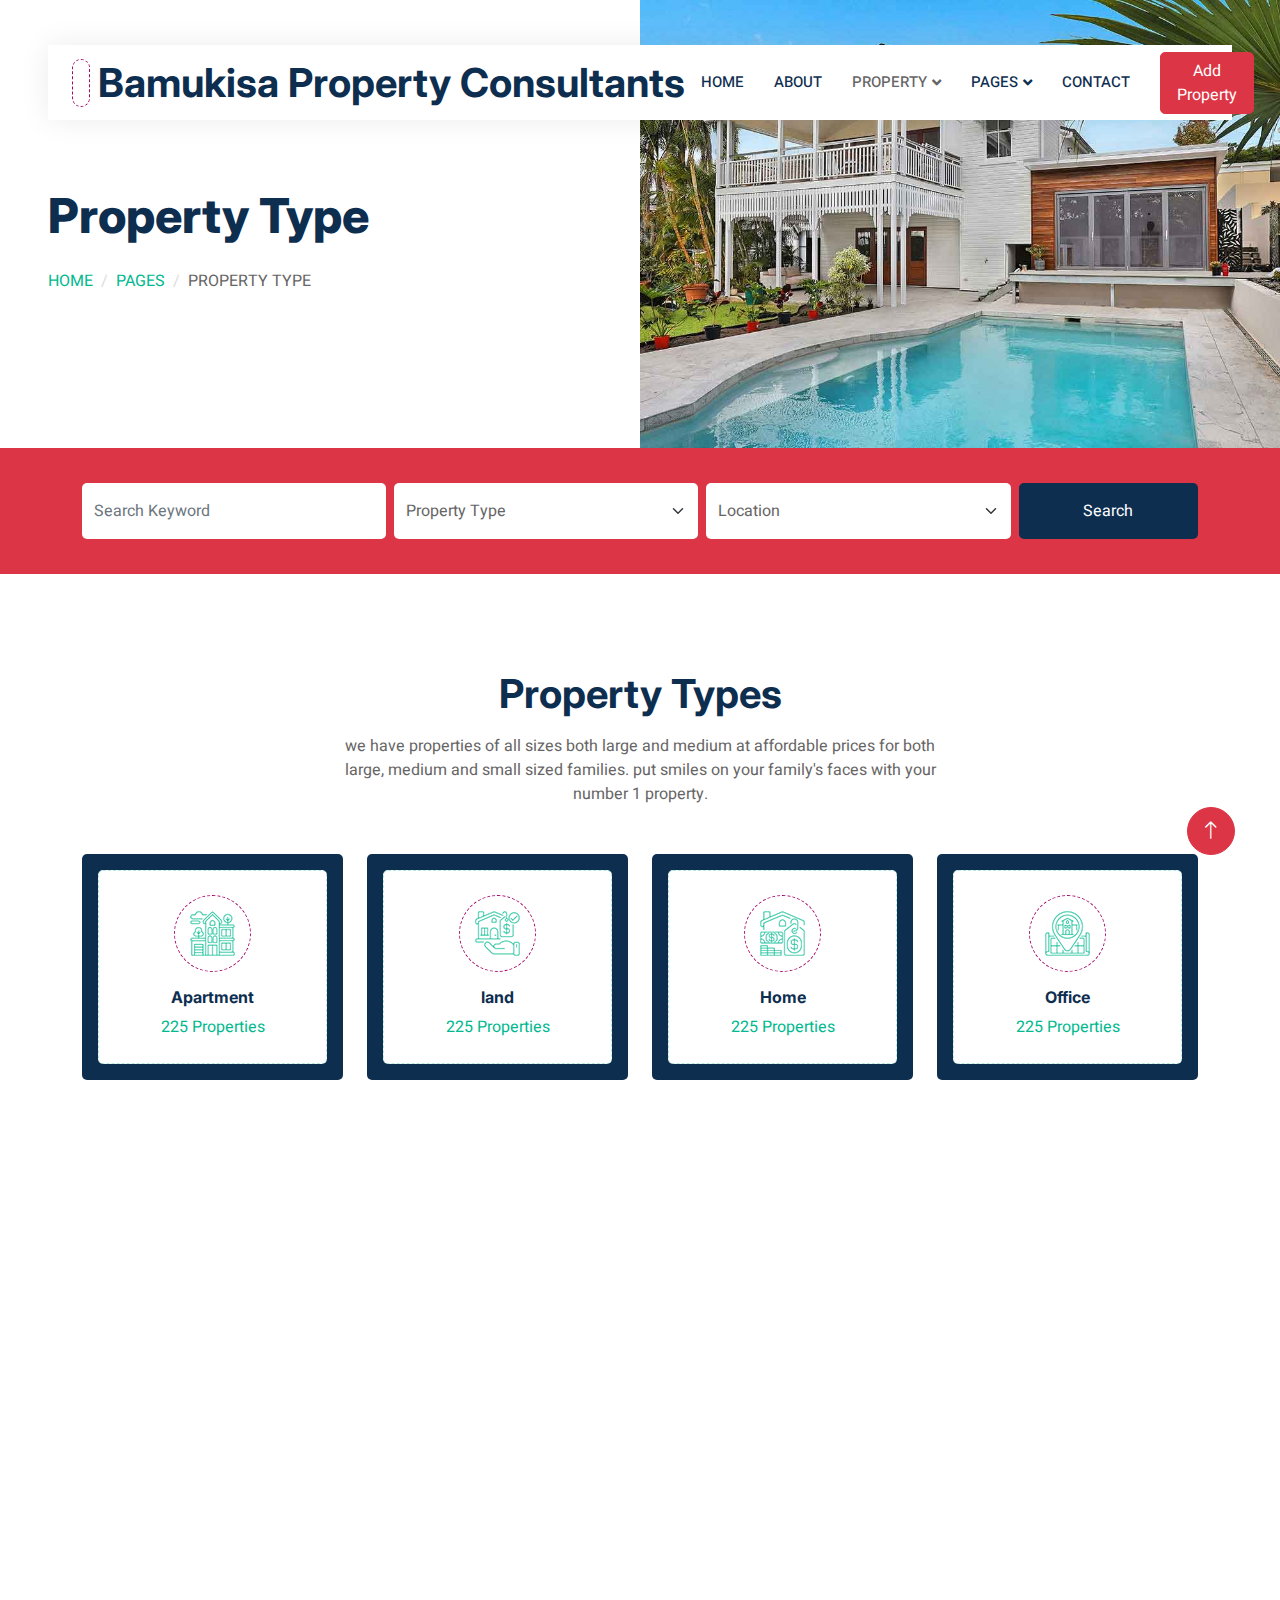
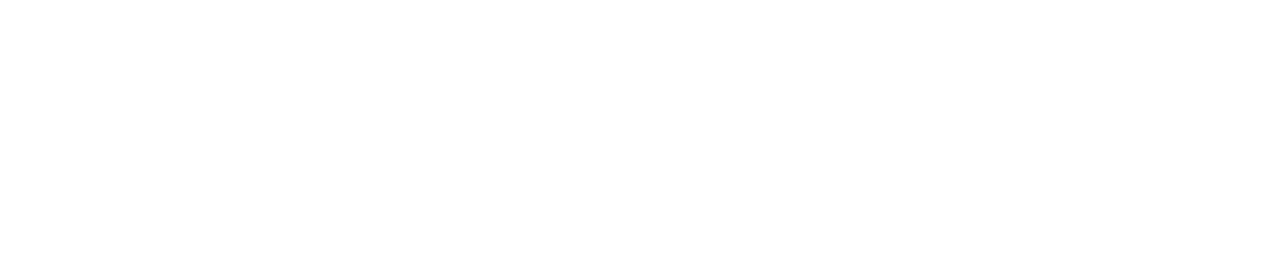
<file: property-type.html>
<!DOCTYPE html>
<html lang="en">

<head>
    <meta charset="utf-8">
    <title> Bamukisa Property Consultants</title>
    <meta content="width=device-width, initial-scale=1.0" name="viewport">
    <meta content="" name="keywords">
    <meta content="" name="description">

    <!-- Favicon -->
    <link href="img/favicon.ico" rel="icon">

    <!-- Google Web Fonts -->
    <link rel="preconnect" href="https://fonts.googleapis.com">
    <link rel="preconnect" href="https://fonts.gstatic.com" crossorigin>
    <link href="https://fonts.googleapis.com/css2?family=Heebo:wght@400;500;600&family=Inter:wght@700;800&display=swap" rel="stylesheet">
    
    <!-- Icon Font Stylesheet -->
    <link href="https://cdnjs.cloudflare.com/ajax/libs/font-awesome/5.10.0/css/all.min.css" rel="stylesheet">
    <link href="https://cdn.jsdelivr.net/npm/bootstrap-icons@1.4.1/font/bootstrap-icons.css" rel="stylesheet">

    <!-- Libraries Stylesheet -->
    <link href="lib/animate/animate.min.css" rel="stylesheet">
    <link href="lib/owlcarousel/assets/owl.carousel.min.css" rel="stylesheet">

    <!-- Customized Bootstrap Stylesheet -->
    <link href="css/bootstrap.min.css" rel="stylesheet">

    <!-- Template Stylesheet -->
    <link href="css/style.css" rel="stylesheet">
</head>

<body>
    <div class="container-xxl bg-white p-0">
        <!-- Spinner Start -->
        <div id="spinner" class="show bg-white position-fixed translate-middle w-100 vh-100 top-50 start-50 d-flex align-items-center justify-content-center">
            <div class="spinner-border text-dark" style="width: 3rem; height: 3rem;" role="status">
                <span class="sr-only">Loading...</span>
            </div>
        </div>
        <!-- Spinner End -->


        <!-- Navbar Start -->
        <div class="container-fluid nav-bar bg-transparent">
            <nav class="navbar navbar-expand-lg bg-white navbar-light py-0 px-4">
                <a href="index.html" class="navbar-brand d-flex align-items-center text-center">
                    <div class="icon p-2 me-2">
                        <img class="img-fluid" src="img/icon-deal.png" alt="Icon" style="width: 30px; height: 30px;">
                    </div>
                    <h1 class="m-0 text-dark">Bamukisa Property Consultants</h1>
                </a>
                <button type="button" class="navbar-toggler" data-bs-toggle="collapse" data-bs-target="#navbarCollapse">
                    <span class="navbar-toggler-icon"></span>
                </button>
                <div class="collapse navbar-collapse" id="navbarCollapse">
                    <div class="navbar-nav ms-auto">
                        <a href="index.html" class="nav-item nav-link">Home</a>
                        <a href="about.html" class="nav-item nav-link">About</a>
                        <div class="nav-item dropdown">
                            <a href="#" class="nav-link dropdown-toggle active" data-bs-toggle="dropdown">Property</a>
                            <div class="dropdown-menu rounded-0 m-0">
                                <a href="property-list.html" class="dropdown-item">Property List</a>
                                <a href="property-type.html" class="dropdown-item active">Property Type</a>
                                <a href="property-agent.html" class="dropdown-item">Property Agent</a>
                            </div>
                        </div>
                        <div class="nav-item dropdown">
                            <a href="#" class="nav-link dropdown-toggle" data-bs-toggle="dropdown">Pages</a>
                            <div class="dropdown-menu rounded-0 m-0">
                                <a href="testimonial.html" class="dropdown-item">Testimonial</a>
                                <a href="Gallery.html" class="dropdown-item">Gallery page</a>
                            </div>
                        </div>
                        <a href="contact.html" class="nav-item nav-link">Contact</a>
                    </div>
                    <a href="" class="btn btn-danger px-3 d-none d-lg-flex">Add Property</a>
                </div>
            </nav>
        </div>
        <!-- Navbar End -->


        <!-- Header Start -->
        <div class="container-fluid header bg-white p-0">
            <div class="row g-0 align-items-center flex-column-reverse flex-md-row">
                <div class="col-md-6 p-5 mt-lg-5">
                    <h1 class="display-5 animated fadeIn mb-4">Property Type</h1> 
                        <nav aria-label="breadcrumb animated fadeIn">
                        <ol class="breadcrumb text-uppercase">
                            <li class="breadcrumb-item"><a href="index.html">Home</a></li>
                            <li class="breadcrumb-item"><a href="property-agent.html">Pages</a></li>
                            <li class="breadcrumb-item text-body active" aria-current="page">Property Type</li>
                        </ol>
                    </nav>
                </div>
                <div class="col-md-6 animated fadeIn">
                    <img class="img-fluid" src="img/header.jpg" alt="">
                </div>
            </div>
        </div>
        <!-- Header End -->


        <!-- Search Start -->
        <div class="container-fluid bg-danger mb-5 wow fadeIn" data-wow-delay="0.1s" style="padding: 35px;">
            <div class="container">
                <div class="row g-2">
                    <div class="col-md-10">
                        <div class="row g-2">
                            <div class="col-md-4">
                                <input type="text" class="form-control border-0 py-3" placeholder="Search Keyword">
                            </div>
                            <div class="col-md-4">
                                <select class="form-select border-0 py-3">
                                    <option selected>Property Type</option>
                                    <option value="1">Houses</option>
                                    <option value="2">land</option>
                                    <option value="3">plots</option>
                                </select>
                            </div>
                            <div class="col-md-4">
                                <select class="form-select border-0 py-3">
                                    <option selected>Location</option>
                                    <option value="1">Bulamu</option>
                                    <option value="2">Bujjuuko</option>
                                    <option value="3">bulenga</option>
                                </select>
                            </div>
                        </div>
                    </div>
                    <div class="col-md-2">
                        <button class="btn btn-dark border-0 w-100 py-3">Search</button>
                    </div>
                </div>
            </div>
        </div>
        <!-- Search End -->


        <!-- Category Start -->
        <div class="container-xxl py-5">
            <div class="container">
                <div class="text-center mx-auto mb-5 wow fadeInUp" data-wow-delay="0.1s" style="max-width: 600px;">
                    <h1 class="mb-3">Property Types</h1>
                    <p>we have properties of all sizes both large and medium at affordable prices for both large, medium and small sized families. put smiles on your family's faces with your number 1 property.</p>
                </div>
                <div class="row g-4">
                    <div class="col-lg-3 col-sm-6 wow fadeInUp" data-wow-delay="0.1s">
                        <a class="cat-item d-block bg-dark text-center rounded p-3" href="">
                            <div class="rounded p-4">
                                <div class="icon mb-3">
                                    <img class="img-fluid" src="img/icon-apartment.png" alt="Icon">
                                </div>
                                <h6>Apartment</h6>
                                <span>225 Properties</span>
                            </div>
                        </a>
                    </div>
                    <div class="col-lg-3 col-sm-6 wow fadeInUp" data-wow-delay="0.3s">
                        <a class="cat-item d-block bg-dark text-center rounded p-3" href="">
                            <div class="rounded p-4">
                                <div class="icon mb-3">
                                    <img class="img-fluid" src="img/icon-villa.png" alt="Icon">
                                </div>
                                <h6>land</h6>
                                <span>225 Properties</span>
                            </div>
                        </a>
                    </div>
                    <div class="col-lg-3 col-sm-6 wow fadeInUp" data-wow-delay="0.5s">
                        <a class="cat-item d-block bg-dark text-center rounded p-3" href="">
                            <div class="rounded p-4">
                                <div class="icon mb-3">
                                    <img class="img-fluid" src="img/icon-house.png" alt="Icon">
                                </div>
                                <h6>Home</h6>
                                <span>225 Properties</span>
                            </div>
                        </a>
                    </div>
                    <div class="col-lg-3 col-sm-6 wow fadeInUp" data-wow-delay="0.7s">
                        <a class="cat-item d-block bg-dark text-center rounded p-3" href="">
                            <div class="rounded p-4">
                                <div class="icon mb-3">
                                    <img class="img-fluid" src="img/icon-housing.png" alt="Icon">
                                </div>
                                <h6>Office</h6>
                                <span>225 Properties</span>
                            </div>
                        </a>
                    </div>
                    <div class="col-lg-3 col-sm-6 wow fadeInUp" data-wow-delay="0.1s">
                        <a class="cat-item d-block bg-dark text-center rounded p-3" href="">
                            <div class="rounded p-4">
                                <div class="icon mb-3">
                                    <img class="img-fluid" src="img/icon-building.png" alt="Icon">
                                </div>
                                <h6>Building</h6>
                                <span>225 Properties</span>
                            </div>
                        </a>
                    </div>
                    <div class="col-lg-3 col-sm-6 wow fadeInUp" data-wow-delay="0.3s">
                        <a class="cat-item d-block bg-dark text-center rounded p-3" href="">
                            <div class="rounded p-4">
                                <div class="icon mb-3">
                                    <img class="img-fluid" src="img/icon-neighborhood.png" alt="Icon">
                                </div>
                                <h6>Townhouse</h6>
                                <span>225 Properties</span>
                            </div>
                        </a>
                    </div>
                    <div class="col-lg-3 col-sm-6 wow fadeInUp" data-wow-delay="0.5s">
                        <a class="cat-item d-block bg-dark text-center rounded p-3" href="">
                            <div class="rounded p-4">
                                <div class="icon mb-3">
                                    <img class="img-fluid" src="img/icon-condominium.png" alt="Icon">
                                </div>
                                <h6>flats</h6>
                                <span>225 Properties</span>
                            </div>
                        </a>
                    </div>
                    <div class="col-lg-3 col-sm-6 wow fadeInUp" data-wow-delay="0.7s">
                        <a class="cat-item d-block bg-dark text-center rounded p-3" href="">
                            <div class="rounded p-4">
                                <div class="icon mb-3">
                                    <img class="img-fluid" src="img/icon-luxury.png" alt="Icon">
                                </div>
                                <h6>Garage</h6>
                                <span>225 Properties</span>
                            </div>
                        </a>
                    </div>
                </div>
            </div>
        </div>
        <!-- Category End -->
        

        <!-- Footer Start -->
        <div class="container-fluid bg-dark text-white-50 footer pt-5 mt-5 wow fadeIn" data-wow-delay="0.1s">
            <div class="container py-5">
                <div class="row g-5">
                    <div class="col-lg-3 col-md-6">
                        <h5 class="text-white mb-4">Get In Touch</h5>
                        <p class="mb-2"><i class="fa fa-map-marker-alt me-3"></i>8FMQ+F7W, bulenga, Bulaga, Buloba</p>
                        <p class="mb-2"><i class="fa fa-phone-alt me-3"></i>+256 752 982 696</p>
                        <p class="mb-2"><i class="fa fa-envelope me-3"></i> info@bamukisaproperties.ac.ug</p>
                        <div class="d-flex pt-2">
                            <a class="btn btn-outline-light btn-social" href=""><i class="fab fa-twitter"></i></a>
                            <a class="btn btn-outline-light btn-social" href=""><i class="fab fa-facebook-f"></i></a>
                            <a class="btn btn-outline-light btn-social" href=""><i class="fab fa-youtube"></i></a>
                            <a class="btn btn-outline-light btn-social" href=""><i class="fab fa-linkedin-in"></i></a>
                        </div>
                    </div>
                    <div class="col-lg-3 col-md-6">
                        <h5 class="text-white mb-4">Quick Links</h5>
                        <a class="btn btn-link text-white-50" href="">About Us</a>
                        <a class="btn btn-link text-white-50" href="">Contact Us</a>
                        <a class="btn btn-link text-white-50" href="">Our Services</a>
                        <a class="btn btn-link text-white-50" href="">Privacy Policy</a>
                        <a class="btn btn-link text-white-50" href="">Terms & Condition</a>
                    </div>
                    <div class="col-lg-3 col-md-6">
                        <h5 class="text-white mb-4">Photo Gallery</h5>
                        <div class="row g-2 pt-2">
                            <div class="col-4">
                                <img class="img-fluid rounded bg-light p-1" src="img/property-1.jpg" alt="">
                            </div>
                            <div class="col-4">
                                <img class="img-fluid rounded bg-light p-1" src="img/property-2.jpg" alt="">
                            </div>
                            <div class="col-4">
                                <img class="img-fluid rounded bg-light p-1" src="img/property-3.jpg" alt="">
                            </div>
                            <div class="col-4">
                                <img class="img-fluid rounded bg-light p-1" src="img/property-4.jpg" alt="">
                            </div>
                            <div class="col-4">
                                <img class="img-fluid rounded bg-light p-1" src="img/property-5.jpg" alt="">
                            </div>
                            <div class="col-4">
                                <img class="img-fluid rounded bg-light p-1" src="img/property-6.jpg" alt="">
                            </div>
                        </div>
                    </div>
                    <div class="col-lg-3 col-md-6">
                        <h5 class="text-white mb-4">Join us</h5>
                        <p> Please SignUp with us using your email</p>
                        <div class="position-relative mx-auto" style="max-width: 400px;">
                            <input class="form-control bg-transparent w-100 py-3 ps-4 pe-5" type="text" placeholder="Your email">
                            <button type="button" class="btn btn- bg-white py-2 position-absolute top-0 end-0 mt-2 me-2">SignUp</button>
                        </div>
                    </div>
                </div>
            </div>
            <div class="container">
                <div class="copyright">
                    <div class="row">
                        <div class="col-md-6 text-center text-md-start mb-3 mb-md-0">
                            &copy; <a class="border-bottom" href="#">Bamukisa Property Consultants</a>, All Right Reserved. 
							
							 
                        </div>
                        <div class="col-md-6 text-center text-md-end">
                            <div class="footer-menu">
                                <a href="">Home</a>
                                <a href="">Cookies</a>
                                <a href="">Help</a>
                                <a href="">FQAs</a>
                            </div>
                        </div>
                    </div>
                </div>
            </div>
        </div>
        <!-- Footer End -->


        <!-- Back to Top -->
        <a href="#" class="btn btn-lg btn-danger btn-lg-square back-to-top"><i class="bi bi-arrow-up"></i></a>
    </div>

    <!-- JavaScript Libraries -->
    <script src="https://code.jquery.com/jquery-3.4.1.min.js"></script>
    <script src="https://cdn.jsdelivr.net/npm/bootstrap@5.0.0/dist/js/bootstrap.bundle.min.js"></script>
    <script src="lib/wow/wow.min.js"></script>
    <script src="lib/easing/easing.min.js"></script>
    <script src="lib/waypoints/waypoints.min.js"></script>
    <script src="lib/owlcarousel/owl.carousel.min.js"></script>

    <!-- Template Javascript -->
    <script src="js/main.js"></script>
</body>

</html>
</file>
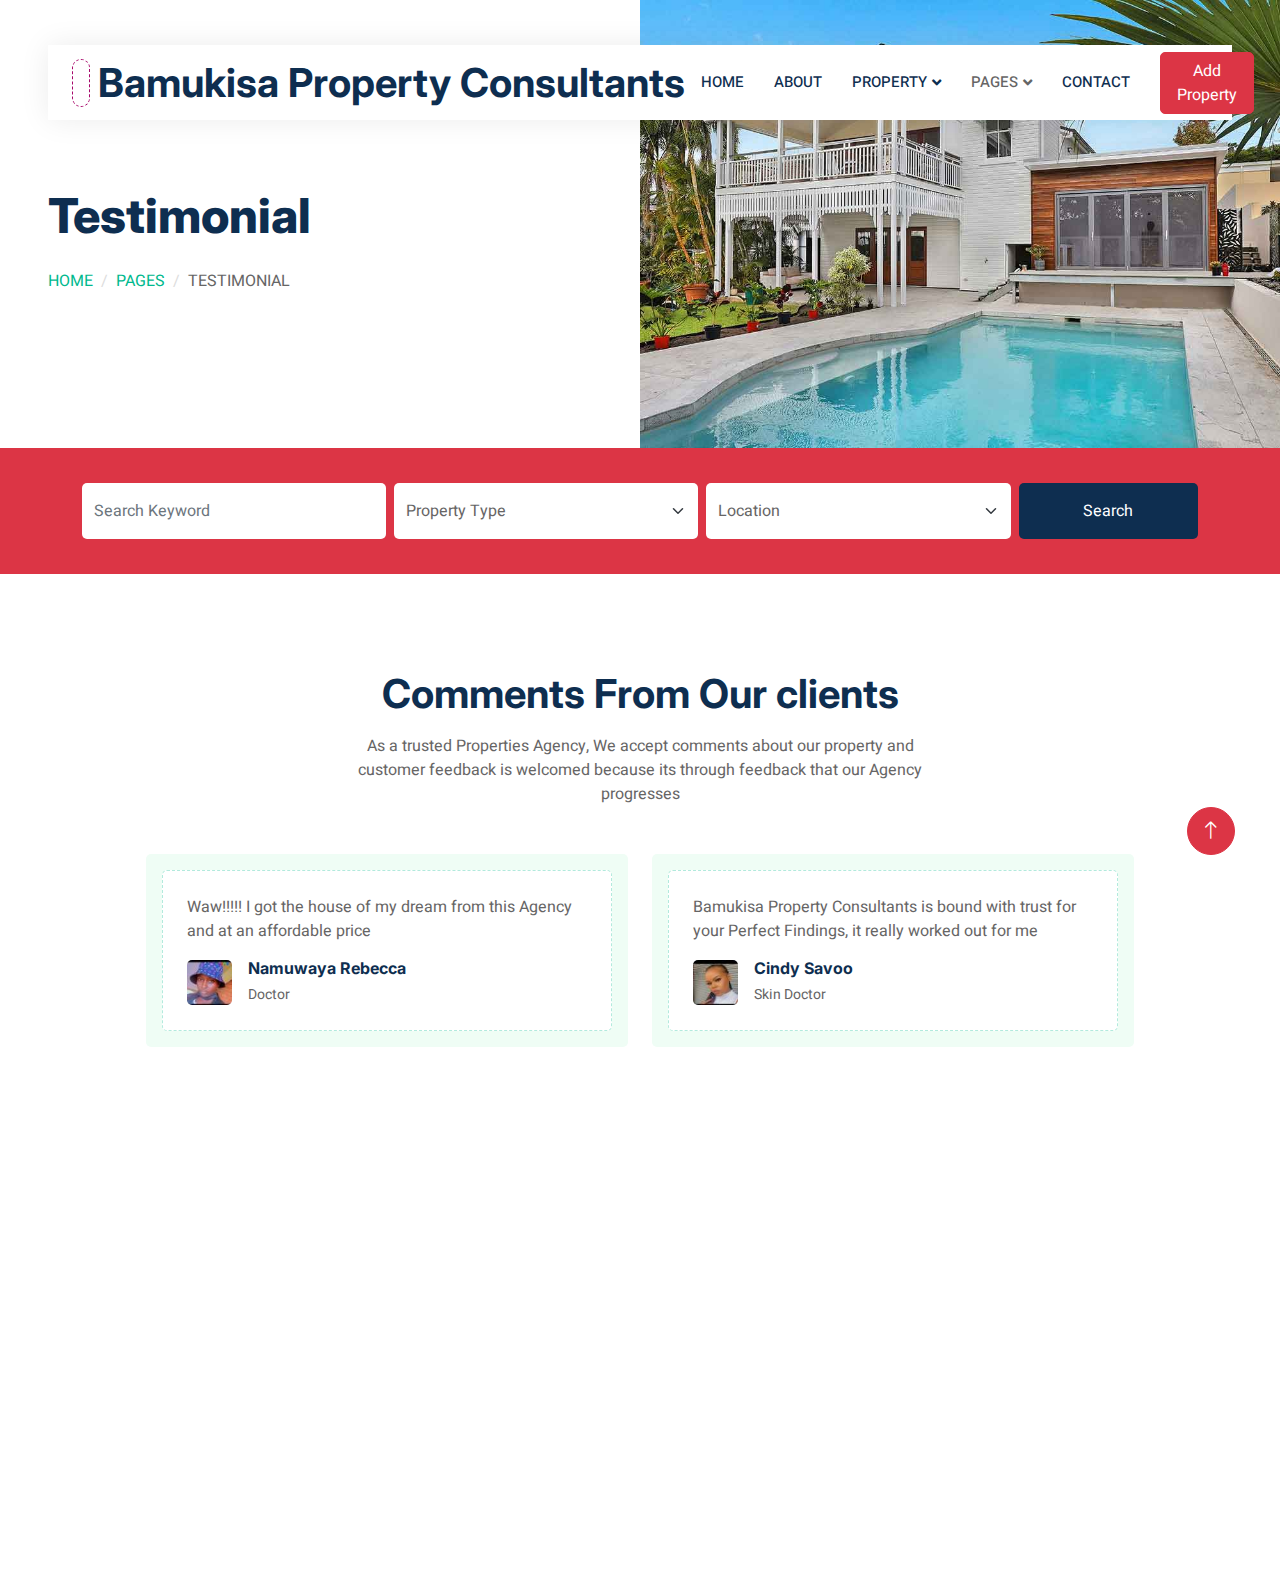
<file: testimonial.html>
<!DOCTYPE html>
<html lang="en">

<head>
    <meta charset="utf-8">
    <title>Bamukisa Property Consultants</title>
    <meta content="width=device-width, initial-scale=1.0" name="viewport">
    <meta content="" name="keywords">
    <meta content="" name="description">

    <!-- Favicon -->
    <link href="img/favicon.ico" rel="icon">

    <!-- Google Web Fonts -->
    <link rel="preconnect" href="https://fonts.googleapis.com">
    <link rel="preconnect" href="https://fonts.gstatic.com" crossorigin>
    <link href="https://fonts.googleapis.com/css2?family=Heebo:wght@400;500;600&family=Inter:wght@700;800&display=swap" rel="stylesheet">
    
    <!-- Icon Font Stylesheet -->
    <link href="https://cdnjs.cloudflare.com/ajax/libs/font-awesome/5.10.0/css/all.min.css" rel="stylesheet">
    <link href="https://cdn.jsdelivr.net/npm/bootstrap-icons@1.4.1/font/bootstrap-icons.css" rel="stylesheet">

    <!-- Libraries Stylesheet -->
    <link href="lib/animate/animate.min.css" rel="stylesheet">
    <link href="lib/owlcarousel/assets/owl.carousel.min.css" rel="stylesheet">

    <!-- Customized Bootstrap Stylesheet -->
    <link href="css/bootstrap.min.css" rel="stylesheet">

    <!-- Template Stylesheet -->
    <link href="css/style.css" rel="stylesheet">
</head>

<body>
    <div class="container-xxl bg-white p-0">
        <!-- Spinner Start -->
        <div id="spinner" class="show bg-white position-fixed translate-middle w-100 vh-100 top-50 start-50 d-flex align-items-center justify-content-center">
            <div class="spinner-border text-danger" style="width: 3rem; height: 3rem;" role="status">
                <span class="sr-only">Loading...</span>
            </div>
        </div>
        <!-- Spinner End -->


        <!-- Navbar Start -->
        <div class="container-fluid nav-bar bg-transparent">
            <nav class="navbar navbar-expand-lg bg-white navbar-light py-0 px-4">
                <a href="index.html" class="navbar-brand d-flex align-items-center text-center">
                    <div class="icon p-2 me-2">
                        <img class="img-fluid" src="img/icon-deal.png" alt="Icon" style="width: 30px; height: 30px;">
                    </div>
                    <h1 class="m-0 text-dark">Bamukisa Property Consultants</h1>
                </a>
                <button type="button" class="navbar-toggler" data-bs-toggle="collapse" data-bs-target="#navbarCollapse">
                    <span class="navbar-toggler-icon"></span>
                </button>
                <div class="collapse navbar-collapse" id="navbarCollapse">
                    <div class="navbar-nav ms-auto">
                        <a href="index.html" class="nav-item nav-link">Home</a>
                        <a href="about.html" class="nav-item nav-link">About</a>
                        <div class="nav-item dropdown">
                            <a href="#" class="nav-link dropdown-toggle" data-bs-toggle="dropdown">Property</a>
                            <div class="dropdown-menu rounded-0 m-0">
                                <a href="property-list.html" class="dropdown-item">Property List</a>
                                <a href="property-type.html" class="dropdown-item">Property Type</a>
                                <a href="property-agent.html" class="dropdown-item">Property Agent</a>
                            </div>
                        </div>
                        <div class="nav-item dropdown">
                            <a href="#" class="nav-link dropdown-toggle active" data-bs-toggle="dropdown">Pages</a>
                            <div class="dropdown-menu rounded-0 m-0">
                                <a href="testimonial.html" class="dropdown-item active">Testimonial</a>
                                <a href="Gallery.html" class="dropdown-item">Gallery page</a>
                            </div>
                        </div>
                        <a href="contact.html" class="nav-item nav-link">Contact</a>
                    </div>
                    <a href="" class="btn btn-danger px-3 d-none d-lg-flex">Add Property</a>
                </div>
            </nav>
        </div>
        <!-- Navbar End -->


        <!-- Header Start -->
        <div class="container-fluid header bg-white p-0">
            <div class="row g-0 align-items-center flex-column-reverse flex-md-row">
                <div class="col-md-6 p-5 mt-lg-5">
                    <h1 class="display-5 animated fadeIn mb-4">Testimonial</h1> 
                        <nav aria-label="breadcrumb animated fadeIn">
                        <ol class="breadcrumb text-uppercase">
                            <li class="breadcrumb-item"><a href="index.html">Home</a></li>
                            <li class="breadcrumb-item"><a href="property-list.html">Pages</a></li>
                            <li class="breadcrumb-item text-body active" aria-current="page">Testimonial</li>
                        </ol>
                    </nav>
                </div>
                <div class="col-md-6 animated fadeIn">
                    <img class="img-fluid" src="img/header.jpg" alt="">
                </div>
            </div>
        </div>
        <!-- Header End -->


        <!-- Search Start -->
        <div class="container-fluid bg-danger mb-5 wow fadeIn" data-wow-delay="0.1s" style="padding: 35px;">
            <div class="container">
                <div class="row g-2">
                    <div class="col-md-10">
                        <div class="row g-2">
                            <div class="col-md-4">
                                <input type="text" class="form-control border-0 py-3" placeholder="Search Keyword">
                            </div>
                            <div class="col-md-4">
                                <select class="form-select border-0 py-3">
                                    <option selected>Property Type</option>
                                    <option value="1">Houses</option>
                                    <option value="2"> land</option>
                                    <option value="3"> Plots</option>
                                </select>
                            </div>
                            <div class="col-md-4">
                                <select class="form-select border-0 py-3">
                                    <option selected>Location</option>
                                    <option value="1">Bulamu</option>
                                    <option value="2">Bujjuuko</option>
                                    <option value="3"> Bulenga</option>
                                </select>
                            </div>
                        </div>
                    </div>
                    <div class="col-md-2">
                        <button class="btn btn-dark border-0 w-100 py-3">Search</button>
                    </div>
                </div>
            </div>
        </div>
        <!-- Search End -->


        <!-- Testimonial Start -->
        <div class="container-xxl py-5">
            <div class="container">
                <div class="text-center mx-auto mb-5 wow fadeInUp" data-wow-delay="0.1s" style="max-width: 600px;">
                    <h1 class="mb-3">Comments From Our clients</h1>
                    <p>As a trusted Properties Agency, We accept comments about our property and customer feedback is welcomed because its through feedback that our Agency progresses </p>
                </div>
                <div class="owl-carousel testimonial-carousel wow fadeInUp" data-wow-delay="0.1s">
                    <div class="testimonial-item bg-light rounded p-3">
                        <div class="bg-white border rounded p-4">
                            <p>Waw!!!!! I got the house of my dream from this Agency and at an affordable price</p>
                            <div class="d-flex align-items-center">
                                <img class="img-fluid flex-shrink-0 rounded" src="img/testimonial-1.jpg" style="width: 45px; height: 45px;">
                                <div class="ps-3">
                                    <h6 class="fw-bold mb-1">Namuwaya Rebecca</h6>
                                    <small>Doctor</small>
                                </div>
                            </div>
                        </div>
                    </div>
                    <div class="testimonial-item bg-light rounded p-3">
                        <div class="bg-white border rounded p-4">
                            <p>Bamukisa Property Consultants is bound with trust for your Perfect Findings, it really worked out for me</p>
                            <div class="d-flex align-items-center">
                                <img class="img-fluid flex-shrink-0 rounded" src="img/testimonial-2.jpg" style="width: 45px; height: 45px;">
                                <div class="ps-3">
                                    <h6 class="fw-bold mb-1">Cindy Savoo</h6>
                                    <small>Skin Doctor</small>
                                </div>
                            </div>
                        </div>
                    </div>
                    <div class="testimonial-item bg-light rounded p-3">
                        <div class="bg-white border rounded p-4">
                            <p>Things are indeed true. I am living in the reality of my dream #Perfect Property</p>
                            <div class="d-flex align-items-center">
                                <img class="img-fluid flex-shrink-0 rounded" src="img/testimonial-3.jpg" style="width: 45px; height: 45px;">
                                <div class="ps-3">
                                    <h6 class="fw-bold mb-1">Kizza John</h6>
                                    <small>Construction Engineer</small>
                                </div>
                            </div>
                        </div>
                    </div>
                </div>
            </div>
        </div>
        <!-- Testimonial End -->
        

        <!-- Footer Start -->
        <div class="container-fluid bg-dark text-white-50 footer pt-5 mt-5 wow fadeIn" data-wow-delay="0.1s">
            <div class="container py-5">
                <div class="row g-5">
                    <div class="col-lg-3 col-md-6">
                        <h5 class="text-white mb-4">Get In Touch</h5>
                        <p class="mb-2"><i class="fa fa-map-marker-alt me-3"></i>8FMQ+F7W, bulenga, Bulaga, Buloba</p>
                        <p class="mb-2"><i class="fa fa-phone-alt me-3"></i> +256 752 982 696</p>
                        <p class="mb-2"><i class="fa fa-envelope me-3"></i>info@bamukisaproperties.ac.ug</p>
                        <div class="d-flex pt-2">
                            <a class="btn btn-outline-light btn-social" href=""><i class="fab fa-twitter"></i></a>
                            <a class="btn btn-outline-light btn-social" href=""><i class="fab fa-facebook-f"></i></a>
                            <a class="btn btn-outline-light btn-social" href=""><i class="fab fa-youtube"></i></a>
                            <a class="btn btn-outline-light btn-social" href=""><i class="fab fa-linkedin-in"></i></a>
                        </div>
                    </div>
                    <div class="col-lg-3 col-md-6">
                        <h5 class="text-white mb-4">Quick Links</h5>
                        <a class="btn btn-link text-white-50" href="">About Us</a>
                        <a class="btn btn-link text-white-50" href="">Contact Us</a>
                        <a class="btn btn-link text-white-50" href="">Our Services</a>
                        <a class="btn btn-link text-white-50" href="">Privacy Policy</a>
                        <a class="btn btn-link text-white-50" href="">Terms & Condition</a>
                    </div>
                    <div class="col-lg-3 col-md-6">
                        <h5 class="text-white mb-4">Photo Gallery</h5>
                        <div class="row g-2 pt-2">
                            <div class="col-4">
                                <img class="img-fluid rounded bg-light p-1" src="img/property-1.jpg" alt="">
                            </div>
                            <div class="col-4">
                                <img class="img-fluid rounded bg-light p-1" src="img/property-2.jpg" alt="">
                            </div>
                            <div class="col-4">
                                <img class="img-fluid rounded bg-light p-1" src="img/property-3.jpg" alt="">
                            </div>
                            <div class="col-4">
                                <img class="img-fluid rounded bg-light p-1" src="img/property-4.jpg" alt="">
                            </div>
                            <div class="col-4">
                                <img class="img-fluid rounded bg-light p-1" src="img/property-5.jpg" alt="">
                            </div>
                            <div class="col-4">
                                <img class="img-fluid rounded bg-light p-1" src="img/property-6.jpg" alt="">
                            </div>
                        </div>
                    </div>
                    <div class="col-lg-3 col-md-6">
                        <h5 class="text-white mb-4">Join us</h5>
                        <p>Please SignUp with us using your email</p>
                        <div class="position-relative mx-auto" style="max-width: 400px;">
                            <input class="form-control bg-transparent w-100 py-3 ps-4 pe-5" type="text" placeholder="Your email">
                            <button type="button" class="btn btn- bg-white py-2 position-absolute top-0 end-0 mt-2 me-2">SignUp</button>
                        </div>
                    </div>
                </div>
            </div>
            <div class="container">
                <div class="copyright">
                    <div class="row">
                        <div class="col-md-6 text-center text-md-start mb-3 mb-md-0">
                            &copy; <a class="border-bottom" href="#">Bamukisa Property Consultants</a>, All Right Reserved. 
							
							 
                        </div>
                        <div class="col-md-6 text-center text-md-end">
                            <div class="footer-menu">
                                <a href="">Home</a>
                                <a href="">Cookies</a>
                                <a href="">Help</a>
                                <a href="">FQAs</a>
                            </div>
                        </div>
                    </div>
                </div>
            </div>
        </div>
        <!-- Footer End -->


        <!-- Back to Top -->
        <a href="#" class="btn btn-lg btn-danger btn-lg-square back-to-top"><i class="bi bi-arrow-up"></i></a>
    </div>

    <!-- JavaScript Libraries -->
    <script src="https://code.jquery.com/jquery-3.4.1.min.js"></script>
    <script src="https://cdn.jsdelivr.net/npm/bootstrap@5.0.0/dist/js/bootstrap.bundle.min.js"></script>
    <script src="lib/wow/wow.min.js"></script>
    <script src="lib/easing/easing.min.js"></script>
    <script src="lib/waypoints/waypoints.min.js"></script>
    <script src="lib/owlcarousel/owl.carousel.min.js"></script>

    <!-- Template Javascript -->
    <script src="js/main.js"></script>
</body>

</html>
</file>
<file: css/style.css>
/********** Template CSS **********/
:root {
    --danger: #a70569;
    --secondary: #FF6922;
    --light: #EFFDF5;
    --dark: #0E2E50;
}

.back-to-top {
    position: fixed;
    display: none;
    right: 45px;
    bottom: 45px;
    z-index: 99;
}


/*** Spinner ***/
#spinner {
    opacity: 0;
    visibility: hidden;
    transition: opacity .5s ease-out, visibility 0s linear .5s;
    z-index: 99999;
}

#spinner.show {
    transition: opacity .5s ease-out, visibility 0s linear 0s;
    visibility: visible;
    opacity: 1;
}


/*** Button ***/
.btn {
    transition: .5s;
}

.btn.btn-primary,
.btn.btn-secondary {
    color: #FFFFFF;
}

.btn-square {
    width: 38px;
    height: 38px;
}

.btn-sm-square {
    width: 32px;
    height: 32px;
}

.btn-lg-square {
    width: 48px;
    height: 48px;
}

.btn-square,
.btn-sm-square,
.btn-lg-square {
    padding: 0;
    display: flex;
    align-items: center;
    justify-content: center;
    font-weight: normal;
    border-radius: 50px;
}


/*** Navbar ***/
.nav-bar {
    position: relative;
    margin-top: 45px;
    padding: 0 3rem;
    transition: .5s;
    z-index: 9999;
}

.nav-bar.sticky-top {
    position: sticky;
    padding: 0;
    z-index: 9999;
}

.navbar {
    box-shadow: 0 0 30px rgba(0, 0, 0, .08);
}

.navbar .dropdown-toggle::after {
    border: none;
    content: "\f107";
    font-family: "Font Awesome 5 Free";
    font-weight: 900;
    vertical-align: middle;
    margin-left: 5px;
    transition: .5s;
}

.navbar .dropdown-toggle[aria-expanded=true]::after {
    transform: rotate(-180deg);
}

.navbar-light .navbar-nav .nav-link {
    margin-right: 30px;
    padding: 25px 0;
    color: #FFFFFF;
    font-size: 15px;
    text-transform: uppercase;
    outline: none;
}

.navbar-light .navbar-nav .nav-link:hover,
.navbar-light .navbar-nav .nav-link.active {
    color: var(--primary);
}

@media (max-width: 991.98px) {
    .nav-bar {
        margin: 0;
        padding: 0;
    }

    .navbar-light .navbar-nav .nav-link  {
        margin-right: 0;
        padding: 10px 0;
    }

    .navbar-light .navbar-nav {
        border-top: 1px solid #EEEEEE;
    }
}

.navbar-light .navbar-brand {
    height: 75px;
}

.navbar-light .navbar-nav .nav-link {
    color: var(--dark);
    font-weight: 500;
}

@media (min-width: 992px) {
    .navbar .nav-item .dropdown-menu {
        display: block;
        top: 100%;
        margin-top: 0;
        transform: rotateX(-75deg);
        transform-origin: 0% 0%;
        opacity: 0;
        visibility: hidden;
        transition: .5s;
        
    }

    .navbar .nav-item:hover .dropdown-menu {
        transform: rotateX(0deg);
        visibility: visible;
        transition: .5s;
        opacity: 1;
    }
}


/*** Header ***/
@media (min-width: 992px) {
    .header {
        margin-top: -120px;
    }
}

.header-carousel .owl-nav {
    position: absolute;
    top: 50%;
    left: -25px;
    transform: translateY(-50%);
    display: flex;
    flex-direction: column;
}

.header-carousel .owl-nav .owl-prev,
.header-carousel .owl-nav .owl-next {
    margin: 7px 0;
    width: 50px;
    height: 50px;
    display: flex;
    align-items: center;
    justify-content: center;
    color: #FFFFFF;
    background: var(--primary);
    border-radius: 40px;
    font-size: 20px;
    transition: .5s;
}

.header-carousel .owl-nav .owl-prev:hover,
.header-carousel .owl-nav .owl-next:hover {
    background: var(--dark);
}

@media (max-width: 768px) {
    .header-carousel .owl-nav {
        left: 25px;
    }
}

.breadcrumb-item + .breadcrumb-item::before {
    color: #DDDDDD;
}


/*** Icon ***/
.icon {
    padding: 15px;
    display: inline-flex;
    align-items: center;
    justify-content: center;
    background: #FFFFFF !important;
    border-radius: 50px;
    border: 1px dashed var(--danger) !important;
}


/*** About ***/
.about-img img {
    position: relative;
    z-index: 2;
}

.about-img::before {
    position: absolute;
    content: "";
    top: 0;
    left: -50%;
    width: 100%;
    height: 100%;
    background: var(--primary);
    transform: skew(20deg);
    z-index: 1;
}


/*** Category ***/
.cat-item div {
    background: #FFFFFF;
    border: 1px dashed rgba(0, 185, 142, .3);
    transition: .5s;
}

.cat-item:hover div {
    background: var(--primary);
    border-color: transparent;
}

.cat-item div * {
    transition: .5s;
}

.cat-item:hover div * {
    color: #FFFFFF !important;
}


/*** Property List ***/
.nav-pills .nav-item .btn {
    color: var(--dark);
}

.nav-pills .nav-item .btn:hover,
.nav-pills .nav-item .btn.active {
    color: #FFFFFF;
}

.property-item {
    box-shadow: 0 0 30px rgba(0, 0, 0, .08);
}

.property-item img {
    transition: .5s;
}

.property-item:hover img {
    transform: scale(1.1);
}

.property-item .border-top {
    border-top: 1px dashed rgba(0, 185, 142, .3) !important;
}

.property-item .border-end {
    border-right: 1px dashed rgba(0, 185, 142, .3) !important;
}


/*** Team ***/
.team-item {
    box-shadow: 0 0 30px rgba(0, 0, 0, .08);
    transition: .5s;
}

.team-item .btn {
    color: var(--primary);
    background: #FFFFFF;
    box-shadow: 0 0 30px rgba(0, 0, 0, .15);
}

.team-item .btn:hover {
    color: #FFFFFF;
    background: var(--primary);
}

.team-item:hover {
    border-color: var(--secondary) !important;
}

.team-item:hover .bg-primary {
    background: var(--secondary) !important;
}

.team-item:hover .bg-primary i {
    color: var(--secondary) !important;
}


/*** Testimonial ***/
.testimonial-carousel {
    padding-left: 1.5rem;
    padding-right: 1.5rem;
}

@media (min-width: 576px) {
    .testimonial-carousel {
        padding-left: 4rem;
        padding-right: 4rem;
    }
}

.testimonial-carousel .testimonial-item .border {
    border: 1px dashed rgba(0, 185, 142, .3) !important;
}

.testimonial-carousel .owl-nav {
    position: absolute;
    width: 100%;
    height: 40px;
    top: calc(50% - 20px);
    left: 0;
    display: flex;
    justify-content: space-between;
    z-index: 1;
}

.testimonial-carousel .owl-nav .owl-prev,
.testimonial-carousel .owl-nav .owl-next {
    position: relative;
    width: 40px;
    height: 40px;
    display: flex;
    align-items: center;
    justify-content: center;
    color: #FFFFFF;
    background: var(--primary);
    border-radius: 40px;
    font-size: 20px;
    transition: .5s;
}

.testimonial-carousel .owl-nav .owl-prev:hover,
.testimonial-carousel .owl-nav .owl-next:hover {
    background: var(--dark);
}


/*** Footer ***/
.footer .btn.btn-social {
    margin-right: 5px;
    width: 35px;
    height: 35px;
    display: flex;
    align-items: center;
    justify-content: center;
    color: var(--light);
    border: 1px solid rgba(255,255,255,0.5);
    border-radius: 35px;
    transition: .3s;
}

.footer .btn.btn-social:hover {
    color: var(--primary);
    border-color: var(--light);
}

.footer .btn.btn-link {
    display: block;
    margin-bottom: 5px;
    padding: 0;
    text-align: left;
    font-size: 15px;
    font-weight: normal;
    text-transform: capitalize;
    transition: .3s;
}

.footer .btn.btn-link::before {
    position: relative;
    content: "\f105";
    font-family: "Font Awesome 5 Free";
    font-weight: 900;
    margin-right: 10px;
}

.footer .btn.btn-link:hover {
    letter-spacing: 1px;
    box-shadow: none;
}

.footer .form-control {
    border-color: rgba(255,255,255,0.5);
}

.footer .copyright {
    padding: 25px 0;
    font-size: 15px;
    border-top: 1px solid rgba(256, 256, 256, .1);
}

.footer .copyright a {
    color: var(--light);
}

.footer .footer-menu a {
    margin-right: 15px;
    padding-right: 15px;
    border-right: 1px solid rgba(255, 255, 255, .1);
}

.footer .footer-menu a:last-child {
    margin-right: 0;
    padding-right: 0;
    border-right: none;
}
container{
    width: 100%;
    height: 300px;
    margin: 0 auto;
}
.gallery{
    display: flex;
    justify-content: center;
    align-items: center;
}
</file>
